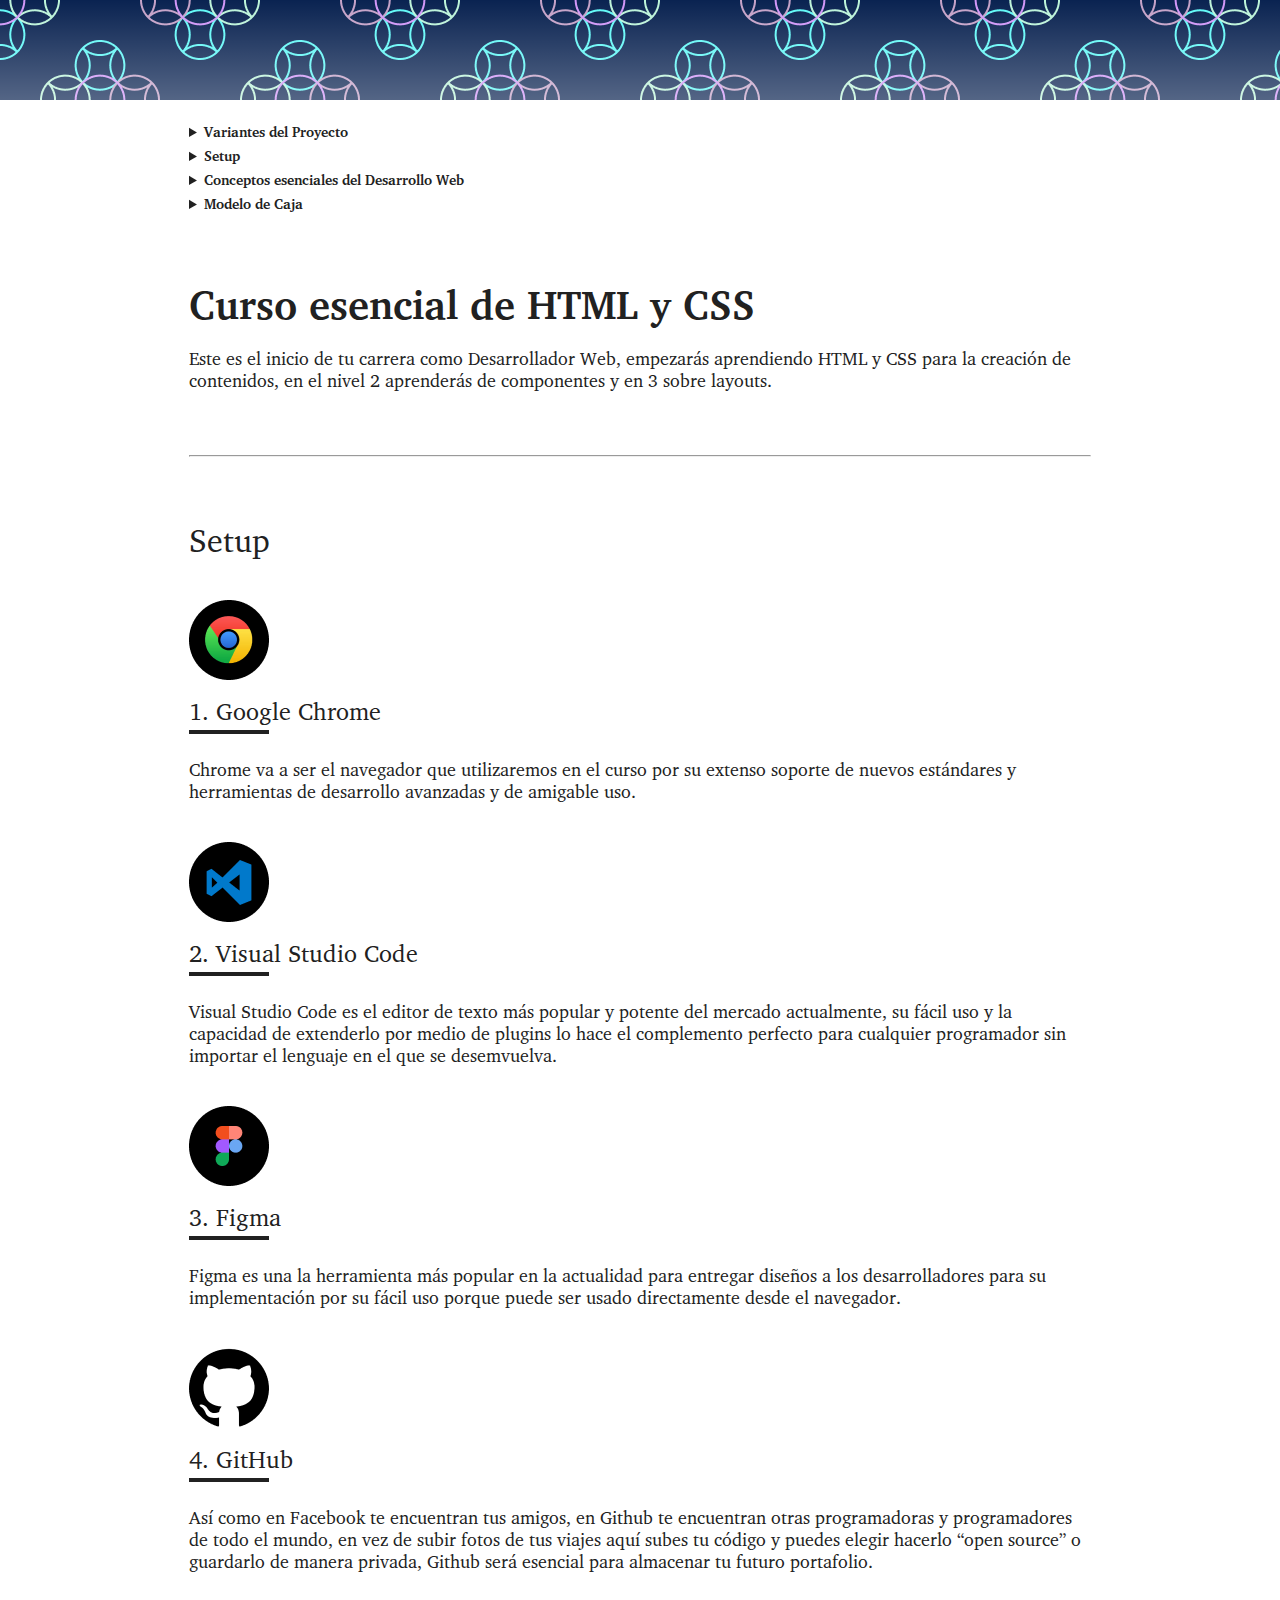
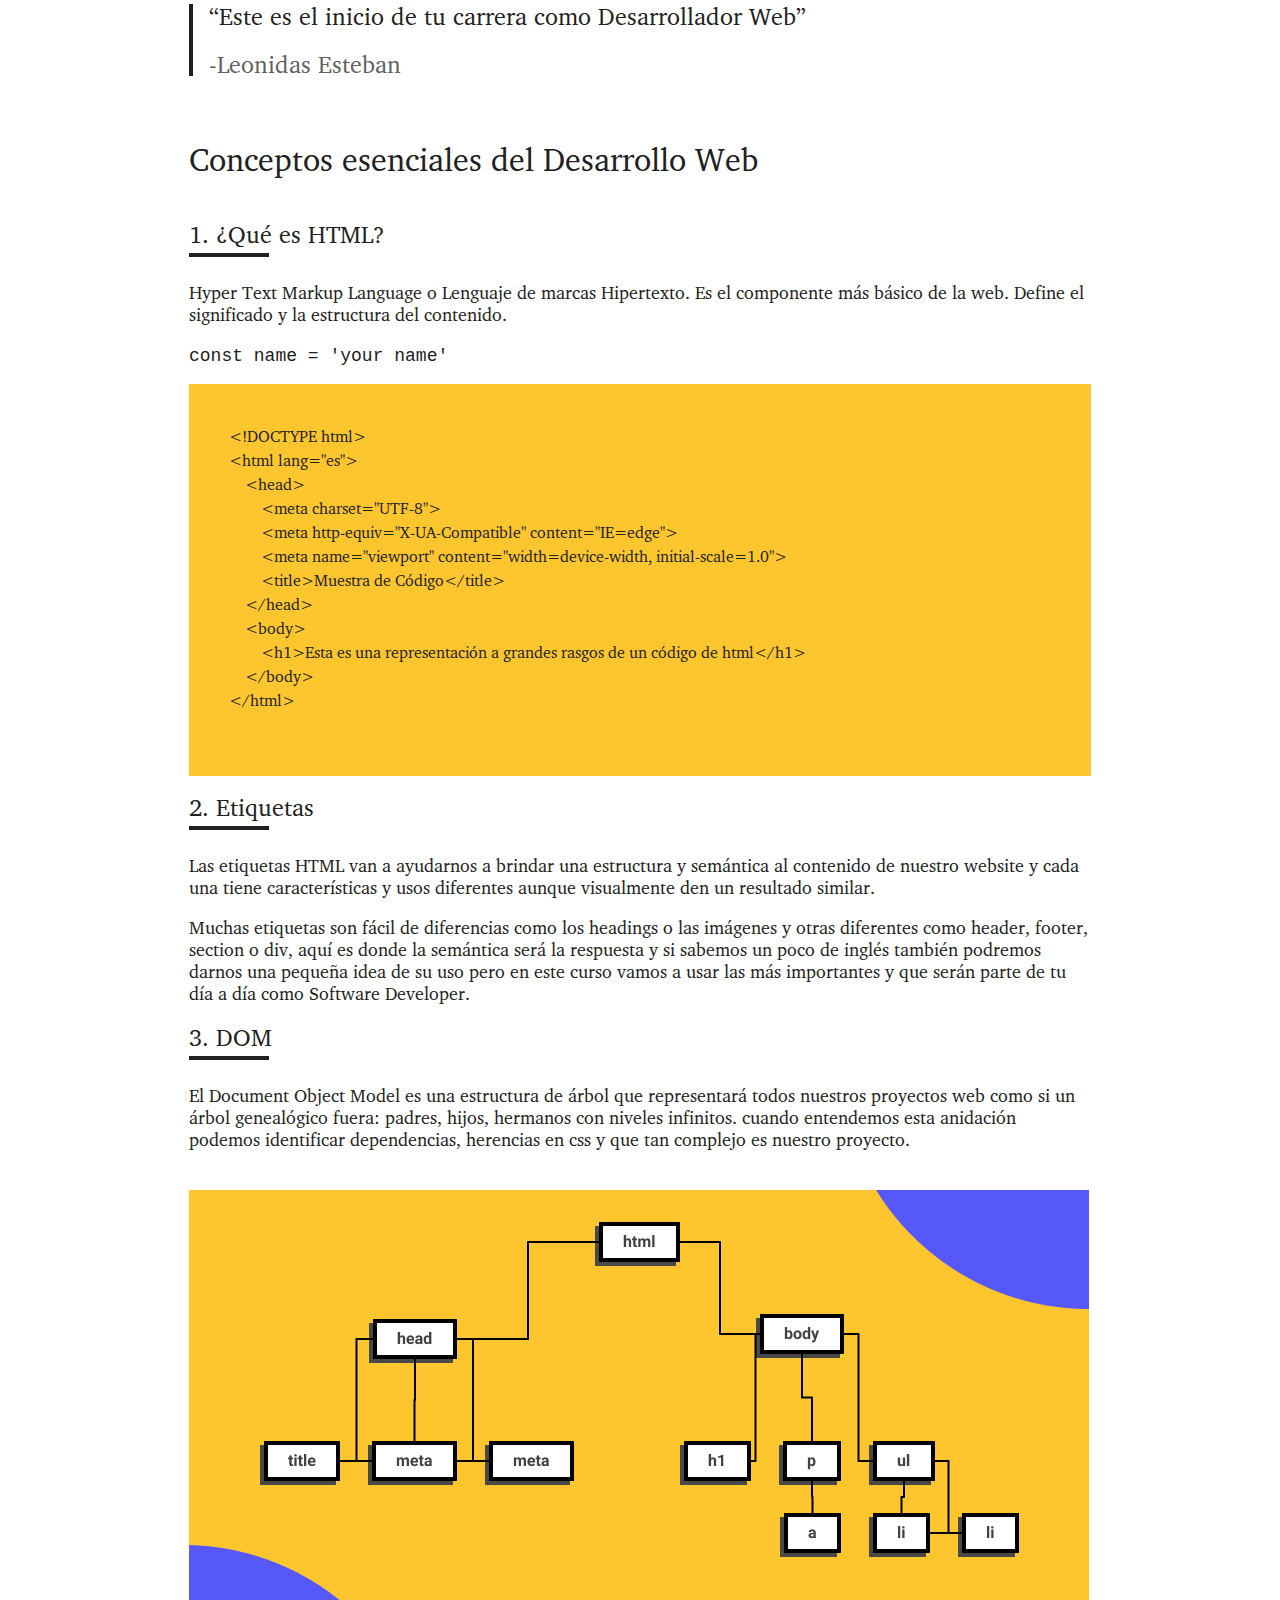
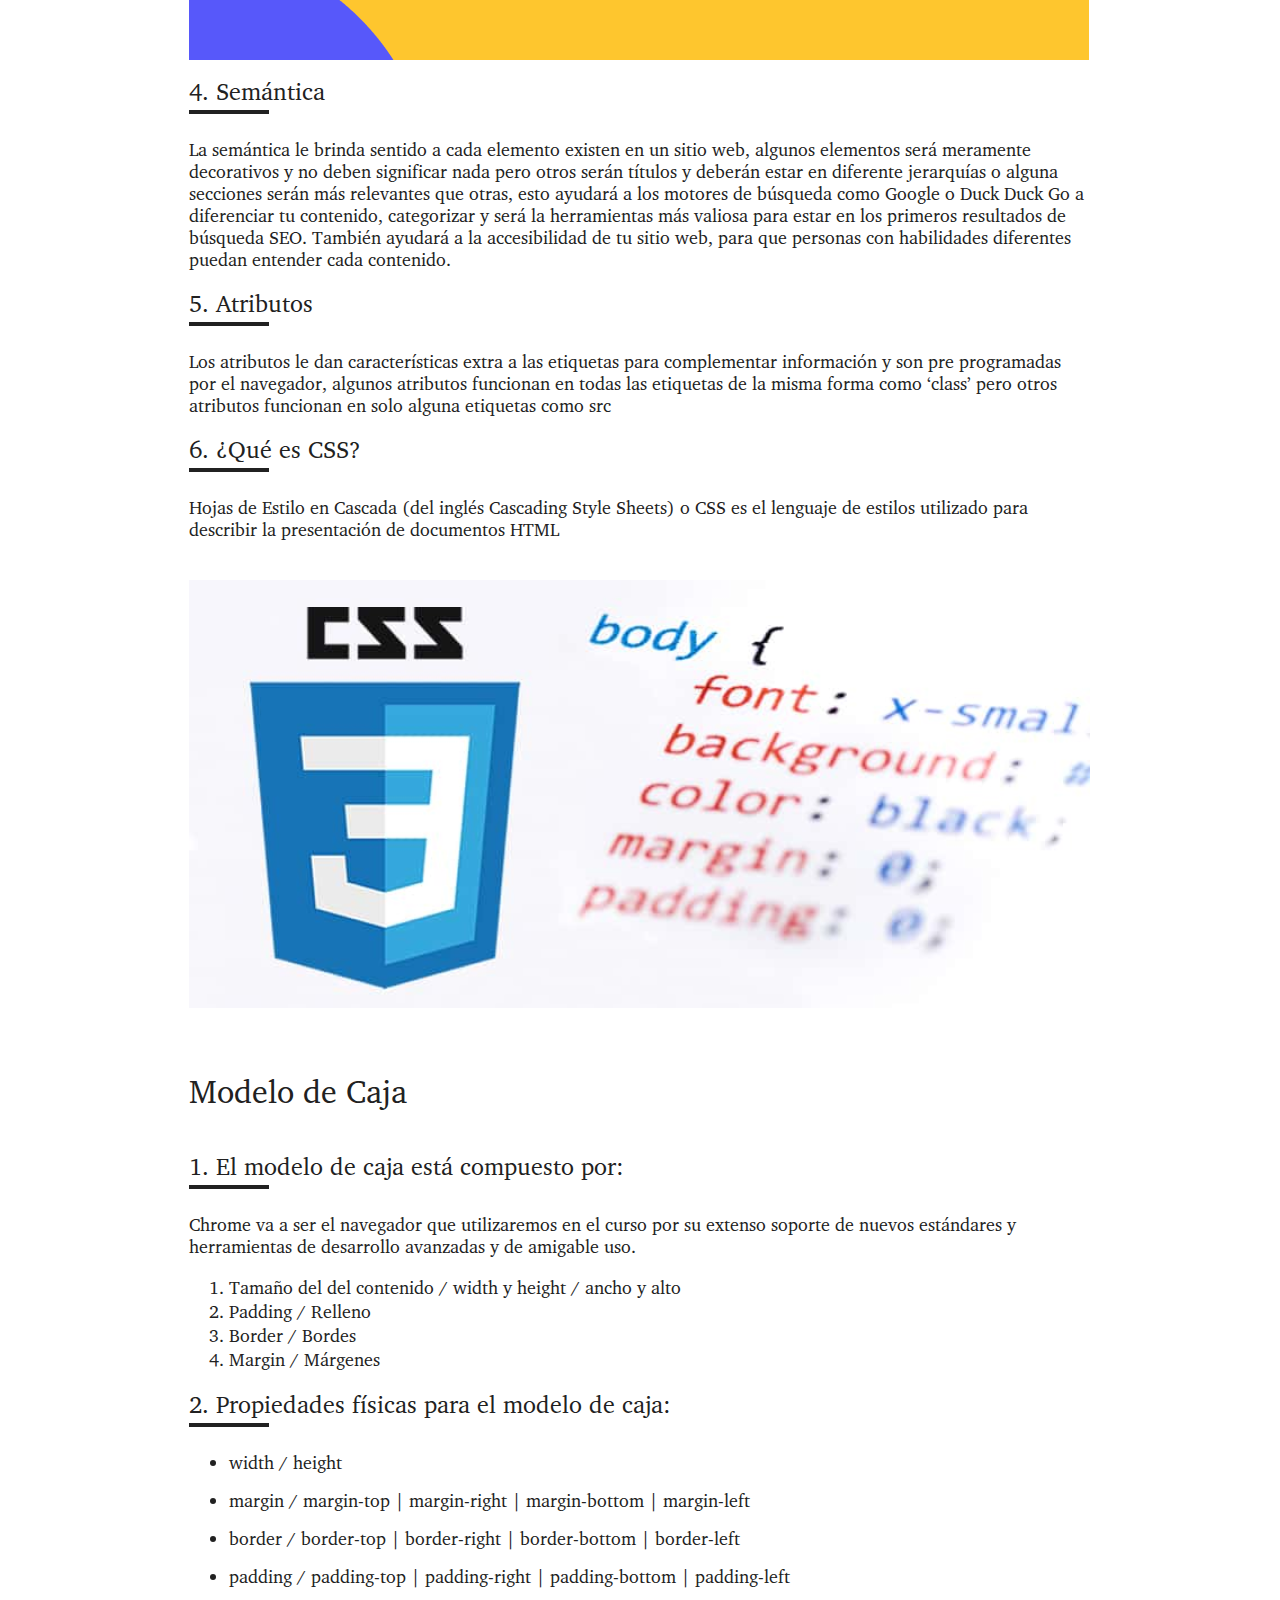
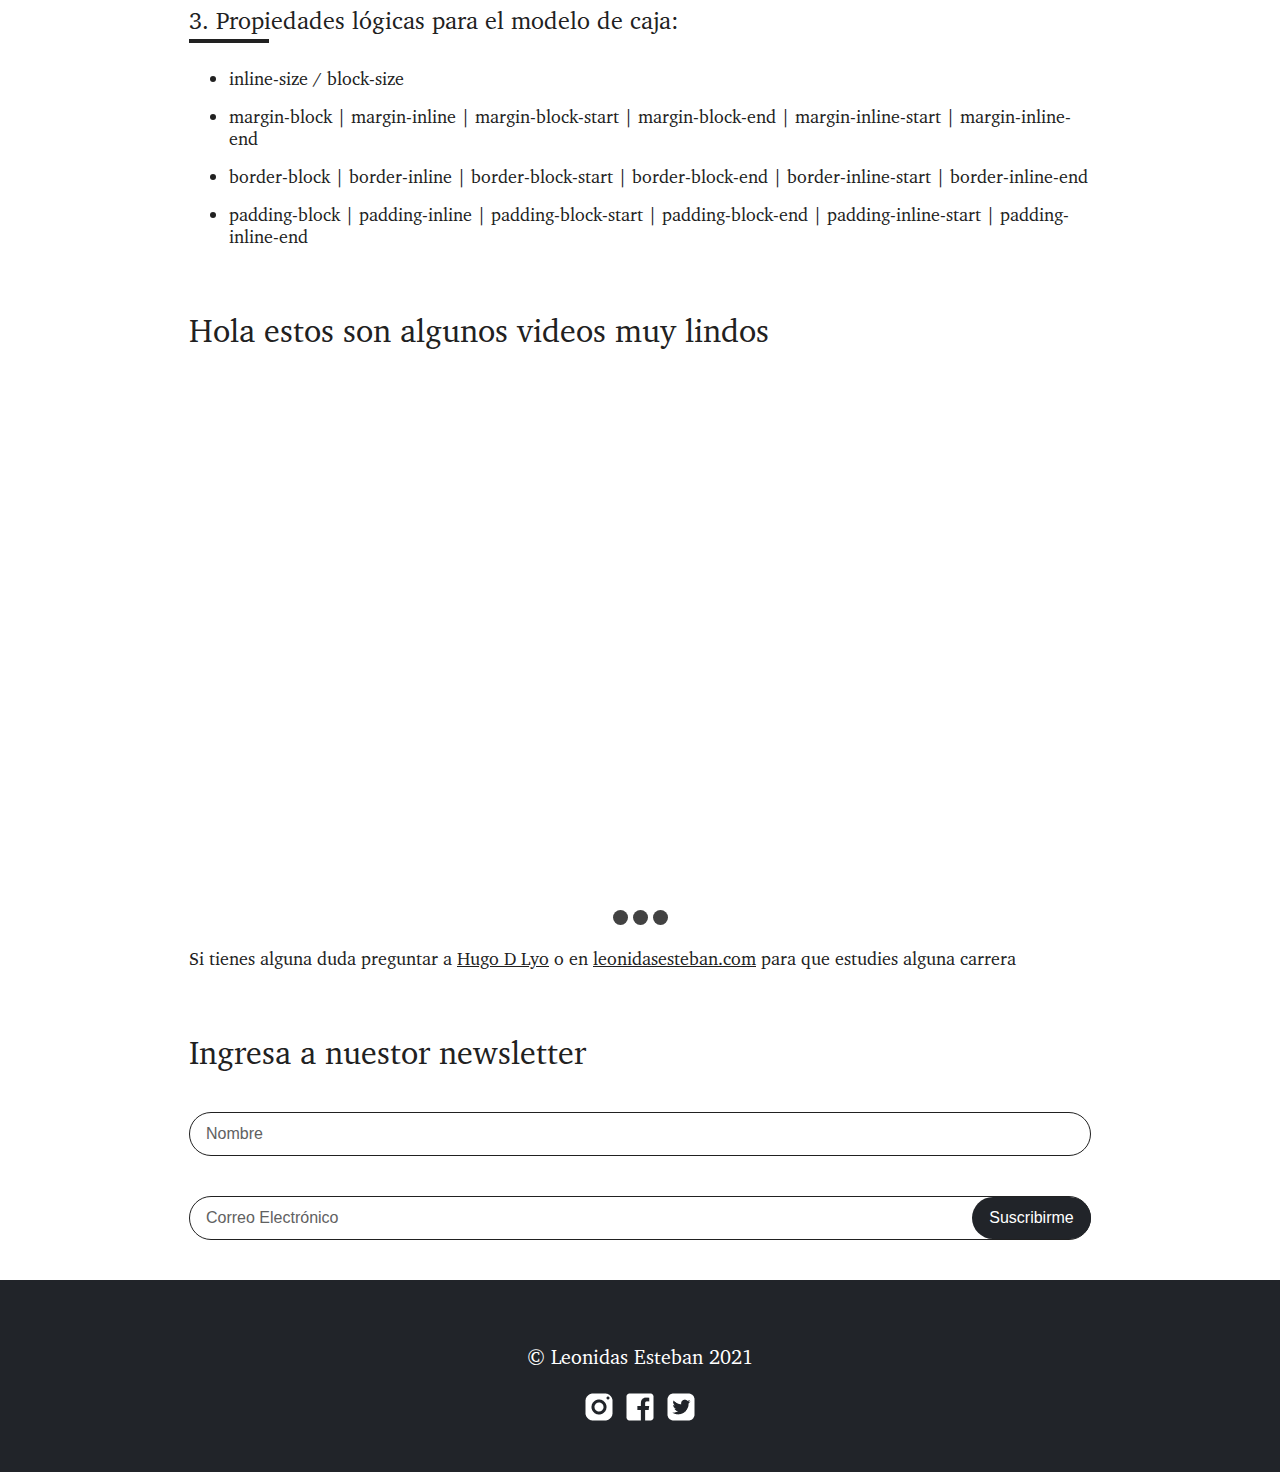
<file: index.html>
<!DOCTYPE html>
<html lang="es">
<head>
    <meta charset="UTF-8">
    <meta http-equiv="X-UA-Compatible" content="IE=edge">
    <meta name="viewport" content="width=device-width, initial-scale=1.0">
    <meta property="og:title" content="Mi proyecto del Curso esencial de HTML y CSS">
    <meta property="og:type" content="website">
    <meta property="og:description" content="Todo lo que necesitas saber en tu día a día como Frontend"/>
    <meta property="og:url" content="https://hugodlyo.github.io/proyecto_blog/">
    <meta property="og:image" content="https://hugodlyo.github.io/proyecto_blog/images/dom.png">

    <link rel="apple-touch-icon" sizes="57x57" href="images/favicon/apple-icon-57x57.png">
    <link rel="apple-touch-icon" sizes="60x60" href="images/favicon/apple-icon-60x60.png">
    <link rel="apple-touch-icon" sizes="72x72" href="images/favicon/apple-icon-72x72.png">
    <link rel="apple-touch-icon" sizes="76x76" href="images/favicon/apple-icon-76x76.png">
    <link rel="apple-touch-icon" sizes="114x114" href="images/favicon/apple-icon-114x114.png">
    <link rel="apple-touch-icon" sizes="120x120" href="images/favicon/apple-icon-120x120.png">
    <link rel="apple-touch-icon" sizes="144x144" href="images/favicon/apple-icon-144x144.png">
    <link rel="apple-touch-icon" sizes="152x152" href="images/favicon/apple-icon-152x152.png">
    <link rel="apple-touch-icon" sizes="180x180" href="images/favicon/apple-icon-180x180.png">
    <link rel="icon" type="image/png" sizes="192x192" href="images/favicon/android-icon-192x192.png">
    <link rel="icon" type="image/png" sizes="32x32" href="images/favicon/favicon-32x32.png">
    <link rel="icon" type="image/png" sizes="96x96" href="images/favicon/favicon-96x96.png">
    <link rel="icon" type="image/png" sizes="16x16" href="images/favicon/favicon-16x16.png">
    <link rel="manifest" href="images/favicon/manifest.json">
    <meta name="msapplication-TileColor" content="#ffffff">
    <meta name="msapplication-TileImage" content="images/favicon/ms-icon-144x144.png">
    <meta name="theme-color" content="#ffffff">

    <link rel="stylesheet" href="css/index.css">
    <title>Nemium A</title>
</head>
<body>
    <div class="hero"></div>
    <div class="header">
        <div class="wrapper">
            <div class="header-content">
                <header>
                    <nav>
                        <details>
                            <summary>Variantes del Proyecto</summary>
                            <ol>
                                <li class="active"><a href="index.html">Nemiun A</a></li>
                                <li><a href="nemiumb.html">Nemiun B</a></li>
                                <li><a href="nemiumc.html">Nemiun C</a></li>
                                <li><a href="nemiumd.html">Nemiun D</a></li>
                                <li><a href="nemiume.html">Nemiun E</a></li>
                                <li><a href="nemium_hdl.html">Nemiun HDL</a></li>
                            </ol>
                        </details>
                        <details>
                            <summary>Setup</summary>
                            <ol>
                                <li><a href="#chrome">Google Chrome</a></li>
                                <li><a href="#vscode">Visual Studio Code</a></li>
                                <li><a href="#figma">Figma</a></li>
                                <li><a href="#github">GitHub</a></li>
                            </ol>
                        </details>
                        <details>
                            <summary>Conceptos esenciales del Desarrollo Web</summary>
                            <ol>
                                <li><a href="#html">¿Qué es HTML?</a></li>
                                <li><a href="#label">Etiquetas</a></li>
                                <li><a href="#dom">DOM</a></li>
                                <li><a href="#semantics">Semántica</a></li>
                                <li><a href="#attributes">Atributos</a></li>
                                <li><a href="#css">¿Qué es CSS?</a></li>
                            </ol>
                        </details>
                        <details>
                            <summary>Modelo de Caja</summary>
                            <ol>
                                <li><a href="#box_model">Composición del modelo de caja</a></li>
                                <li><a href="#physical_properties">Propiedades físicas</a></li>
                                <li><a href="#logical_properties">Propiedades lógicas</a></li>
                            </ol>
                        </details>
                    </nav>
                </header>
            </div><!--.header-content-->
        </div>
    </div><!--.header-->
    <main class="main">
        <div class="wrapper">
            <div class="main-content">
                <h1>Curso esencial de HTML y CSS</h1>
                <p>Este es el inicio de tu carrera como Desarrollador Web, empezarás aprendiendo HTML y CSS para la creación de contenidos, en el nivel 2 aprenderás de componentes y en 3 sobre layouts.</p>
                
                <hr>
                
                <section class="section-content">
                    <h2>Setup</h2>
                    <img src="images/dark/google-chrome.png" alt="logo de google chrome" title="logo de google chrome">
                    <h3 id="chrome">Google Chrome</h3>
                    <p>Chrome va a ser el navegador que utilizaremos en el curso por su extenso soporte de nuevos estándares y herramientas de desarrollo avanzadas y de amigable uso.</p>
                    <img src="images/dark/visual-studio-code.png" alt="logo de vscode" title="logo de vscode">
                    <h3 id="vscode">Visual Studio Code</h3>
                    <p>Visual Studio Code es el editor de texto más popular y potente del mercado actualmente, su fácil uso y la capacidad de extenderlo por medio de plugins lo hace el complemento perfecto para cualquier programador sin importar el lenguaje en el que se desemvuelva.</p>
                    <img src="images/dark/figma.png" alt="logo de figma" title="logo de figma">
                    <h3 id="figma">Figma</h3>
                    <p>Figma es una la herramienta más popular en la actualidad para entregar diseños a los desarrolladores para su implementación por su fácil uso porque puede ser usado directamente desde el navegador.</p>
                    <img src="images/dark/github.png" alt="logo de github" title="logo de github">
                    <h3 id="github">GitHub</h3>
                    <p>Así como en Facebook te encuentran tus amigos, en Github te encuentran otras programadoras y programadores de todo el mundo, en vez de subir fotos de tus viajes aquí subes tu código y puedes elegir hacerlo “open source” o guardarlo de manera privada, Github será esencial para almacenar tu futuro portafolio.</p>
                    <blockquote>
                        <p>“Este es el inicio de tu carrera como Desarrollador Web”</p>
                        <p><span>Leonidas Esteban</span></p>
                    </blockquote>
                </section>
            
                <hr>
                
                <section class="section-content">
                    <h2>Conceptos esenciales del Desarrollo Web</h2>
                    <h3 id="html">¿Qué es HTML?</h3>
                    <p>Hyper Text Markup Language o Lenguaje de marcas Hipertexto. Es el componente más básico de la web. Define el significado y la estructura del contenido.</p>
                    <p><code>const name = 'your name'</code></p>
                    <pre>
&lt;!DOCTYPE html&gt;
&lt;html lang=&quot;es&quot;&gt;
    &lt;head&gt;
        &lt;meta charset=&quot;UTF-8&quot;&gt;
        &lt;meta http-equiv=&quot;X-UA-Compatible&quot; content=&quot;IE=edge&quot;&gt;
        &lt;meta name=&quot;viewport&quot; content=&quot;width=device-width, initial-scale=1.0&quot;&gt;
        &lt;title&gt;Muestra de C&oacute;digo&lt;/title&gt;
    &lt;/head&gt;
    &lt;body&gt;
        &lt;h1&gt;Esta es una representaci&oacute;n a grandes rasgos de un c&oacute;digo de html&lt;/h1&gt;
    &lt;/body&gt;
&lt;/html&gt;
                    </pre>
                    <h3 id="label">Etiquetas</h3>
                    <p>Las etiquetas HTML van a ayudarnos a brindar una estructura y semántica al contenido de nuestro website y cada una tiene características y usos diferentes aunque visualmente den un resultado similar.</p>
                    <p>Muchas etiquetas son fácil de diferencias como los headings o las imágenes y otras diferentes como header, footer, section o div, aquí es donde la semántica será la respuesta y si sabemos un poco de inglés también podremos darnos una pequeña idea de su uso pero en este curso vamos a usar las más importantes y que serán parte de tu día a día como Software Developer.</p>
                    <h3 id="dom">DOM</h3>
                    <p>El Document Object Model es una estructura de árbol que representará todos nuestros proyectos web como si un árbol genealógico fuera: padres, hijos, hermanos con niveles infinitos. cuando entendemos esta anidación podemos identificar dependencias, herencias en css y que tan complejo es nuestro proyecto.</p>
                    <img src="images/dom.png" alt="imagen estructura html" title="imagen estructura html">
                    <h3 id="semantics">Semántica</h3>
                    <p>La semántica le brinda sentido a cada elemento existen en un sitio web, algunos elementos será meramente decorativos y no deben significar nada pero otros serán títulos y deberán estar en diferente jerarquías o alguna secciones serán más relevantes que otras, esto ayudará a los motores de búsqueda como Google o Duck Duck Go a diferenciar tu contenido, categorizar y será la herramientas más valiosa para estar en los primeros resultados de búsqueda SEO. También ayudará a la accesibilidad de tu sitio web, para que personas con habilidades diferentes puedan entender cada contenido.</p>
                    <h3 id="attributes">Atributos</h3>
                    <p>Los atributos le dan características extra a las etiquetas para complementar información y son pre programadas por el navegador, algunos atributos funcionan en todas las etiquetas de la misma forma como ‘class’ pero otros atributos funcionan en solo alguna etiquetas como src</p>
                    <h3 id="css">¿Qué es CSS?</h3>
                    <p>Hojas de Estilo en Cascada (del inglés Cascading Style Sheets) o CSS es el lenguaje de estilos utilizado para describir la presentación de documentos HTML</p>
                    <img src="images/css.png" alt="imagen de codigo y logo css" title="imagen de codigo y logo css">
                </section>
            
                <hr>
                
                <section class="section-content">
                    <h2>Modelo de Caja</h2>
                    <h3 id="box_model">El modelo de caja está compuesto por:</h3>
                    <p>Chrome va a ser el navegador que utilizaremos en el curso por su extenso soporte de nuevos estándares y herramientas de desarrollo avanzadas y de amigable uso.</p>
                    <ol>
                        <li>Tamaño del del contenido / width y height / ancho y alto</li>
                        <li>Padding / Relleno</li>
                        <li>Border / Bordes</li>
                        <li>Margin / Márgenes</li>
                    </ol>
                    <h3 id="physical_properties">Propiedades físicas para el modelo de caja:</h3>
                    <ul>
                        <li>width / height</li>
                        <li>margin / margin-top | margin-right | margin-bottom | margin-left</li>
                        <li>border / border-top | border-right | border-bottom | border-left</li>
                        <li>padding / padding-top | padding-right | padding-bottom | padding-left</li>
                    </ul>
                    <h3 id="logical_properties">Propiedades lógicas para el modelo de caja:</h3>
                    <ul>
                        <li>inline-size / block-size</li>
                        <li>margin-block | margin-inline | margin-block-start | margin-block-end | margin-inline-start | margin-inline-end</li>
                        <li>border-block | border-inline | border-block-start | border-block-end | border-inline-start | border-inline-end</li>
                        <li>padding-block | padding-inline | padding-block-start | padding-block-end | padding-inline-start | padding-inline-end</li>
                    </ul>
                </section>
                <section class="section-content">
                    <h2>Hola estos son algunos videos muy lindos</h2>
                    <div class="slider">
                        <scroll-container class="slaider-container">
                            <scroll-page class="slaider-slide" id="video-1">
                                <iframe class="video" width="560" height="315" src="https://www.youtube.com/embed/5f5Ig_U2Bpk" title="YouTube video player" frameborder="0" allow="accelerometer; autoplay; clipboard-write; encrypted-media; gyroscope; picture-in-picture" allowfullscreen></iframe>
                            </scroll-page><!--.slaider-slide-->
                            <scroll-page class="slaider-slide" id="video-2">
                                <iframe class="video" width="560" height="315" src="https://www.youtube.com/embed/cuyYAYFI414" title="YouTube video player" frameborder="0" allow="accelerometer; autoplay; clipboard-write; encrypted-media; gyroscope; picture-in-picture" allowfullscreen></iframe>
                            </scroll-page><!--.slaider-slide-->
                            <scroll-page class="slaider-slide" id="video-3">
                                <iframe class="video" width="560" height="315" src="https://www.youtube.com/embed/129HfPylOig" title="YouTube video player" frameborder="0" allow="accelerometer; autoplay; clipboard-write; encrypted-media; gyroscope; picture-in-picture" allowfullscreen></iframe>
                            </scroll-page><!--.slaider-slide-->
                        </scroll-container><!--.slaider-container-->
                        <div class="slider-bullet-list">
                            <a href="#video-1" class="slider-bullet"></a>
                            <a href="#video-2" class="slider-bullet"></a>
                            <a href="#video-3" class="slider-bullet"></a>
                        </div><!--.slider-bullet-list-->
                    </div><!--.slider-->
                </section>
                <p>Si tienes alguna duda preguntar a <a href="mailto:fl.hugodlyo@gmail.com">Hugo D Lyo</a> o en <a href="#">leonidasesteban.com</a> para que estudies alguna carrera</p>
                <section class="section-content">
                    <h2>Ingresa a nuestor newsletter</h2>
                    <form action="#" class="form">
                        <div class="label">
                            <input type="text" required placeholder="Nombre">
                            <input type="email" required placeholder="Correo Electrónico">
                            <div class="enviar">
                                <input type="submit" value="Suscribirme">
                            </div>
                        </div>
                    </form>
                </section>
            </div><!--.main-content-->
        </div><!--.wrapper-->
    </main>

    <div class="footer">
        <div class="wrapper">
            <div class="footer-content">
                <footer>
                    <p><a href="#">© Leonidas Esteban 2021</a></p>
                    <div class="social">
                        <img src="images/light/instagram.png" alt="logo de instagram" title="logo de instagram">
                        <img src="images/light/facebook.png" alt="logo de facebook" title="logo de facebook">
                        <img src="images/light/twitter.png" alt="logo de twitter" title="logo de twitter">
                    </div>
                </footer>
            </div>
        </div>
    </div>
    
    <script src="js/menu.js"></script>
</body>
</html>
</file>
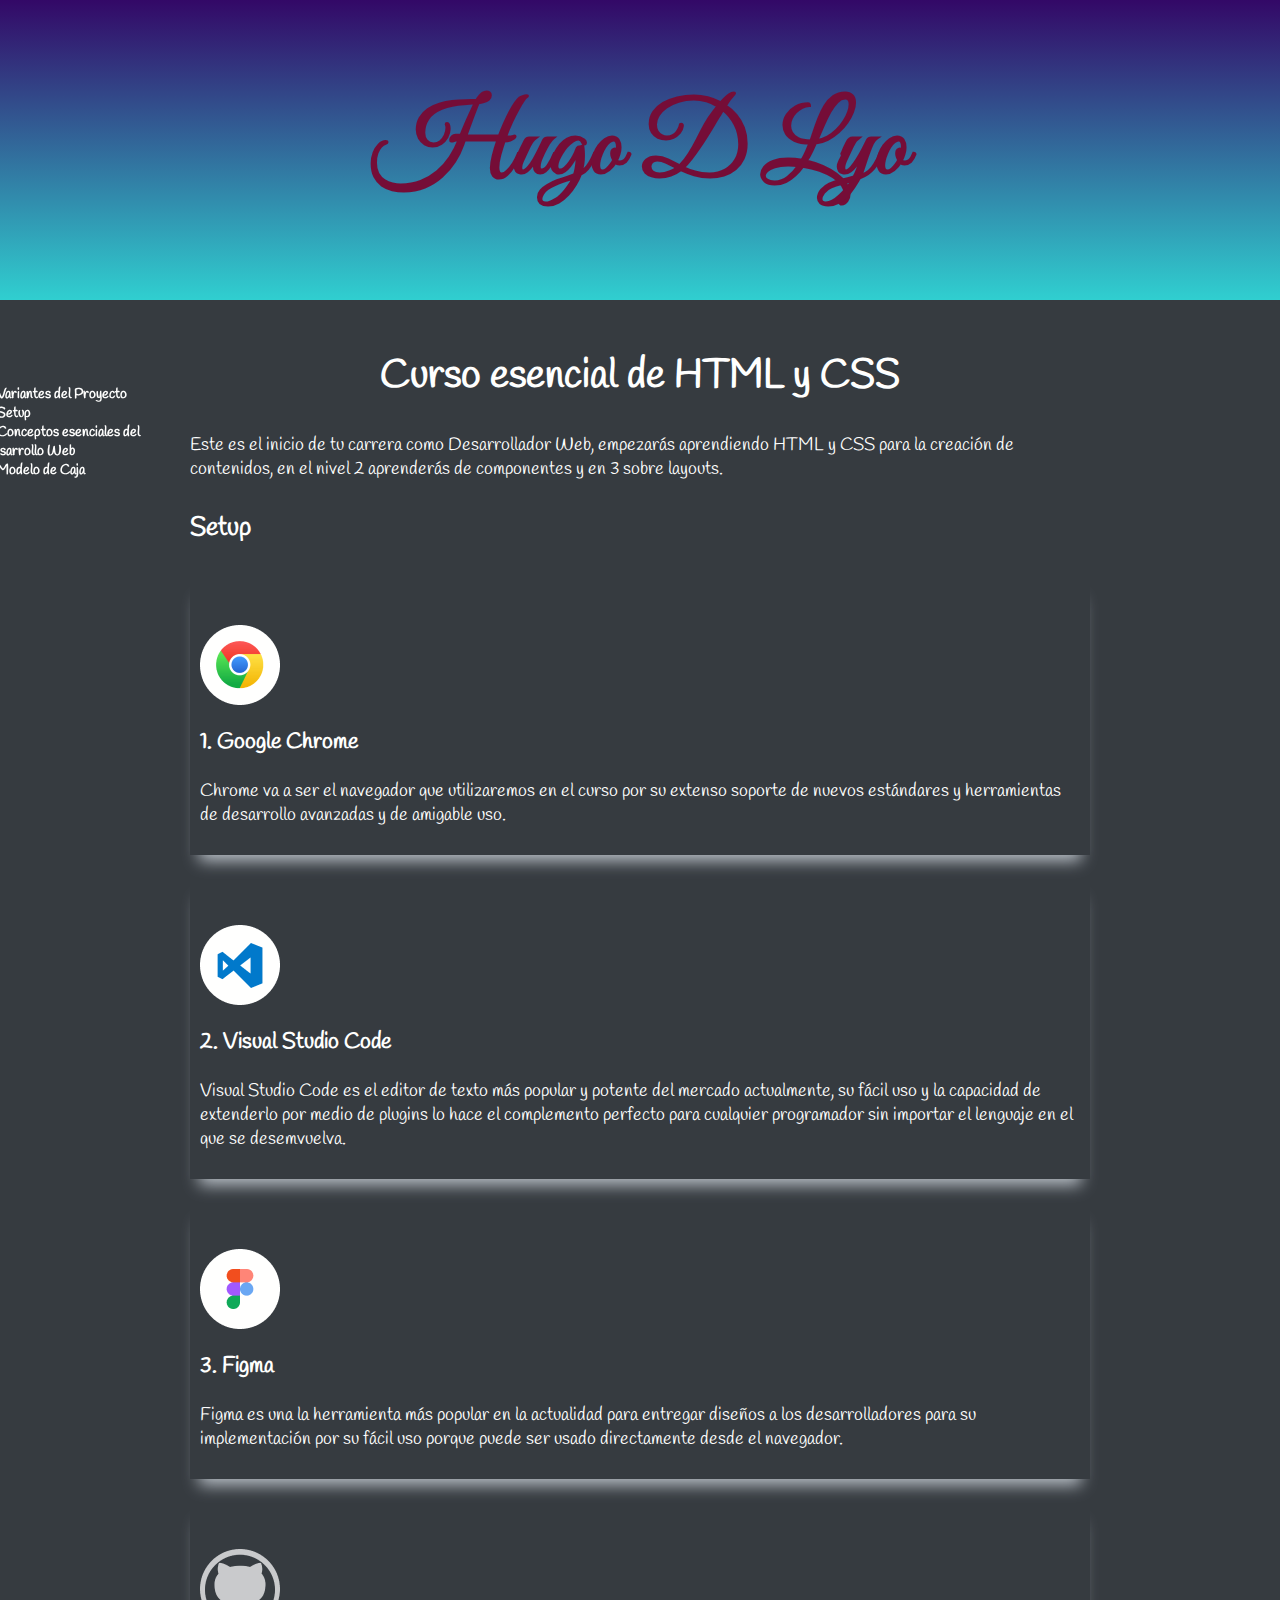
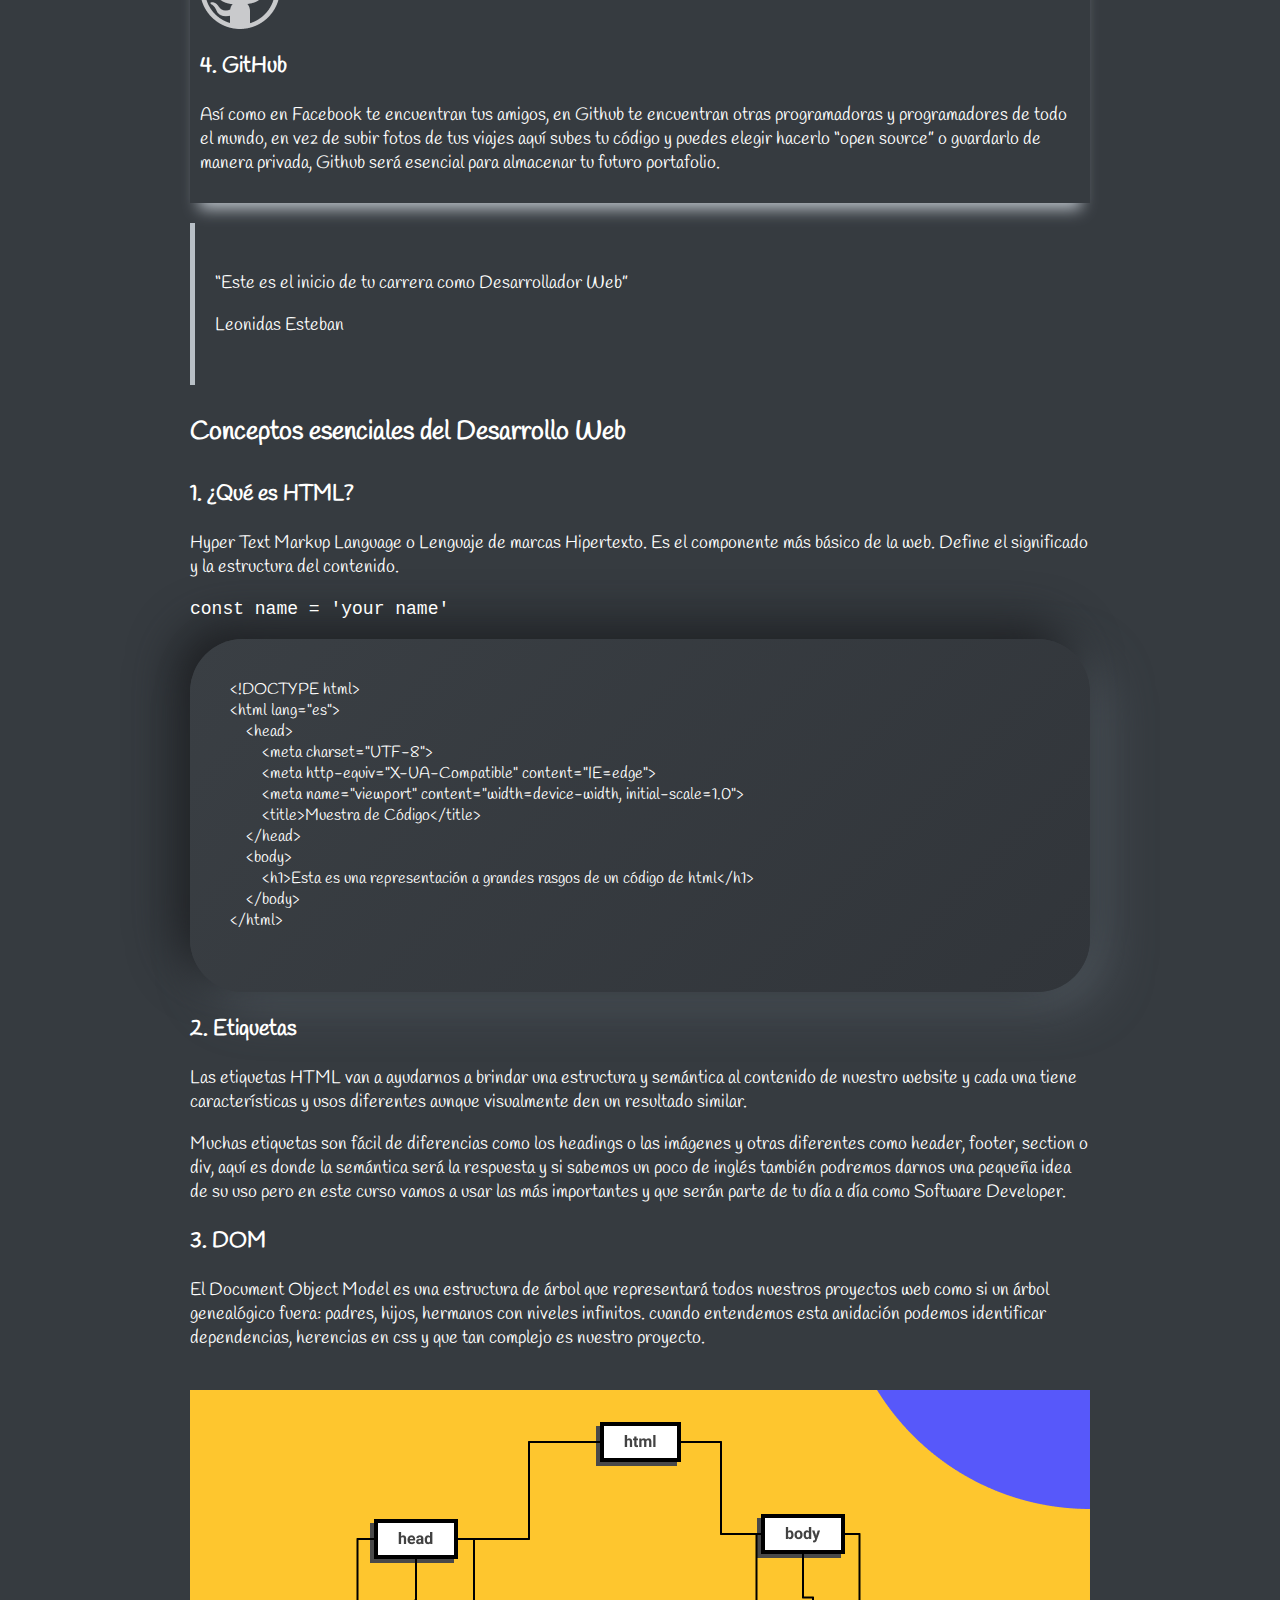
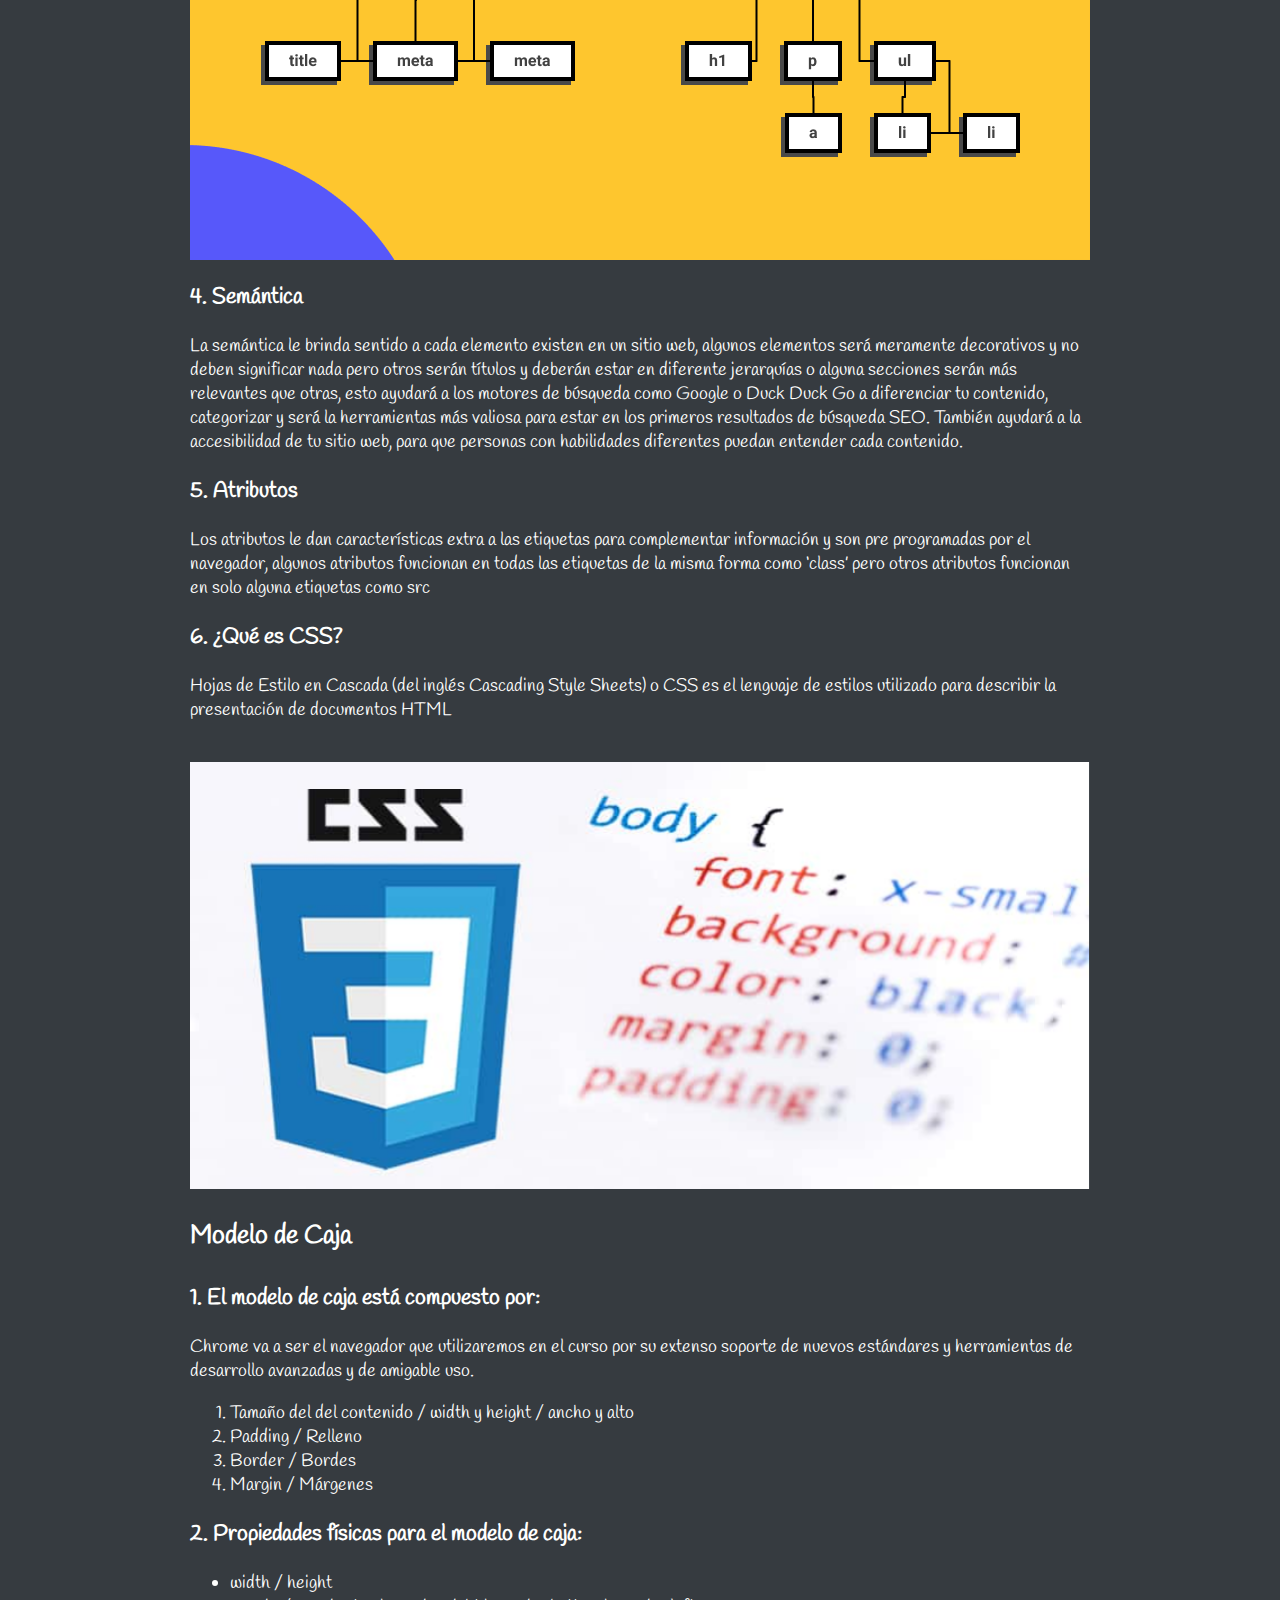
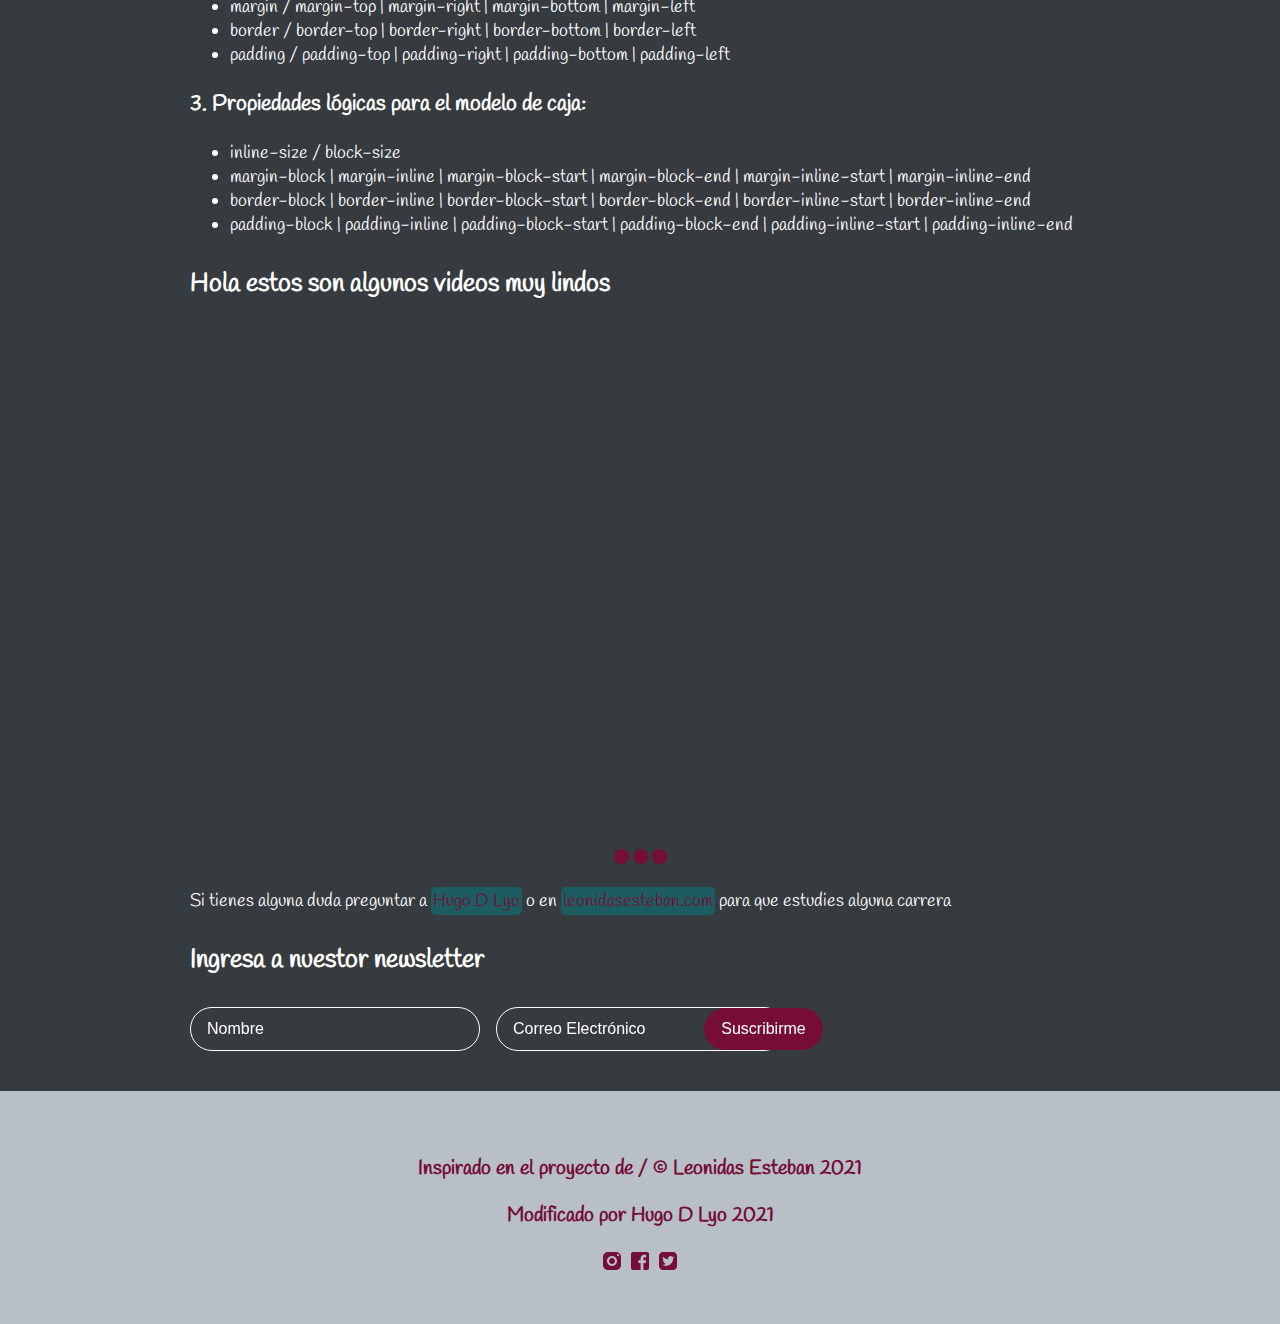
<file: nemium_hdl.html>
<!DOCTYPE html>
<html lang="es">
<head>
    <meta charset="UTF-8">
    <meta http-equiv="X-UA-Compatible" content="IE=edge">
    <meta name="viewport" content="width=device-width, initial-scale=1.0">
    <meta property="og:title" content="Mi proyecto del Curso esencial de HTML y CSS">
    <meta property="og:type" content="website">
    <meta property="og:description" content="Todo lo que necesitas saber en tu día a día como Frontend"/>
    <meta property="og:url" content="https://hugodlyo.github.io/proyecto_blog/">
    <meta property="og:image" content="https://hugodlyo.github.io/proyecto_blog/images/dom.png">

    <link rel="apple-touch-icon" sizes="57x57" href="images/favicon/apple-icon-57x57.png">
    <link rel="apple-touch-icon" sizes="60x60" href="images/favicon/apple-icon-60x60.png">
    <link rel="apple-touch-icon" sizes="72x72" href="images/favicon/apple-icon-72x72.png">
    <link rel="apple-touch-icon" sizes="76x76" href="images/favicon/apple-icon-76x76.png">
    <link rel="apple-touch-icon" sizes="114x114" href="images/favicon/apple-icon-114x114.png">
    <link rel="apple-touch-icon" sizes="120x120" href="images/favicon/apple-icon-120x120.png">
    <link rel="apple-touch-icon" sizes="144x144" href="images/favicon/apple-icon-144x144.png">
    <link rel="apple-touch-icon" sizes="152x152" href="images/favicon/apple-icon-152x152.png">
    <link rel="apple-touch-icon" sizes="180x180" href="images/favicon/apple-icon-180x180.png">
    <link rel="icon" type="image/png" sizes="192x192" href="images/favicon/android-icon-192x192.png">
    <link rel="icon" type="image/png" sizes="32x32" href="images/favicon/favicon-32x32.png">
    <link rel="icon" type="image/png" sizes="96x96" href="images/favicon/favicon-96x96.png">
    <link rel="icon" type="image/png" sizes="16x16" href="images/favicon/favicon-16x16.png">
    <link rel="manifest" href="images/favicon/manifest.json">
    <meta name="msapplication-TileColor" content="#ffffff">
    <meta name="msapplication-TileImage" content="images/favicon/ms-icon-144x144.png">
    <meta name="theme-color" content="#ffffff">
    <link rel="stylesheet" href="css/style.css">
    <title>Blog Hugo D Lyo</title>
</head>
<body>
    <div class="hero">
        <h1>Hugo D Lyo</h1>
    </div>

    <div class="layout">

        <div class="header">

            <div class="wrapper">

                <div class="header-content">

                    <header>

                        <nav>

                            <details>
                                <summary>Variantes del Proyecto</summary>
                                <ol>
                                    <li><a href="index.html">Nemiun A</a></li>
                                    <li><a href="nemiumb.html">Nemiun B</a></li>
                                    <li><a href="nemiumc.html">Nemiun C</a></li>
                                    <li><a href="nemiumd.html">Nemiun D</a></li>
                                    <li><a href="nemiume.html">Nemiun E</a></li>
                                    <li><a href="nemium_hdl.html" class="active">Nemiun HDL</a></li>
                                </ol>
                            </details>

                            <details>
                                <summary>Setup</summary>
                                <ol>
                                    <li><a href="#chrome">Google Chrome</a></li>
                                    <li><a href="#vscode">Visual Studio Code</a></li>
                                    <li><a href="#figma">Figma</a></li>
                                    <li><a href="#github">GitHub</a></li>
                                </ol>
                            </details>

                            <details>
                                <summary>Conceptos esenciales del Desarrollo Web</summary>
                                <ol>
                                    <li><a href="#html">¿Qué es HTML?</a></li>
                                    <li><a href="#label">Etiquetas</a></li>
                                    <li><a href="#dom">DOM</a></li>
                                    <li><a href="#semantics">Semántica</a></li>
                                    <li><a href="#attributes">Atributos</a></li>
                                    <li><a href="#css">¿Qué es CSS?</a></li>
                                </ol>
                            </details>

                            <details>
                                <summary>Modelo de Caja</summary>
                                <ol>
                                    <li><a href="#box_model">Composición del modelo de caja</a></li>
                                    <li><a href="#physical_properties">Propiedades físicas</a></li>
                                    <li><a href="#logical_properties">Propiedades lógicas</a></li>
                                </ol>
                            </details>

                        </nav>

                    </header>

                </div><!--.header-content-->

            </div><!--.wrapper-->

        </div><!--.header-->

        <main class="main">

            <div class="wrapper">

                <div class="main-content">

                    <h2 class="title">Curso esencial de HTML y CSS</h2>
                    <p>Este es el inicio de tu carrera como Desarrollador Web, empezarás aprendiendo HTML y CSS para la creación de contenidos, en el nivel 2 aprenderás de componentes y en 3 sobre layouts.</p>
                                        
                    <section class="section-content">

                        <h2>Setup</h2>

                        <div class="section-info">
                            <img src="images/light/google-chrome.png" alt="logo de google chrome" title="logo de google chrome">
                            <h3 id="chrome">Google Chrome</h3>
                            <p>Chrome va a ser el navegador que utilizaremos en el curso por su extenso soporte de nuevos estándares y herramientas de desarrollo avanzadas y de amigable uso.</p>
                        </div>

                        <div class="section-info">
                            <img src="images/light/visual-studio-code.png" alt="logo de vscode" title="logo de vscode">
                            <h3 id="vscode">Visual Studio Code</h3>
                            <p>Visual Studio Code es el editor de texto más popular y potente del mercado actualmente, su fácil uso y la capacidad de extenderlo por medio de plugins lo hace el complemento perfecto para cualquier programador sin importar el lenguaje en el que se desemvuelva.</p>
                        </div>

                        <div class="section-info">
                            <img src="images/light/figma.png" alt="logo de figma" title="logo de figma">
                            <h3 id="figma">Figma</h3>
                            <p>Figma es una la herramienta más popular en la actualidad para entregar diseños a los desarrolladores para su implementación por su fácil uso porque puede ser usado directamente desde el navegador.</p>
                        </div>

                        <div class="section-info">
                            <img src="images/light/github.png" alt="logo de github" title="logo de github">
                            <h3 id="github">GitHub</h3>
                            <p>Así como en Facebook te encuentran tus amigos, en Github te encuentran otras programadoras y programadores de todo el mundo, en vez de subir fotos de tus viajes aquí subes tu código y puedes elegir hacerlo “open source” o guardarlo de manera privada, Github será esencial para almacenar tu futuro portafolio.</p>
                        </div>

                        <blockquote>
                            <p>“Este es el inicio de tu carrera como Desarrollador Web”</p>
                            <p><span>Leonidas Esteban</span></p>
                        </blockquote>

                    </section><!--.section-content-->
                    
                    <section class="section-content">
                        <h2>Conceptos esenciales del Desarrollo Web</h2>
                        <h3 id="html">¿Qué es HTML?</h3>
                        <p>Hyper Text Markup Language o Lenguaje de marcas Hipertexto. Es el componente más básico de la web. Define el significado y la estructura del contenido.</p>
                        <p><code>const name = 'your name'</code></p>

                        <pre>
&lt;!DOCTYPE html&gt;
&lt;html lang=&quot;es&quot;&gt;
    &lt;head&gt;
        &lt;meta charset=&quot;UTF-8&quot;&gt;
        &lt;meta http-equiv=&quot;X-UA-Compatible&quot; content=&quot;IE=edge&quot;&gt;
        &lt;meta name=&quot;viewport&quot; content=&quot;width=device-width, initial-scale=1.0&quot;&gt;
        &lt;title&gt;Muestra de C&oacute;digo&lt;/title&gt;
    &lt;/head&gt;
    &lt;body&gt;
        &lt;h1&gt;Esta es una representaci&oacute;n a grandes rasgos de un c&oacute;digo de html&lt;/h1&gt;
    &lt;/body&gt;
&lt;/html&gt;
                        </pre>

                        <h3 id="label">Etiquetas</h3>
                        <p>Las etiquetas HTML van a ayudarnos a brindar una estructura y semántica al contenido de nuestro website y cada una tiene características y usos diferentes aunque visualmente den un resultado similar.</p>
                        <p>Muchas etiquetas son fácil de diferencias como los headings o las imágenes y otras diferentes como header, footer, section o div, aquí es donde la semántica será la respuesta y si sabemos un poco de inglés también podremos darnos una pequeña idea de su uso pero en este curso vamos a usar las más importantes y que serán parte de tu día a día como Software Developer.</p>
                        
                        <h3 id="dom">DOM</h3>
                        <p>El Document Object Model es una estructura de árbol que representará todos nuestros proyectos web como si un árbol genealógico fuera: padres, hijos, hermanos con niveles infinitos. cuando entendemos esta anidación podemos identificar dependencias, herencias en css y que tan complejo es nuestro proyecto.</p>
                        <img src="images/dom.png" alt="imagen estructura html" title="imagen estructura html">
                        
                        <h3 id="semantics">Semántica</h3>
                        <p>La semántica le brinda sentido a cada elemento existen en un sitio web, algunos elementos será meramente decorativos y no deben significar nada pero otros serán títulos y deberán estar en diferente jerarquías o alguna secciones serán más relevantes que otras, esto ayudará a los motores de búsqueda como Google o Duck Duck Go a diferenciar tu contenido, categorizar y será la herramientas más valiosa para estar en los primeros resultados de búsqueda SEO. También ayudará a la accesibilidad de tu sitio web, para que personas con habilidades diferentes puedan entender cada contenido.</p>
                        
                        <h3 id="attributes">Atributos</h3>
                        <p>Los atributos le dan características extra a las etiquetas para complementar información y son pre programadas por el navegador, algunos atributos funcionan en todas las etiquetas de la misma forma como ‘class’ pero otros atributos funcionan en solo alguna etiquetas como src</p>
                        
                        <h3 id="css">¿Qué es CSS?</h3>
                        <p>Hojas de Estilo en Cascada (del inglés Cascading Style Sheets) o CSS es el lenguaje de estilos utilizado para describir la presentación de documentos HTML</p>
                        <img src="images/css.png" alt="imagen de codigo y logo css" title="imagen de codigo y logo css">

                    </section>

                    <section class="section-content">

                        <h2>Modelo de Caja</h2>

                        <h3 id="box_model">El modelo de caja está compuesto por:</h3>

                        <p>Chrome va a ser el navegador que utilizaremos en el curso por su extenso soporte de nuevos estándares y herramientas de desarrollo avanzadas y de amigable uso.</p>
                        <ol>
                            <li>Tamaño del del contenido / width y height / ancho y alto</li>
                            <li>Padding / Relleno</li>
                            <li>Border / Bordes</li>
                            <li>Margin / Márgenes</li>
                        </ol>

                        <h3 id="physical_properties">Propiedades físicas para el modelo de caja:</h3>
                        <ul>
                            <li>width / height</li>
                            <li>margin / margin-top | margin-right | margin-bottom | margin-left</li>
                            <li>border / border-top | border-right | border-bottom | border-left</li>
                            <li>padding / padding-top | padding-right | padding-bottom | padding-left</li>
                        </ul>

                        <h3 id="logical_properties">Propiedades lógicas para el modelo de caja:</h3>
                        <ul>
                            <li>inline-size / block-size</li>
                            <li>margin-block | margin-inline | margin-block-start | margin-block-end | margin-inline-start | margin-inline-end</li>
                            <li>border-block | border-inline | border-block-start | border-block-end | border-inline-start | border-inline-end</li>
                            <li>padding-block | padding-inline | padding-block-start | padding-block-end | padding-inline-start | padding-inline-end</li>
                        </ul>

                    </section>

                    <section class="section-content">

                        <h2>Hola estos son algunos videos muy lindos</h2>

                        <div class="slider">

                            <scroll-container class="slaider-container">

                                <scroll-page class="slaider-slide" id="video-1">
                                    <iframe class="video" width="560" height="315" src="https://www.youtube.com/embed/5f5Ig_U2Bpk" title="YouTube video player" frameborder="0" allow="accelerometer; autoplay; clipboard-write; encrypted-media; gyroscope; picture-in-picture" allowfullscreen></iframe>
                                </scroll-page><!--.slaider-slide-->

                                <scroll-page class="slaider-slide" id="video-2">
                                    <iframe class="video" width="560" height="315" src="https://www.youtube.com/embed/cuyYAYFI414" title="YouTube video player" frameborder="0" allow="accelerometer; autoplay; clipboard-write; encrypted-media; gyroscope; picture-in-picture" allowfullscreen></iframe>
                                </scroll-page><!--.slaider-slide-->

                                <scroll-page class="slaider-slide" id="video-3">
                                    <iframe class="video" width="560" height="315" src="https://www.youtube.com/embed/129HfPylOig" title="YouTube video player" frameborder="0" allow="accelerometer; autoplay; clipboard-write; encrypted-media; gyroscope; picture-in-picture" allowfullscreen></iframe>
                                </scroll-page><!--.slaider-slide-->

                            </scroll-container><!--.slaider-container-->

                            <div class="slider-bullet-list">
                                <a href="#video-1" class="slider-bullet"></a>
                                <a href="#video-2" class="slider-bullet"></a>
                                <a href="#video-3" class="slider-bullet"></a>
                            </div><!--.slider-bullet-list-->

                        </div><!--.slider-->

                    </section>

                    <p class="info">Si tienes alguna duda preguntar a <a href="mailto:fl.hugodlyo@gmail.com">Hugo D Lyo</a> o en <a href="#">leonidasesteban.com</a> para que estudies alguna carrera</p>

                    <section class="section-content">

                        <h2>Ingresa a nuestor newsletter</h2>

                        <form action="#" class="form">

                            <div class="label">
                                <input type="text" required placeholder="Nombre">
                                <input type="email" required placeholder="Correo Electrónico">
                                <div class="enviar">
                                    <input type="submit" value="Suscribirme">
                                </div>
                            </div>

                        </form>

                    </section>

                </div><!--.main-content-->

            </div><!--.wrapper-->

        </main>

    </div><!--.layout-->

    <div class="footer">
        <div class="wrapper">
            <div class="footer-content">
                <footer>
                    <p>Inspirado en el proyecto de / <a href="https://github.com/LeonidasEsteban">© Leonidas Esteban 2021</a></p>
                    <p>Modificado por <a href="https://github.com/HugoDLyo">Hugo D Lyo 2021</a></p>
                    <div class="social">
                        <img src="images/instagram_h.svg" alt="logo de instagram" title="logo de instagram">
                        <img src="images/facebook_h.svg" alt="logo de facebook" title="logo de facebook">
                        <img src="images/twitter_h.svg" alt="logo de twitter" title="logo de twitter">
                    </div>
                </footer>
            </div>
        </div>
    </div>

    <script src="js/menu.js"></script>
</body>
</html>
</file>
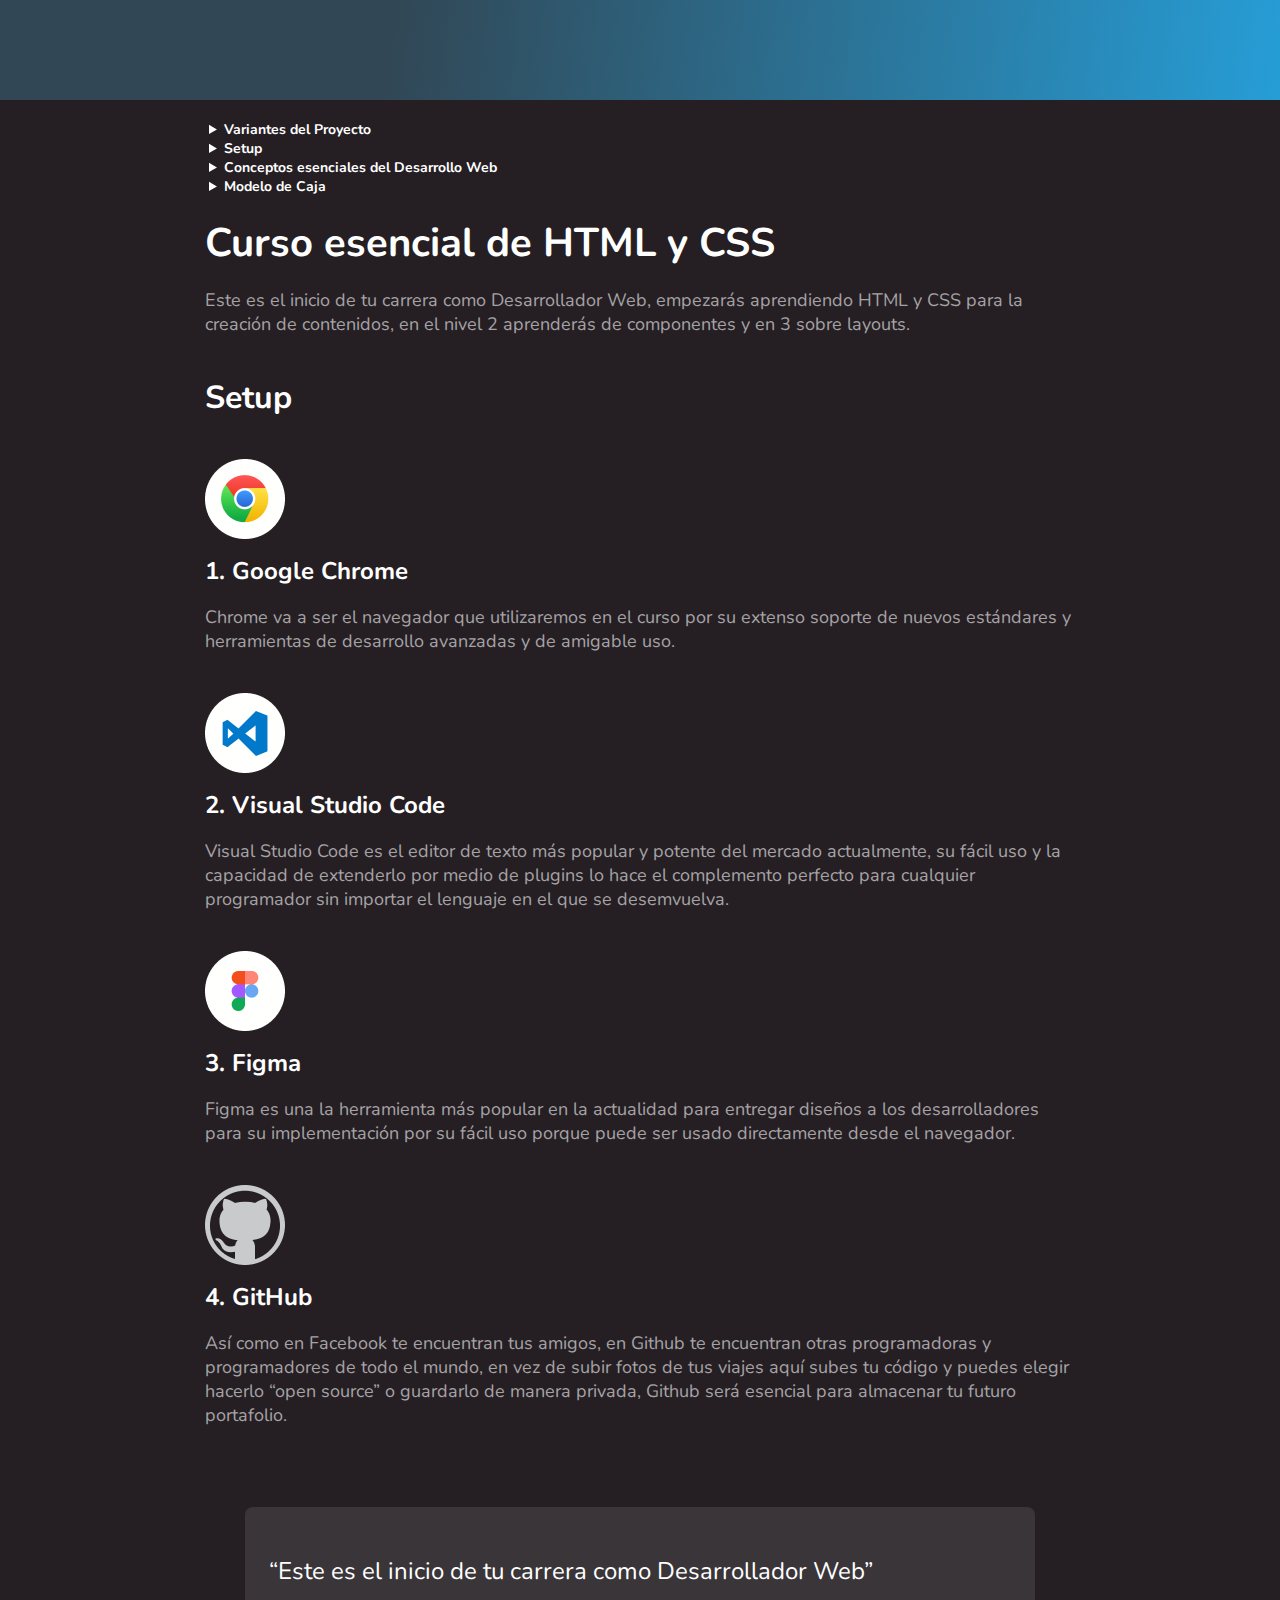
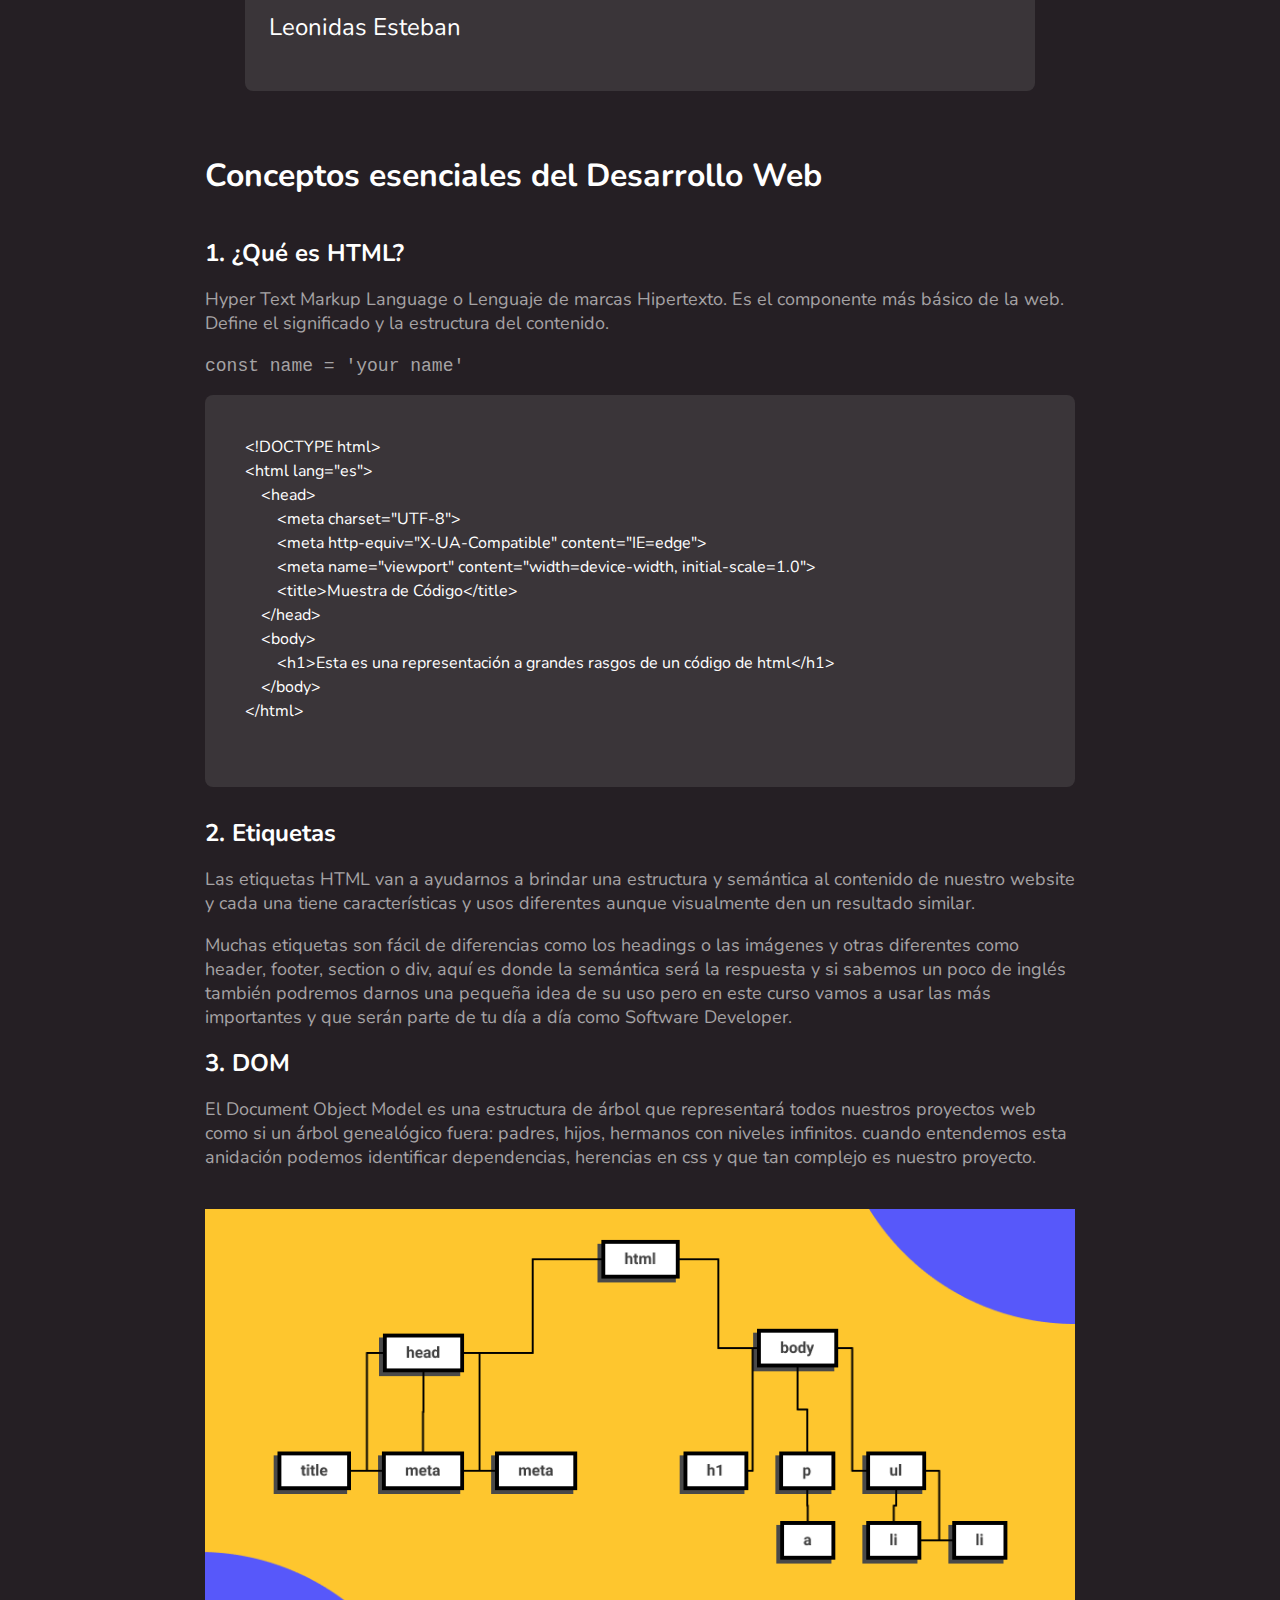
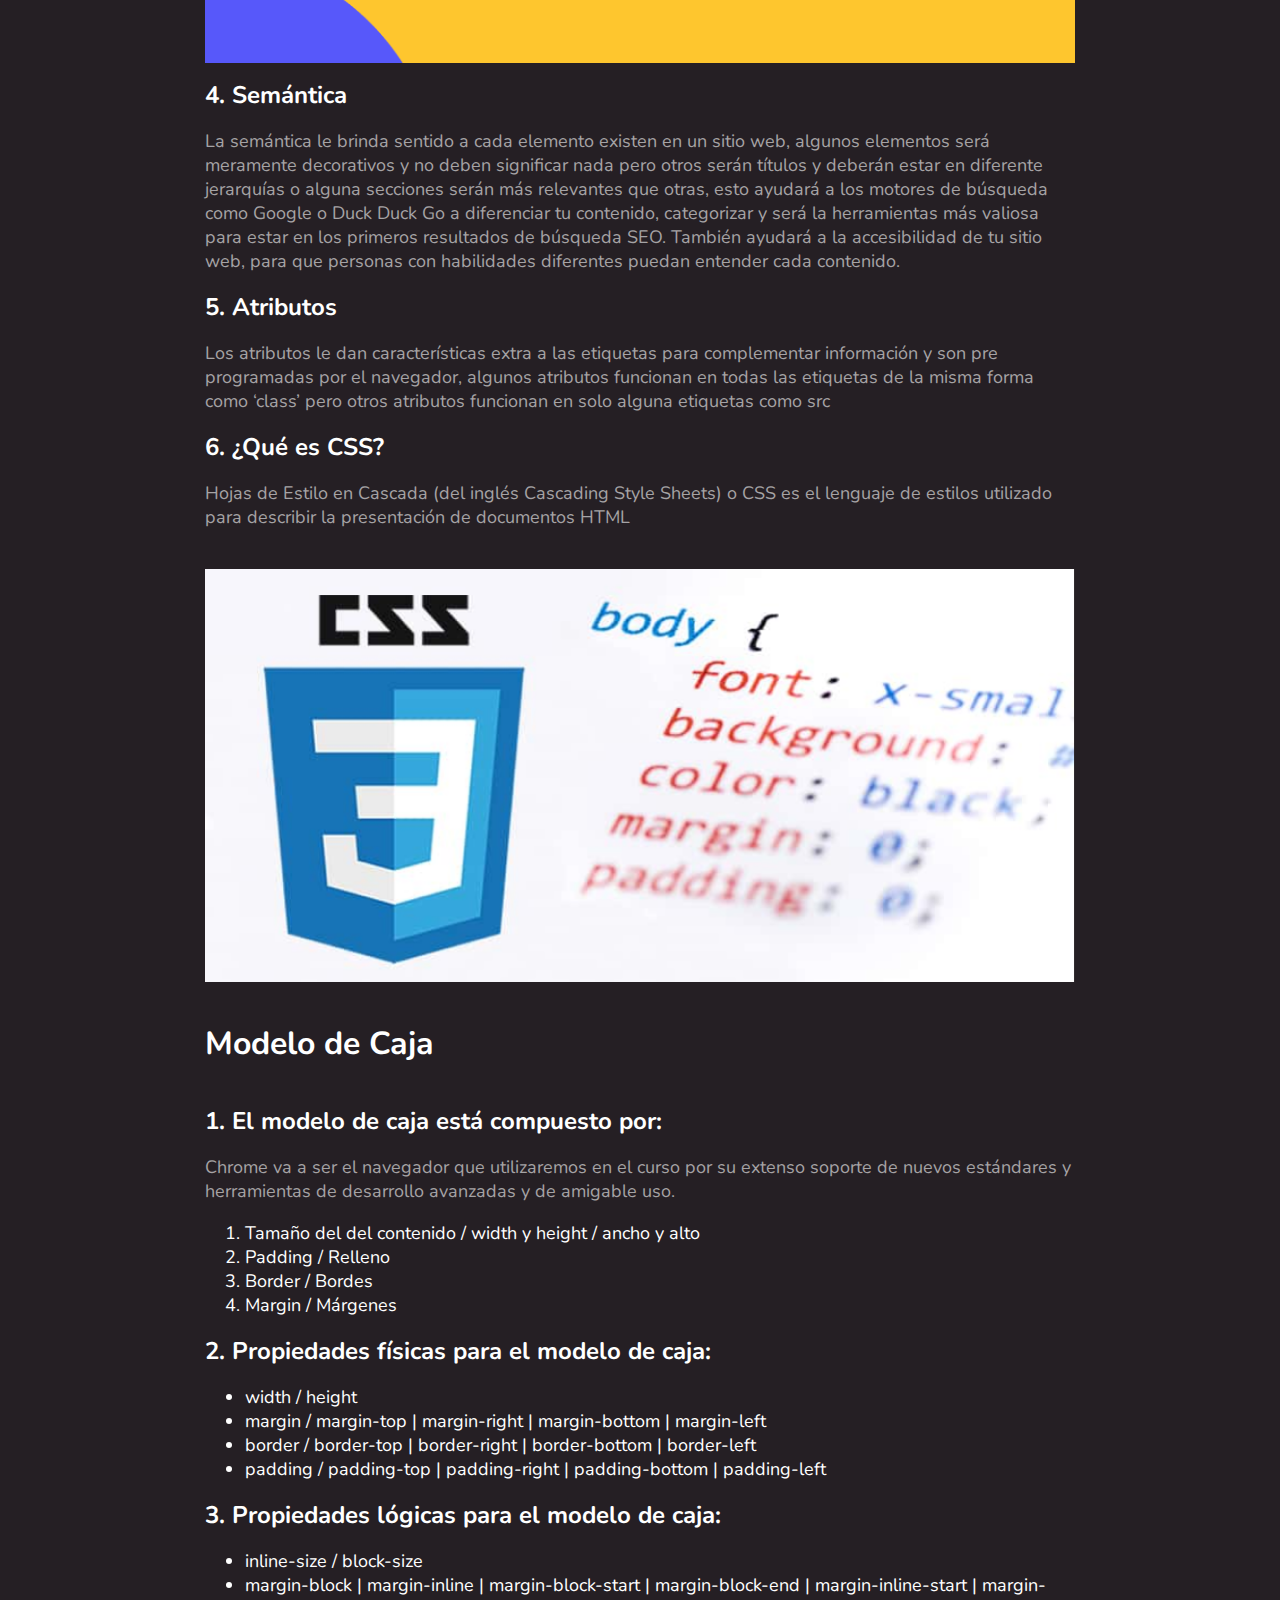
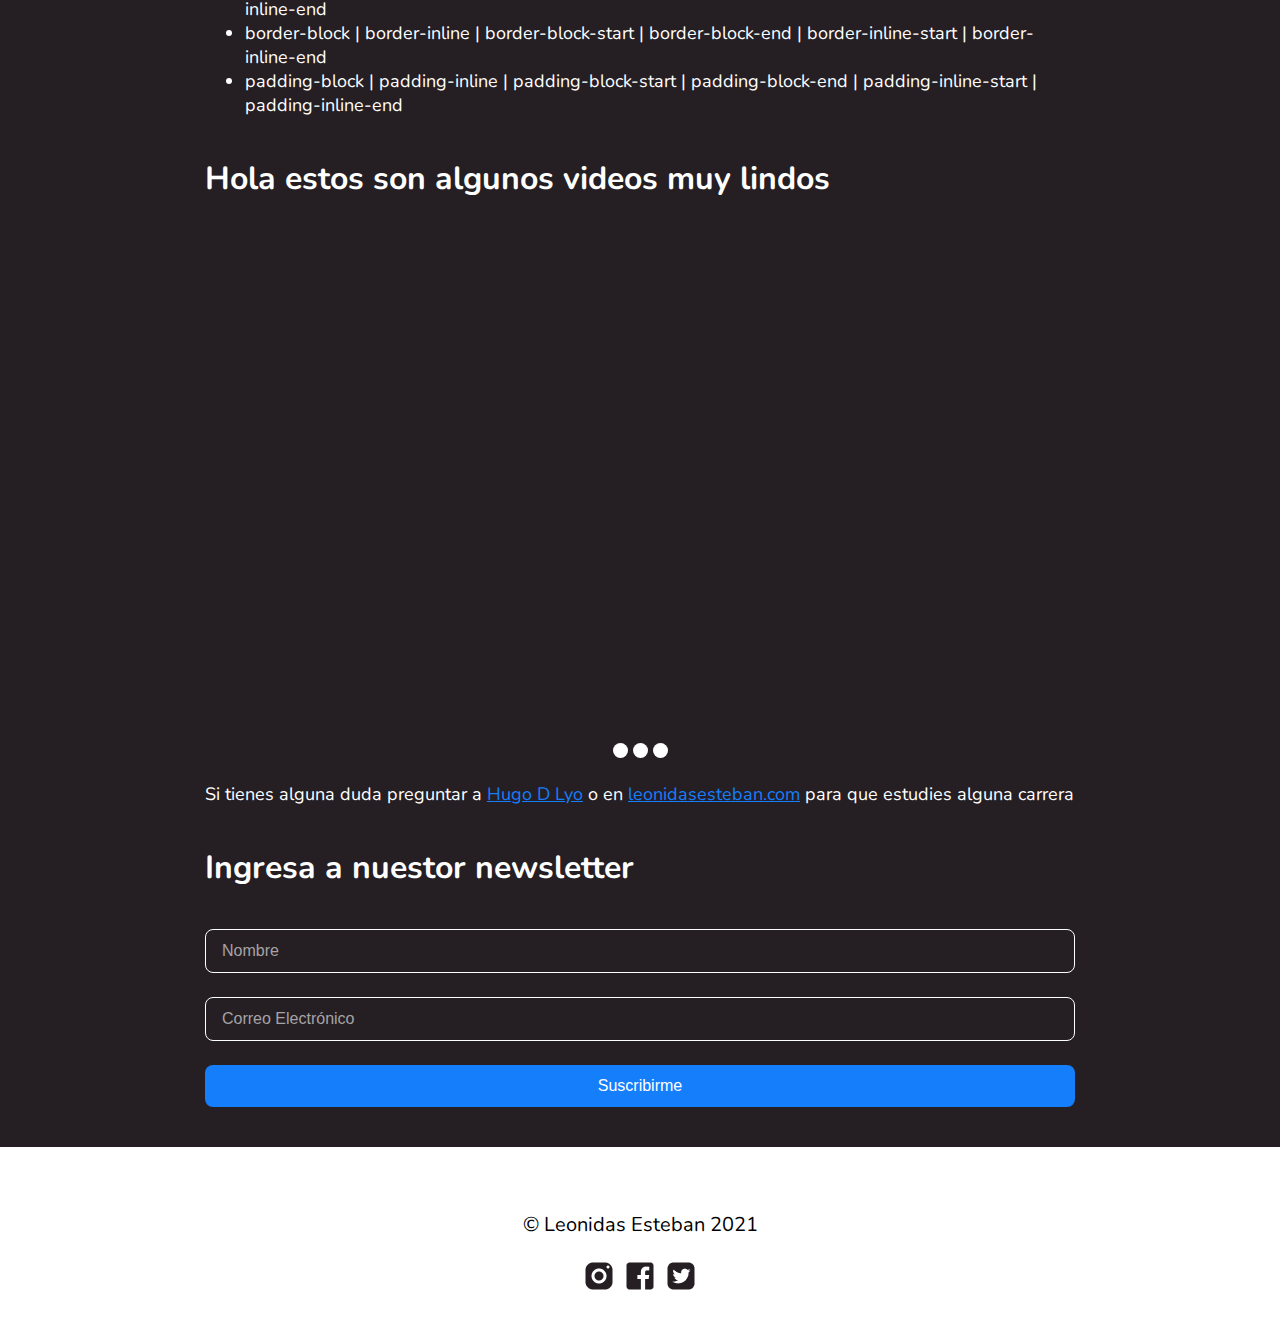
<file: nemiumb.html>
<!DOCTYPE html>
<html lang="es">
<head>
    <meta charset="UTF-8">
    <meta http-equiv="X-UA-Compatible" content="IE=edge">
    <meta name="viewport" content="width=device-width, initial-scale=1.0">
    <meta property="og:title" content="Mi proyecto del Curso esencial de HTML y CSS">
    <meta property="og:type" content="website">
    <meta property="og:description" content="Todo lo que necesitas saber en tu día a día como Frontend"/>
    <meta property="og:url" content="https://hugodlyo.github.io/proyecto_blog/">
    <meta property="og:image" content="https://hugodlyo.github.io/proyecto_blog/images/dom.png">

    <link rel="apple-touch-icon" sizes="57x57" href="images/favicon/apple-icon-57x57.png">
    <link rel="apple-touch-icon" sizes="60x60" href="images/favicon/apple-icon-60x60.png">
    <link rel="apple-touch-icon" sizes="72x72" href="images/favicon/apple-icon-72x72.png">
    <link rel="apple-touch-icon" sizes="76x76" href="images/favicon/apple-icon-76x76.png">
    <link rel="apple-touch-icon" sizes="114x114" href="images/favicon/apple-icon-114x114.png">
    <link rel="apple-touch-icon" sizes="120x120" href="images/favicon/apple-icon-120x120.png">
    <link rel="apple-touch-icon" sizes="144x144" href="images/favicon/apple-icon-144x144.png">
    <link rel="apple-touch-icon" sizes="152x152" href="images/favicon/apple-icon-152x152.png">
    <link rel="apple-touch-icon" sizes="180x180" href="images/favicon/apple-icon-180x180.png">
    <link rel="icon" type="image/png" sizes="192x192" href="images/favicon/android-icon-192x192.png">
    <link rel="icon" type="image/png" sizes="32x32" href="images/favicon/favicon-32x32.png">
    <link rel="icon" type="image/png" sizes="96x96" href="images/favicon/favicon-96x96.png">
    <link rel="icon" type="image/png" sizes="16x16" href="images/favicon/favicon-16x16.png">
    <link rel="manifest" href="images/favicon/manifest.json">
    <meta name="msapplication-TileColor" content="#ffffff">
    <meta name="msapplication-TileImage" content="images/favicon/ms-icon-144x144.png">
    <meta name="theme-color" content="#ffffff">

    <link rel="stylesheet" href="css/nemiumb.css">
    <title>Nemiun B</title>
</head>
<body>
    <div class="hero"></div>
    <div class="header">
        <div class="wrapper">
            <div class="header-content">
                <header>
                    <nav>
                        <details>
                            <summary>Variantes del Proyecto</summary>
                            <ol>
                                <li><a href="index.html">Nemiun A</a></li>
                                <li class="active"><a href="nemiumb.html">Nemiun B</a></li>
                                <li><a href="nemiumc.html">Nemiun C</a></li>
                                <li><a href="nemiumd.html">Nemiun D</a></li>
                                <li><a href="nemiume.html">Nemiun E</a></li>
                                <li><a href="nemium_hdl.html">Nemiun HDL</a></li>
                            </ol>
                        </details>
                        <details>
                            <summary>Setup</summary>
                            <ol>
                                <li><a href="#chrome">Google Chrome</a></li>
                                <li><a href="#vscode">Visual Studio Code</a></li>
                                <li><a href="#figma">Figma</a></li>
                                <li><a href="#github">GitHub</a></li>
                            </ol>
                        </details>
                        <details>
                            <summary>Conceptos esenciales del Desarrollo Web</summary>
                            <ol>
                                <li><a href="#html">¿Qué es HTML?</a></li>
                                <li><a href="#label">Etiquetas</a></li>
                                <li><a href="#dom">DOM</a></li>
                                <li><a href="#semantics">Semántica</a></li>
                                <li><a href="#attributes">Atributos</a></li>
                                <li><a href="#css">¿Qué es CSS?</a></li>
                            </ol>
                        </details>
                        <details>
                            <summary>Modelo de Caja</summary>
                            <ol>
                                <li><a href="#box_model">Composición del modelo de caja</a></li>
                                <li><a href="#physical_properties">Propiedades físicas</a></li>
                                <li><a href="#logical_properties">Propiedades lógicas</a></li>
                            </ol>
                        </details>
                    </nav>
                </header>
            </div><!--.header-content-->
        </div>
    </div><!--.header-->
    <main class="main">
        <div class="wrapper">
            <div class="main-content">
                <h1>Curso esencial de HTML y CSS</h1>
                <p>Este es el inicio de tu carrera como Desarrollador Web, empezarás aprendiendo HTML y CSS para la creación de contenidos, en el nivel 2 aprenderás de componentes y en 3 sobre layouts.</p>
                
                <hr>
                
                <section class="section-content">
                    <h2>Setup</h2>
                    <img src="images/light/google-chrome.png" alt="logo de google chrome" title="logo de google chrome">
                    <h3 id="chrome">Google Chrome</h3>
                    <p>Chrome va a ser el navegador que utilizaremos en el curso por su extenso soporte de nuevos estándares y herramientas de desarrollo avanzadas y de amigable uso.</p>
                    <img src="images/light/visual-studio-code.png" alt="logo de vscode" title="logo de vscode">
                    <h3 id="vscode">Visual Studio Code</h3>
                    <p>Visual Studio Code es el editor de texto más popular y potente del mercado actualmente, su fácil uso y la capacidad de extenderlo por medio de plugins lo hace el complemento perfecto para cualquier programador sin importar el lenguaje en el que se desemvuelva.</p>
                    <img src="images/light/figma.png" alt="logo de figma" title="logo de figma">
                    <h3 id="figma">Figma</h3>
                    <p>Figma es una la herramienta más popular en la actualidad para entregar diseños a los desarrolladores para su implementación por su fácil uso porque puede ser usado directamente desde el navegador.</p>
                    <img src="images/light/github.png" alt="logo de github" title="logo de github">
                    <h3 id="github">GitHub</h3>
                    <p>Así como en Facebook te encuentran tus amigos, en Github te encuentran otras programadoras y programadores de todo el mundo, en vez de subir fotos de tus viajes aquí subes tu código y puedes elegir hacerlo “open source” o guardarlo de manera privada, Github será esencial para almacenar tu futuro portafolio.</p>
                    <blockquote>
                        <p>“Este es el inicio de tu carrera como Desarrollador Web”</p>
                        <p><span>Leonidas Esteban</span></p>
                    </blockquote>
                </section>
            
                <hr>
                
                <section class="section-content">
                    <h2>Conceptos esenciales del Desarrollo Web</h2>
                    <h3 id="html">¿Qué es HTML?</h3>
                    <p>Hyper Text Markup Language o Lenguaje de marcas Hipertexto. Es el componente más básico de la web. Define el significado y la estructura del contenido.</p>
                    <p><code>const name = 'your name'</code></p>
                    <pre>
&lt;!DOCTYPE html&gt;
&lt;html lang=&quot;es&quot;&gt;
    &lt;head&gt;
        &lt;meta charset=&quot;UTF-8&quot;&gt;
        &lt;meta http-equiv=&quot;X-UA-Compatible&quot; content=&quot;IE=edge&quot;&gt;
        &lt;meta name=&quot;viewport&quot; content=&quot;width=device-width, initial-scale=1.0&quot;&gt;
        &lt;title&gt;Muestra de C&oacute;digo&lt;/title&gt;
    &lt;/head&gt;
    &lt;body&gt;
        &lt;h1&gt;Esta es una representaci&oacute;n a grandes rasgos de un c&oacute;digo de html&lt;/h1&gt;
    &lt;/body&gt;
&lt;/html&gt;
                    </pre>
                    <h3 id="label">Etiquetas</h3>
                    <p>Las etiquetas HTML van a ayudarnos a brindar una estructura y semántica al contenido de nuestro website y cada una tiene características y usos diferentes aunque visualmente den un resultado similar.</p>
                    <p>Muchas etiquetas son fácil de diferencias como los headings o las imágenes y otras diferentes como header, footer, section o div, aquí es donde la semántica será la respuesta y si sabemos un poco de inglés también podremos darnos una pequeña idea de su uso pero en este curso vamos a usar las más importantes y que serán parte de tu día a día como Software Developer.</p>
                    <h3 id="dom">DOM</h3>
                    <p>El Document Object Model es una estructura de árbol que representará todos nuestros proyectos web como si un árbol genealógico fuera: padres, hijos, hermanos con niveles infinitos. cuando entendemos esta anidación podemos identificar dependencias, herencias en css y que tan complejo es nuestro proyecto.</p>
                    <img src="images/dom.png" alt="imagen estructura html" title="imagen estructura html">
                    <h3 id="semantics">Semántica</h3>
                    <p>La semántica le brinda sentido a cada elemento existen en un sitio web, algunos elementos será meramente decorativos y no deben significar nada pero otros serán títulos y deberán estar en diferente jerarquías o alguna secciones serán más relevantes que otras, esto ayudará a los motores de búsqueda como Google o Duck Duck Go a diferenciar tu contenido, categorizar y será la herramientas más valiosa para estar en los primeros resultados de búsqueda SEO. También ayudará a la accesibilidad de tu sitio web, para que personas con habilidades diferentes puedan entender cada contenido.</p>
                    <h3 id="attributes">Atributos</h3>
                    <p>Los atributos le dan características extra a las etiquetas para complementar información y son pre programadas por el navegador, algunos atributos funcionan en todas las etiquetas de la misma forma como ‘class’ pero otros atributos funcionan en solo alguna etiquetas como src</p>
                    <h3 id="css">¿Qué es CSS?</h3>
                    <p>Hojas de Estilo en Cascada (del inglés Cascading Style Sheets) o CSS es el lenguaje de estilos utilizado para describir la presentación de documentos HTML</p>
                    <img src="images/css.png" alt="imagen de codigo y logo css" title="imagen de codigo y logo css">
                </section>
            
                <hr>
                
                <section class="section-content">
                    <h2>Modelo de Caja</h2>
                    <h3 id="box_model">El modelo de caja está compuesto por:</h3>
                    <p>Chrome va a ser el navegador que utilizaremos en el curso por su extenso soporte de nuevos estándares y herramientas de desarrollo avanzadas y de amigable uso.</p>
                    <ol>
                        <li>Tamaño del del contenido / width y height / ancho y alto</li>
                        <li>Padding / Relleno</li>
                        <li>Border / Bordes</li>
                        <li>Margin / Márgenes</li>
                    </ol>
                    <h3 id="physical_properties">Propiedades físicas para el modelo de caja:</h3>
                    <ul>
                        <li>width / height</li>
                        <li>margin / margin-top | margin-right | margin-bottom | margin-left</li>
                        <li>border / border-top | border-right | border-bottom | border-left</li>
                        <li>padding / padding-top | padding-right | padding-bottom | padding-left</li>
                    </ul>
                    <h3 id="logical_properties">Propiedades lógicas para el modelo de caja:</h3>
                    <ul>
                        <li>inline-size / block-size</li>
                        <li>margin-block | margin-inline | margin-block-start | margin-block-end | margin-inline-start | margin-inline-end</li>
                        <li>border-block | border-inline | border-block-start | border-block-end | border-inline-start | border-inline-end</li>
                        <li>padding-block | padding-inline | padding-block-start | padding-block-end | padding-inline-start | padding-inline-end</li>
                    </ul>
                </section>
                <section class="section-content">
                    <h2>Hola estos son algunos videos muy lindos</h2>
                    <div class="slider">
                        <scroll-container class="slaider-container">
                            <scroll-page class="slaider-slide" id="video-1">
                                <iframe class="video" width="560" height="315" src="https://www.youtube.com/embed/5f5Ig_U2Bpk" title="YouTube video player" frameborder="0" allow="accelerometer; autoplay; clipboard-write; encrypted-media; gyroscope; picture-in-picture" allowfullscreen></iframe>
                            </scroll-page><!--.slaider-slide-->
                            <scroll-page class="slaider-slide" id="video-2">
                                <iframe class="video" width="560" height="315" src="https://www.youtube.com/embed/cuyYAYFI414" title="YouTube video player" frameborder="0" allow="accelerometer; autoplay; clipboard-write; encrypted-media; gyroscope; picture-in-picture" allowfullscreen></iframe>
                            </scroll-page><!--.slaider-slide-->
                            <scroll-page class="slaider-slide" id="video-3">
                                <iframe class="video" width="560" height="315" src="https://www.youtube.com/embed/129HfPylOig" title="YouTube video player" frameborder="0" allow="accelerometer; autoplay; clipboard-write; encrypted-media; gyroscope; picture-in-picture" allowfullscreen></iframe>
                            </scroll-page><!--.slaider-slide-->
                        </scroll-container><!--.slaider-container-->
                        <div class="slider-bullet-list">
                            <a href="#video-1" class="slider-bullet"></a>
                            <a href="#video-2" class="slider-bullet"></a>
                            <a href="#video-3" class="slider-bullet"></a>
                        </div><!--.slider-bullet-list-->
                    </div><!--.slider-->
                </section>
                <p class="info">Si tienes alguna duda preguntar a <a href="mailto:fl.hugodlyo@gmail.com">Hugo D Lyo</a> o en <a href="#">leonidasesteban.com</a> para que estudies alguna carrera</p>
                <section class="section-content">
                    <h2>Ingresa a nuestor newsletter</h2>
                    <form action="#" class="form">
                        <input type="text" required placeholder="Nombre">
                        <input type="email" required placeholder="Correo Electrónico">
                        <input type="submit" value="Suscribirme">
                    </form>
                </section>
            </div><!--.main-content-->
        </div><!--.wrapper-->
    </main>

    <div class="footer">
        <div class="wrapper">
            <div class="footer-content">
                <footer>
                    <p><a href="#">© Leonidas Esteban 2021</a></p>
                    <div class="social">
                        <img src="images/dark/instagram.png" alt="logo de instagram" title="logo de instagram">
                        <img src="images/dark/facebook.png" alt="logo de facebook" title="logo de facebook">
                        <img src="images/dark/twitter.png" alt="logo de twitter" title="logo de twitter">
                    </div>
                </footer>
            </div>
        </div>
    </div>
    
    <script src="js/menu.js"></script>
</body>
</html>
</file>
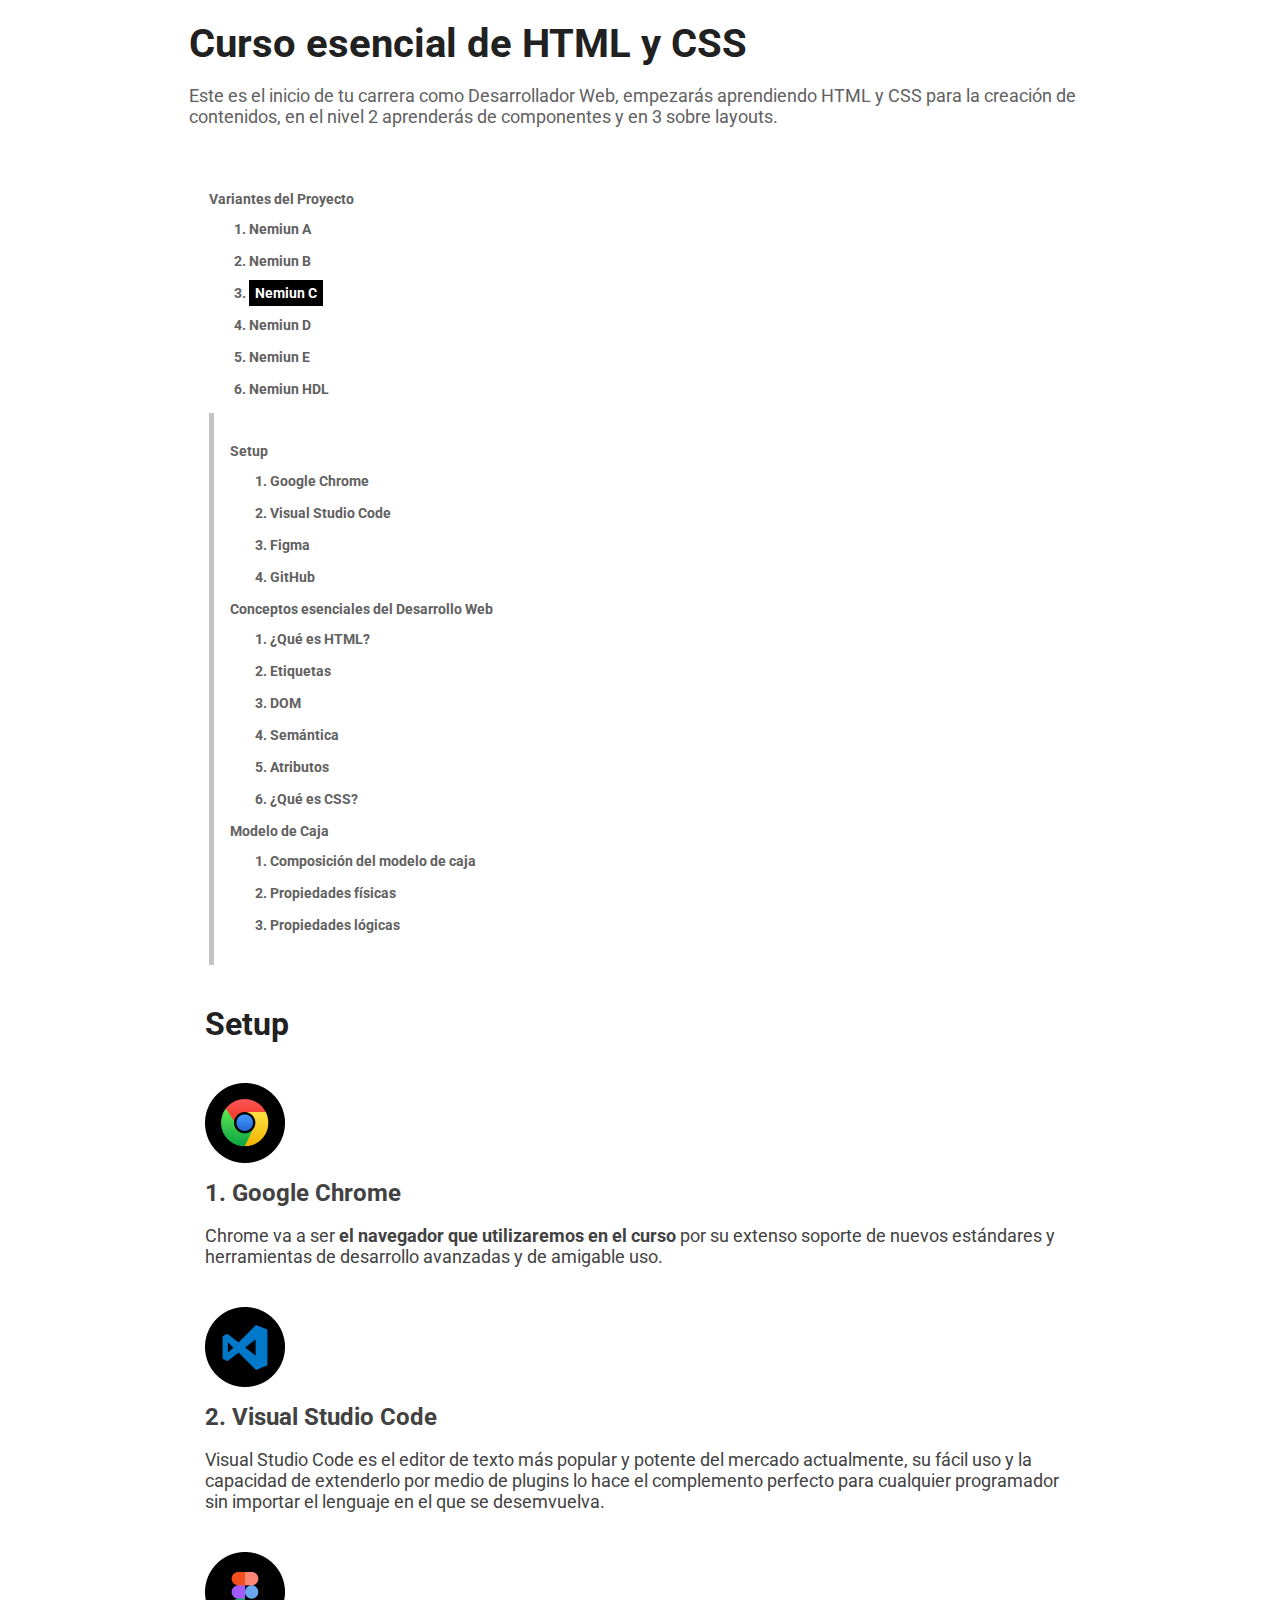
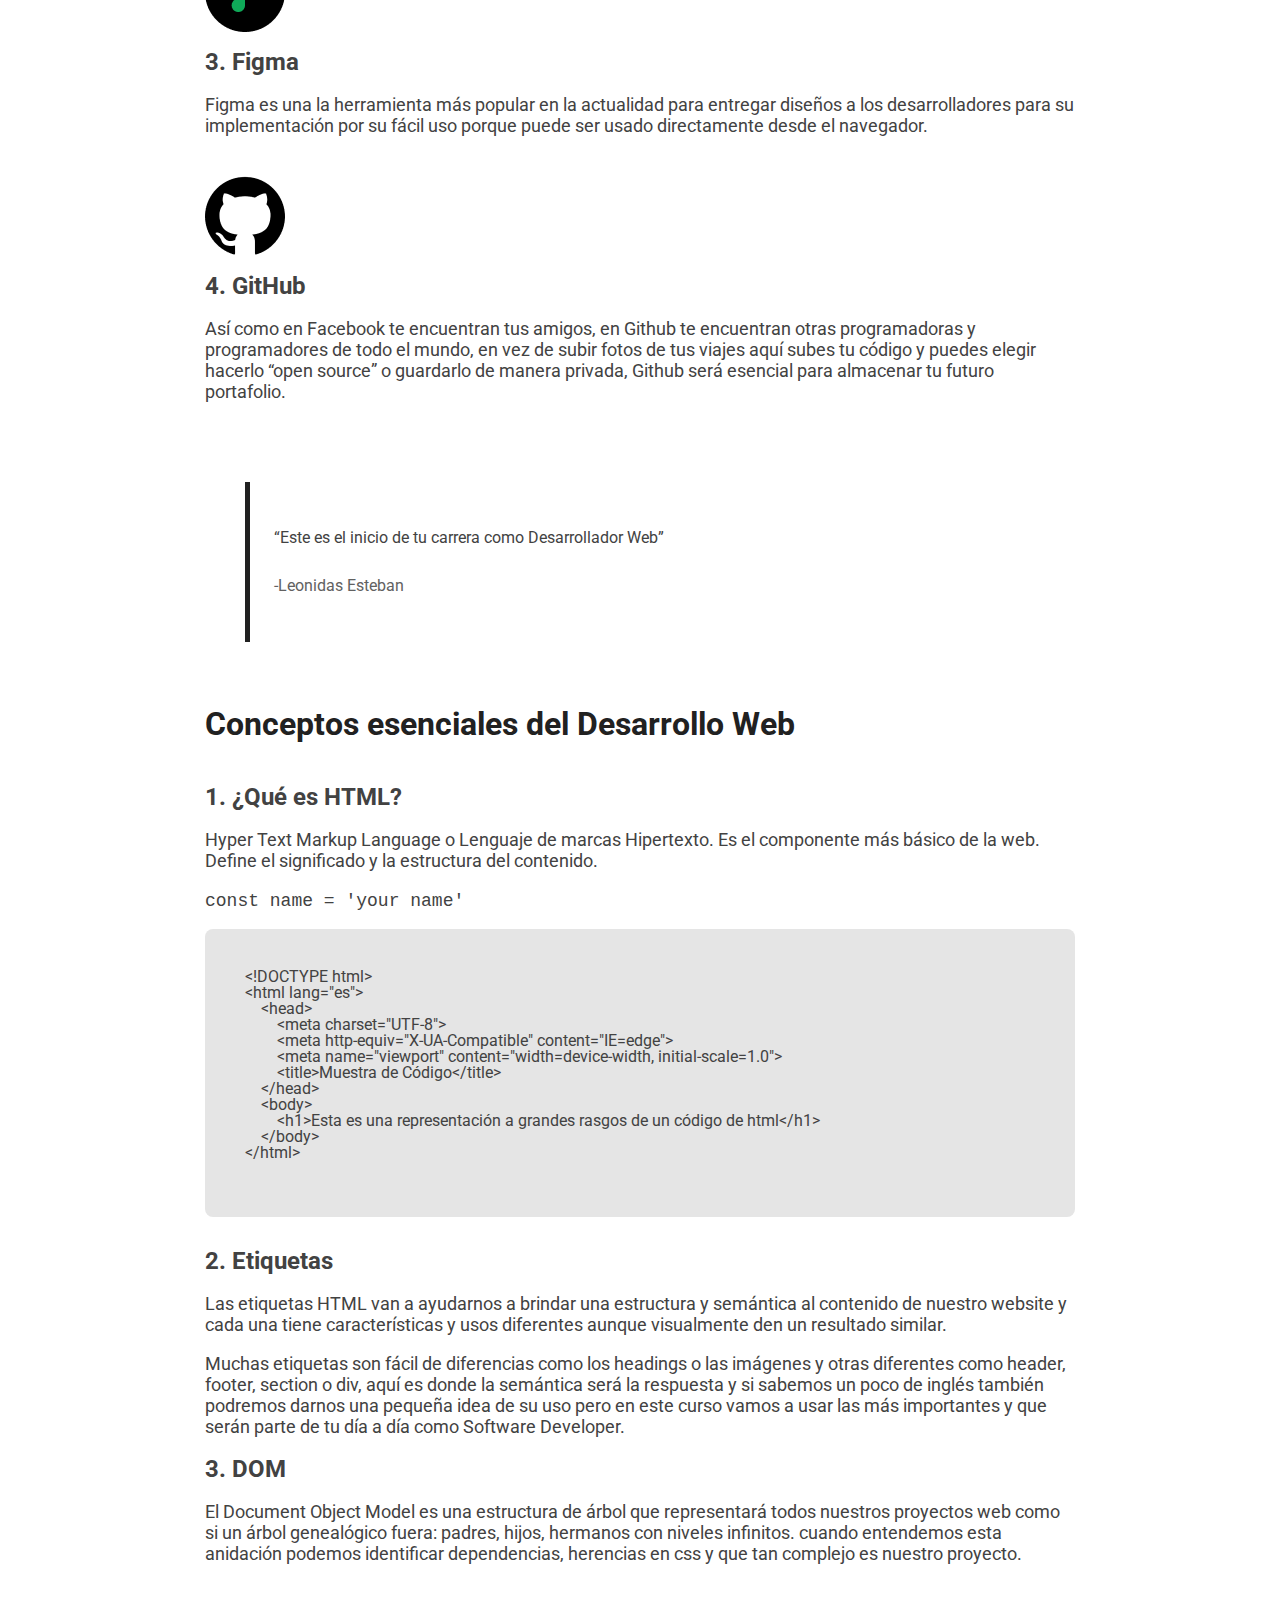
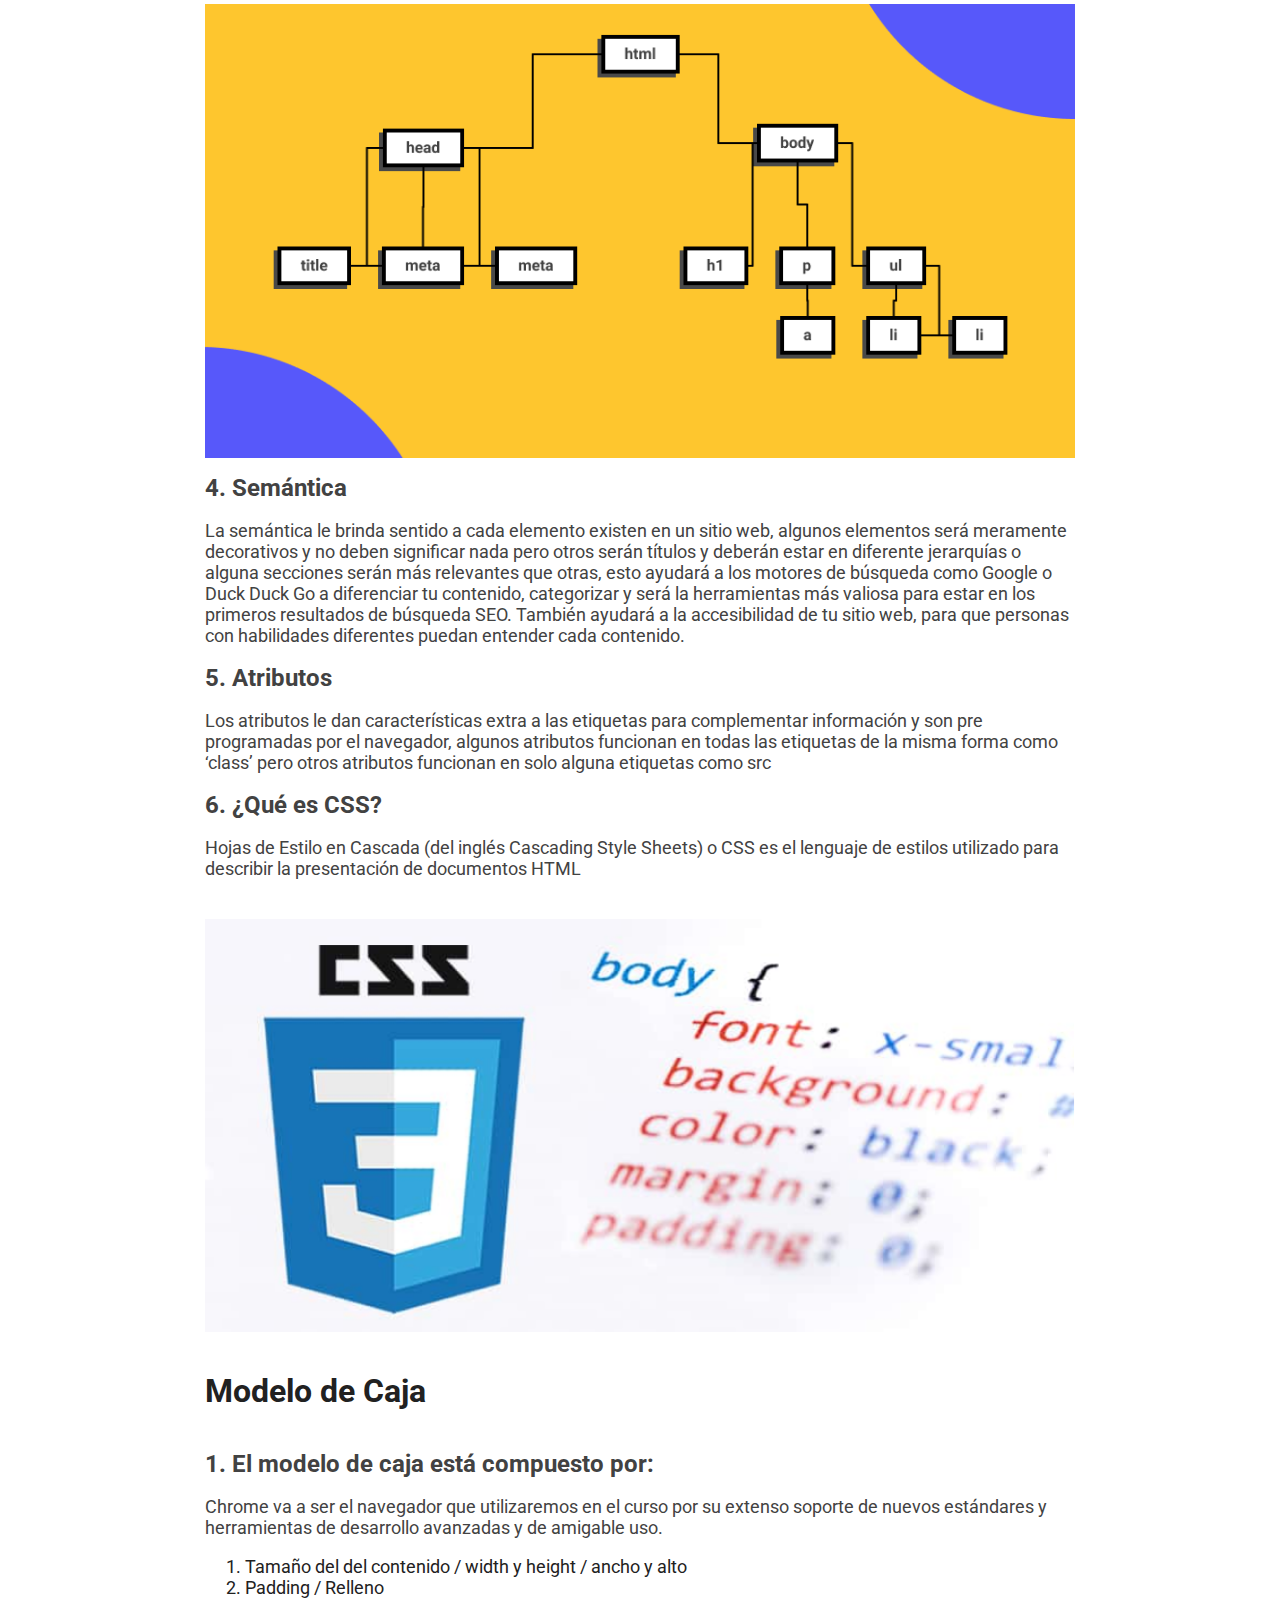
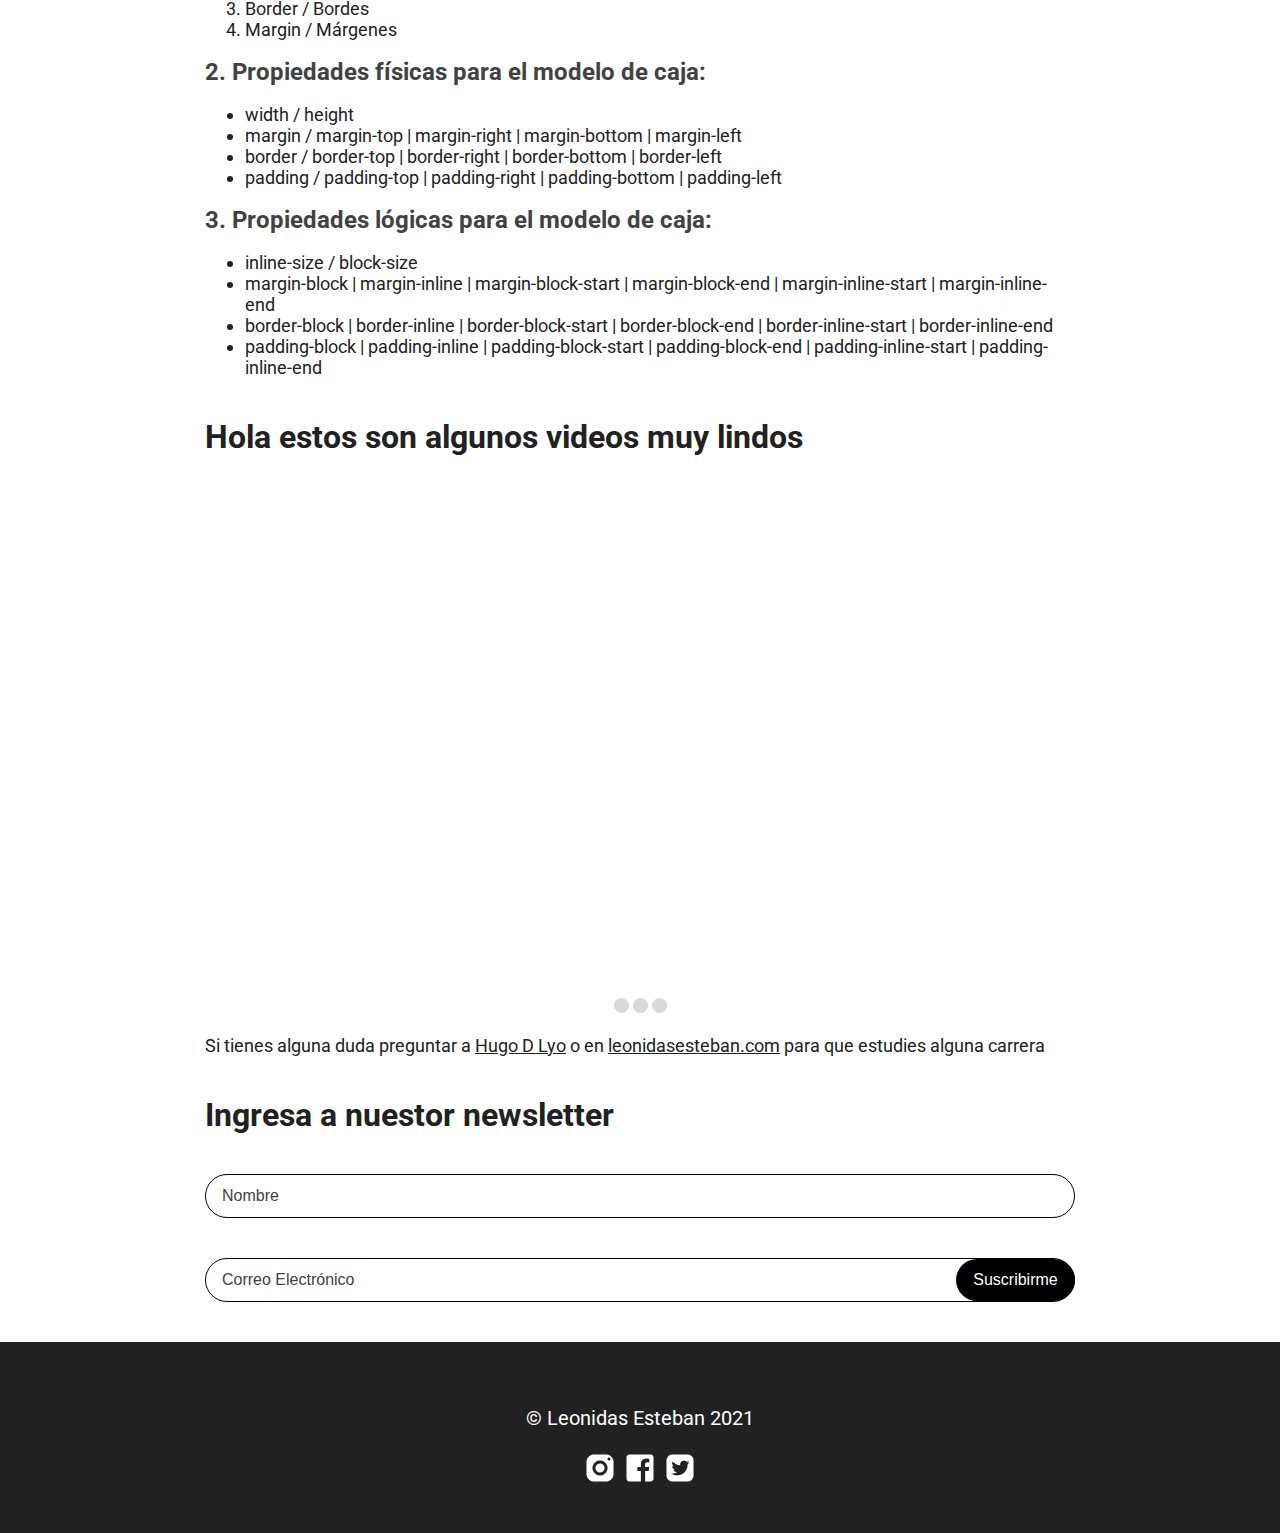
<file: nemiumc.html>
<!DOCTYPE html>
<html lang="es">
<head>
    <meta charset="UTF-8">
    <meta http-equiv="X-UA-Compatible" content="IE=edge">
    <meta name="viewport" content="width=device-width, initial-scale=1.0">
    <meta property="og:title" content="Mi proyecto del Curso esencial de HTML y CSS">
    <meta property="og:type" content="website">
    <meta property="og:description" content="Todo lo que necesitas saber en tu día a día como Frontend"/>
    <meta property="og:url" content="https://hugodlyo.github.io/proyecto_blog/">
    <meta property="og:image" content="https://hugodlyo.github.io/proyecto_blog/images/dom.png">

    <link rel="apple-touch-icon" sizes="57x57" href="images/favicon/apple-icon-57x57.png">
    <link rel="apple-touch-icon" sizes="60x60" href="images/favicon/apple-icon-60x60.png">
    <link rel="apple-touch-icon" sizes="72x72" href="images/favicon/apple-icon-72x72.png">
    <link rel="apple-touch-icon" sizes="76x76" href="images/favicon/apple-icon-76x76.png">
    <link rel="apple-touch-icon" sizes="114x114" href="images/favicon/apple-icon-114x114.png">
    <link rel="apple-touch-icon" sizes="120x120" href="images/favicon/apple-icon-120x120.png">
    <link rel="apple-touch-icon" sizes="144x144" href="images/favicon/apple-icon-144x144.png">
    <link rel="apple-touch-icon" sizes="152x152" href="images/favicon/apple-icon-152x152.png">
    <link rel="apple-touch-icon" sizes="180x180" href="images/favicon/apple-icon-180x180.png">
    <link rel="icon" type="image/png" sizes="192x192" href="images/favicon/android-icon-192x192.png">
    <link rel="icon" type="image/png" sizes="32x32" href="images/favicon/favicon-32x32.png">
    <link rel="icon" type="image/png" sizes="96x96" href="images/favicon/favicon-96x96.png">
    <link rel="icon" type="image/png" sizes="16x16" href="images/favicon/favicon-16x16.png">
    <link rel="manifest" href="images/favicon/manifest.json">
    <meta name="msapplication-TileColor" content="#ffffff">
    <meta name="msapplication-TileImage" content="images/favicon/ms-icon-144x144.png">
    <meta name="theme-color" content="#ffffff">

    <link rel="stylesheet" href="css/nemiumc.css">
    <title>Nemiun C</title>
</head>
<body>
    <!-- <div class="hero"></div> -->
    <div class="banner">
        <div class="wrapper">
            <h1>Curso esencial de HTML y CSS</h1>
            <p>Este es el inicio de tu carrera como Desarrollador Web, empezarás aprendiendo HTML y CSS para la creación de contenidos, en el nivel 2 aprenderás de componentes y en 3 sobre layouts.</p>
        </div>
    </div>
    <div class="header">
        <div class="wrapper">
            <div class="header-content">
                <header>
                    <nav>
                        <p>Variantes del Proyecto</p>
                        <ol>
                            <li><a href="index.html">Nemiun A</a></li>
                            <li><a href="nemiumb.html">Nemiun B</a></li>
                            <li class="active"><a href="nemiumc.html">Nemiun C</a></li>
                            <li><a href="nemiumd.html">Nemiun D</a></li>
                            <li><a href="nemiume.html">Nemiun E</a></li>
                            <li><a href="nemium_hdl.html">Nemiun HDL</a></li>
                        </ol>
                        <div class="nav-content">
                            <p>Setup</p>
                            <ol>
                                <li><a href="#chrome">Google Chrome</a></li>
                                <li><a href="#vscode">Visual Studio Code</a></li>
                                <li><a href="#figma">Figma</a></li>
                                <li><a href="#github">GitHub</a></li>
                            </ol>
                            <p>Conceptos esenciales del Desarrollo Web</p>
                            <ol>
                                <li><a href="#html">¿Qué es HTML?</a></li>
                                <li><a href="#label">Etiquetas</a></li>
                                <li><a href="#dom">DOM</a></li>
                                <li><a href="#semantics">Semántica</a></li>
                                <li><a href="#attributes">Atributos</a></li>
                                <li><a href="#css">¿Qué es CSS?</a></li>
                            </ol>
                            <p>Modelo de Caja</p>
                            <ol>
                                <li><a href="#box_model">Composición del modelo de caja</a></li>
                                <li><a href="#physical_properties">Propiedades físicas</a></li>
                                <li><a href="#logical_properties">Propiedades lógicas</a></li>
                            </ol>
                        </div>
                    </nav>
                </header>
            </div><!--.header-content-->
        </div>
    </div><!--.header-->
    <main class="main">
        <div class="wrapper">
            <div class="main-content">
                <!-- <h1>Curso esencial de HTML y CSS</h1>
                <p>Este es el inicio de tu carrera como Desarrollador Web, empezarás aprendiendo HTML y CSS para la creación de contenidos, en el nivel 2 aprenderás de componentes y en 3 sobre layouts.</p> -->
                
                <hr>
                
                <section class="section-content">
                    <h2>Setup</h2>
                    <img src="images/dark/google-chrome.png" alt="logo de google chrome" title="logo de google chrome">
                    <h3 id="chrome">Google Chrome</h3>
                    <p>Chrome va a ser <strong>el navegador que utilizaremos en el curso</strong> por su extenso soporte de nuevos estándares y herramientas de desarrollo avanzadas y de amigable uso.</p>
                    <img src="images/dark/visual-studio-code.png" alt="logo de vscode" title="logo de vscode">
                    <h3 id="vscode">Visual Studio Code</h3>
                    <p>Visual Studio Code es el editor de texto más popular y potente del mercado actualmente, su fácil uso y la capacidad de extenderlo por medio de plugins lo hace el complemento perfecto para cualquier programador sin importar el lenguaje en el que se desemvuelva.</p>
                    <img src="images/dark/figma.png" alt="logo de figma" title="logo de figma">
                    <h3 id="figma">Figma</h3>
                    <p>Figma es una la herramienta más popular en la actualidad para entregar diseños a los desarrolladores para su implementación por su fácil uso porque puede ser usado directamente desde el navegador.</p>
                    <img src="images/dark/github.png" alt="logo de github" title="logo de github">
                    <h3 id="github">GitHub</h3>
                    <p>Así como en Facebook te encuentran tus amigos, en Github te encuentran otras programadoras y programadores de todo el mundo, en vez de subir fotos de tus viajes aquí subes tu código y puedes elegir hacerlo “open source” o guardarlo de manera privada, Github será esencial para almacenar tu futuro portafolio.</p>
                    <blockquote>
                        <p>“Este es el inicio de tu carrera como Desarrollador Web”</p>
                        <p><span>Leonidas Esteban</span></p>
                    </blockquote>
                </section>
            
                <hr>
                
                <section class="section-content">
                    <h2>Conceptos esenciales del Desarrollo Web</h2>
                    <h3 id="html">¿Qué es HTML?</h3>
                    <p>Hyper Text Markup Language o Lenguaje de marcas Hipertexto. Es el componente más básico de la web. Define el significado y la estructura del contenido.</p>
                    <p><code>const name = 'your name'</code></p>
                    <pre>
&lt;!DOCTYPE html&gt;
&lt;html lang=&quot;es&quot;&gt;
    &lt;head&gt;
        &lt;meta charset=&quot;UTF-8&quot;&gt;
        &lt;meta http-equiv=&quot;X-UA-Compatible&quot; content=&quot;IE=edge&quot;&gt;
        &lt;meta name=&quot;viewport&quot; content=&quot;width=device-width, initial-scale=1.0&quot;&gt;
        &lt;title&gt;Muestra de C&oacute;digo&lt;/title&gt;
    &lt;/head&gt;
    &lt;body&gt;
        &lt;h1&gt;Esta es una representaci&oacute;n a grandes rasgos de un c&oacute;digo de html&lt;/h1&gt;
    &lt;/body&gt;
&lt;/html&gt;
                    </pre>
                    <h3 id="label">Etiquetas</h3>
                    <p>Las etiquetas HTML van a ayudarnos a brindar una estructura y semántica al contenido de nuestro website y cada una tiene características y usos diferentes aunque visualmente den un resultado similar.</p>
                    <p>Muchas etiquetas son fácil de diferencias como los headings o las imágenes y otras diferentes como header, footer, section o div, aquí es donde la semántica será la respuesta y si sabemos un poco de inglés también podremos darnos una pequeña idea de su uso pero en este curso vamos a usar las más importantes y que serán parte de tu día a día como Software Developer.</p>
                    <h3 id="dom">DOM</h3>
                    <p>El Document Object Model es una estructura de árbol que representará todos nuestros proyectos web como si un árbol genealógico fuera: padres, hijos, hermanos con niveles infinitos. cuando entendemos esta anidación podemos identificar dependencias, herencias en css y que tan complejo es nuestro proyecto.</p>
                    <img src="images/dom.png" alt="imagen estructura html" title="imagen estructura html">
                    <h3 id="semantics">Semántica</h3>
                    <p>La semántica le brinda sentido a cada elemento existen en un sitio web, algunos elementos será meramente decorativos y no deben significar nada pero otros serán títulos y deberán estar en diferente jerarquías o alguna secciones serán más relevantes que otras, esto ayudará a los motores de búsqueda como Google o Duck Duck Go a diferenciar tu contenido, categorizar y será la herramientas más valiosa para estar en los primeros resultados de búsqueda SEO. También ayudará a la accesibilidad de tu sitio web, para que personas con habilidades diferentes puedan entender cada contenido.</p>
                    <h3 id="attributes">Atributos</h3>
                    <p>Los atributos le dan características extra a las etiquetas para complementar información y son pre programadas por el navegador, algunos atributos funcionan en todas las etiquetas de la misma forma como ‘class’ pero otros atributos funcionan en solo alguna etiquetas como src</p>
                    <h3 id="css">¿Qué es CSS?</h3>
                    <p>Hojas de Estilo en Cascada (del inglés Cascading Style Sheets) o CSS es el lenguaje de estilos utilizado para describir la presentación de documentos HTML</p>
                    <img src="images/css.png" alt="imagen de codigo y logo css" title="imagen de codigo y logo css">
                </section>
            
                <hr>
                
                <section class="section-content">
                    <h2>Modelo de Caja</h2>
                    <h3 id="box_model">El modelo de caja está compuesto por:</h3>
                    <p>Chrome va a ser el navegador que utilizaremos en el curso por su extenso soporte de nuevos estándares y herramientas de desarrollo avanzadas y de amigable uso.</p>
                    <ol>
                        <li>Tamaño del del contenido / width y height / ancho y alto</li>
                        <li>Padding / Relleno</li>
                        <li>Border / Bordes</li>
                        <li>Margin / Márgenes</li>
                    </ol>
                    <h3 id="physical_properties">Propiedades físicas para el modelo de caja:</h3>
                    <ul>
                        <li>width / height</li>
                        <li>margin / margin-top | margin-right | margin-bottom | margin-left</li>
                        <li>border / border-top | border-right | border-bottom | border-left</li>
                        <li>padding / padding-top | padding-right | padding-bottom | padding-left</li>
                    </ul>
                    <h3 id="logical_properties">Propiedades lógicas para el modelo de caja:</h3>
                    <ul>
                        <li>inline-size / block-size</li>
                        <li>margin-block | margin-inline | margin-block-start | margin-block-end | margin-inline-start | margin-inline-end</li>
                        <li>border-block | border-inline | border-block-start | border-block-end | border-inline-start | border-inline-end</li>
                        <li>padding-block | padding-inline | padding-block-start | padding-block-end | padding-inline-start | padding-inline-end</li>
                    </ul>
                </section>
                <section class="section-content">
                    <h2>Hola estos son algunos videos muy lindos</h2>
                    <div class="slider">
                        <scroll-container class="slaider-container">
                            <scroll-page class="slaider-slide" id="video-1">
                                <iframe class="video" width="560" height="315" src="https://www.youtube.com/embed/5f5Ig_U2Bpk" title="YouTube video player" frameborder="0" allow="accelerometer; autoplay; clipboard-write; encrypted-media; gyroscope; picture-in-picture" allowfullscreen></iframe>
                            </scroll-page><!--.slaider-slide-->
                            <scroll-page class="slaider-slide" id="video-2">
                                <iframe class="video" width="560" height="315" src="https://www.youtube.com/embed/cuyYAYFI414" title="YouTube video player" frameborder="0" allow="accelerometer; autoplay; clipboard-write; encrypted-media; gyroscope; picture-in-picture" allowfullscreen></iframe>
                            </scroll-page><!--.slaider-slide-->
                            <scroll-page class="slaider-slide" id="video-3">
                                <iframe class="video" width="560" height="315" src="https://www.youtube.com/embed/129HfPylOig" title="YouTube video player" frameborder="0" allow="accelerometer; autoplay; clipboard-write; encrypted-media; gyroscope; picture-in-picture" allowfullscreen></iframe>
                            </scroll-page><!--.slaider-slide-->
                        </scroll-container><!--.slaider-container-->
                        <div class="slider-bullet-list">
                            <a href="#video-1" class="slider-bullet"></a>
                            <a href="#video-2" class="slider-bullet"></a>
                            <a href="#video-3" class="slider-bullet"></a>
                        </div><!--.slider-bullet-list-->
                    </div><!--.slider-->
                </section>
                <p class="info">Si tienes alguna duda preguntar a <a href="mailto:fl.hugodlyo@gmail.com">Hugo D Lyo</a> o en <a href="#">leonidasesteban.com</a> para que estudies alguna carrera</p>
                <section class="section-content">
                    <h2>Ingresa a nuestor newsletter</h2>
                    <form action="#" class="form">
                        <div class="label">
                            <input type="text" required placeholder="Nombre">
                            <input type="email" required placeholder="Correo Electrónico">
                            <div class="enviar">
                                <input type="submit" value="Suscribirme">
                            </div>
                        </div>
                    </form>
                </section>
            </div><!--.main-content-->
        </div><!--.wrapper-->
    </main>

    <div class="footer">
        <div class="wrapper">
            <div class="footer-content">
                <footer>
                    <p><a href="#">© Leonidas Esteban 2021</a></p>
                    <div class="social">
                        <img src="images/light/instagram.png" alt="logo de instagram" title="logo de instagram">
                        <img src="images/light/facebook.png" alt="logo de facebook" title="logo de facebook">
                        <img src="images/light/twitter.png" alt="logo de twitter" title="logo de twitter">
                    </div>
                </footer>
            </div>
        </div>
    </div>
    
    <script src="js/menu.js"></script>
</body>
</html>
</file>
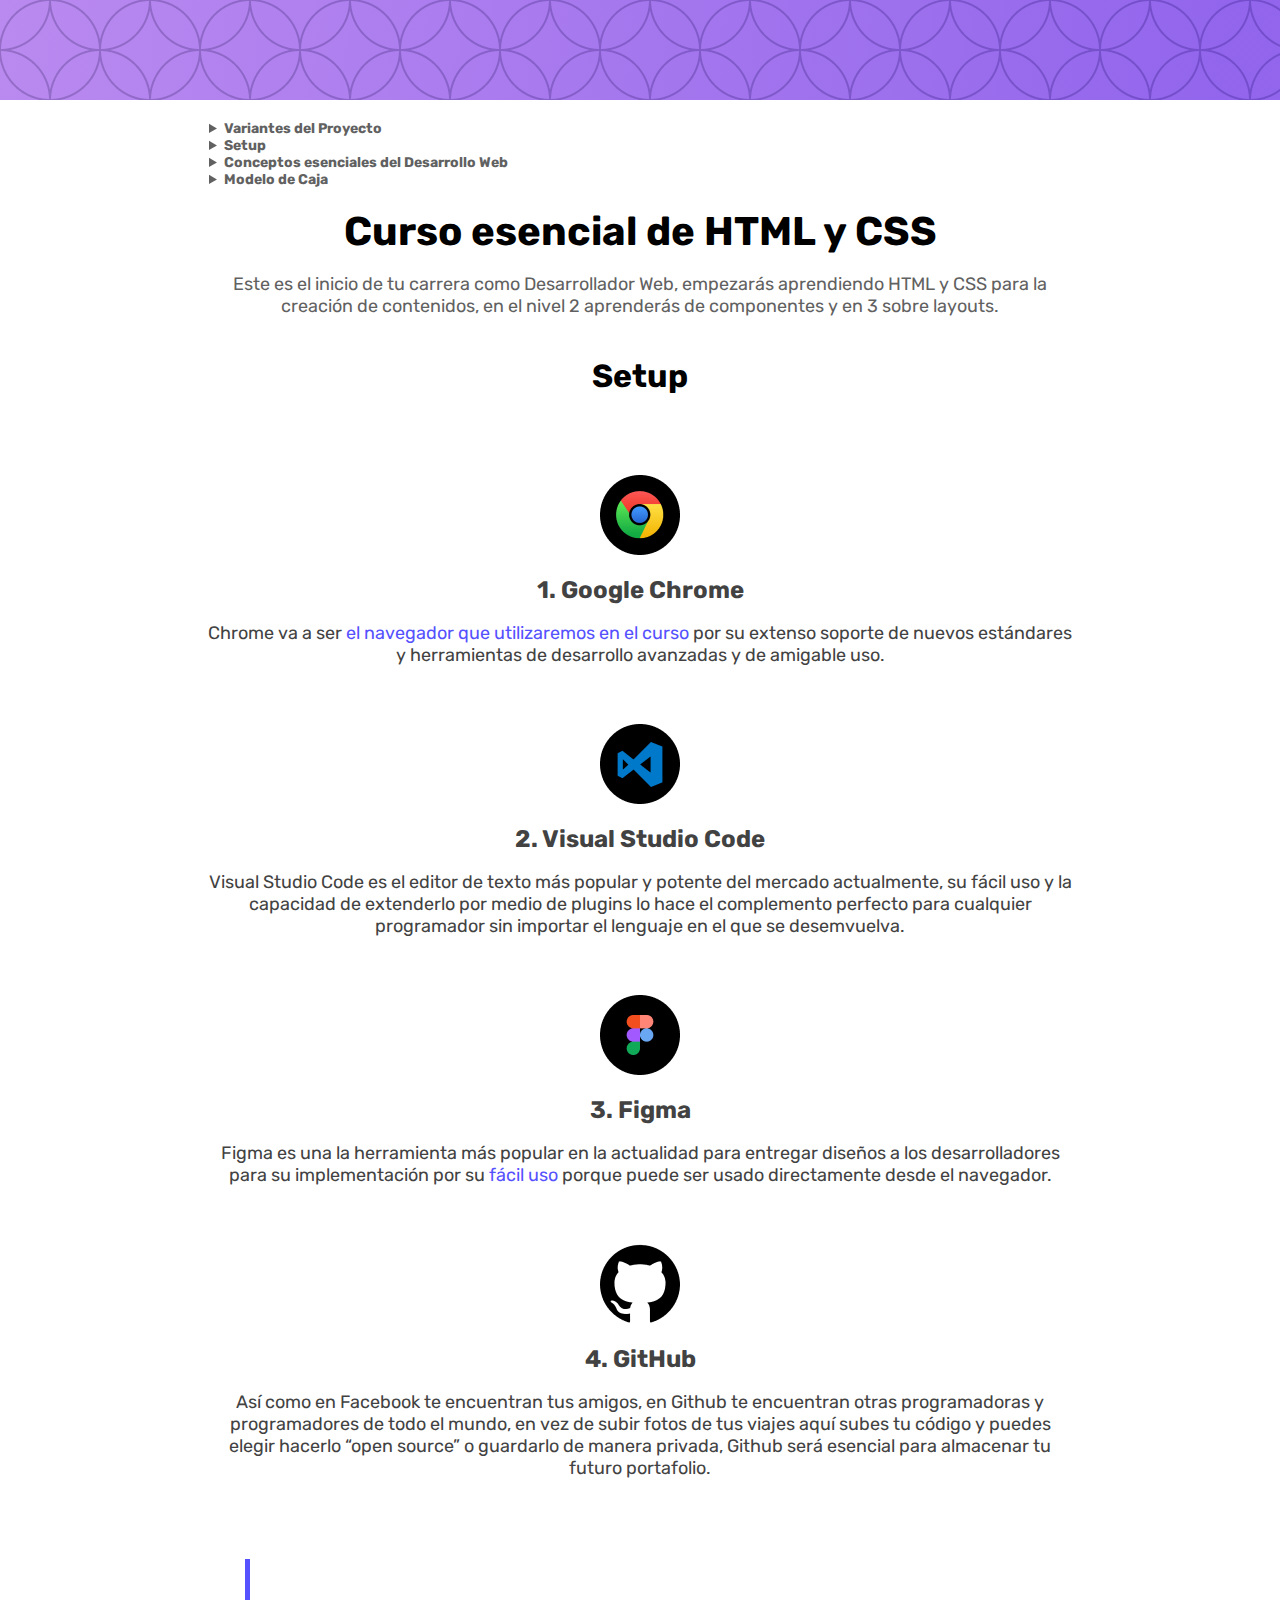
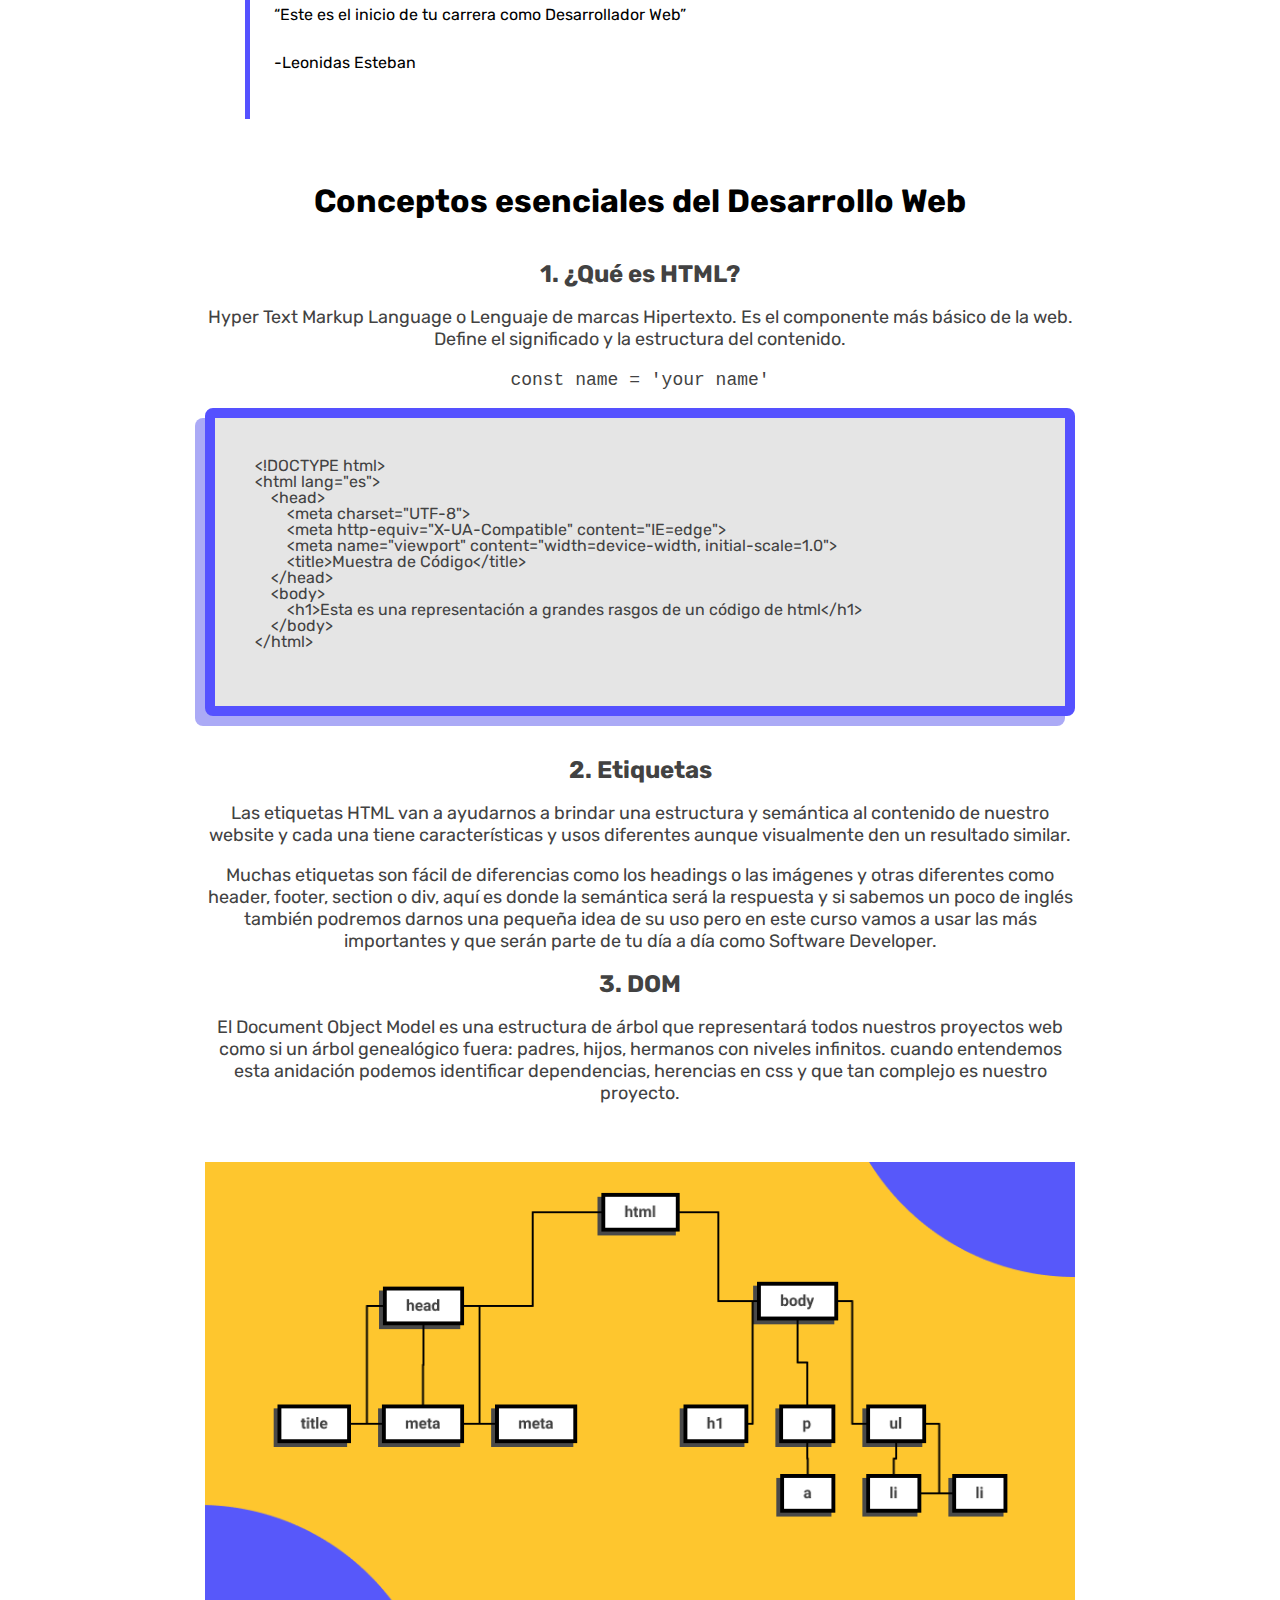
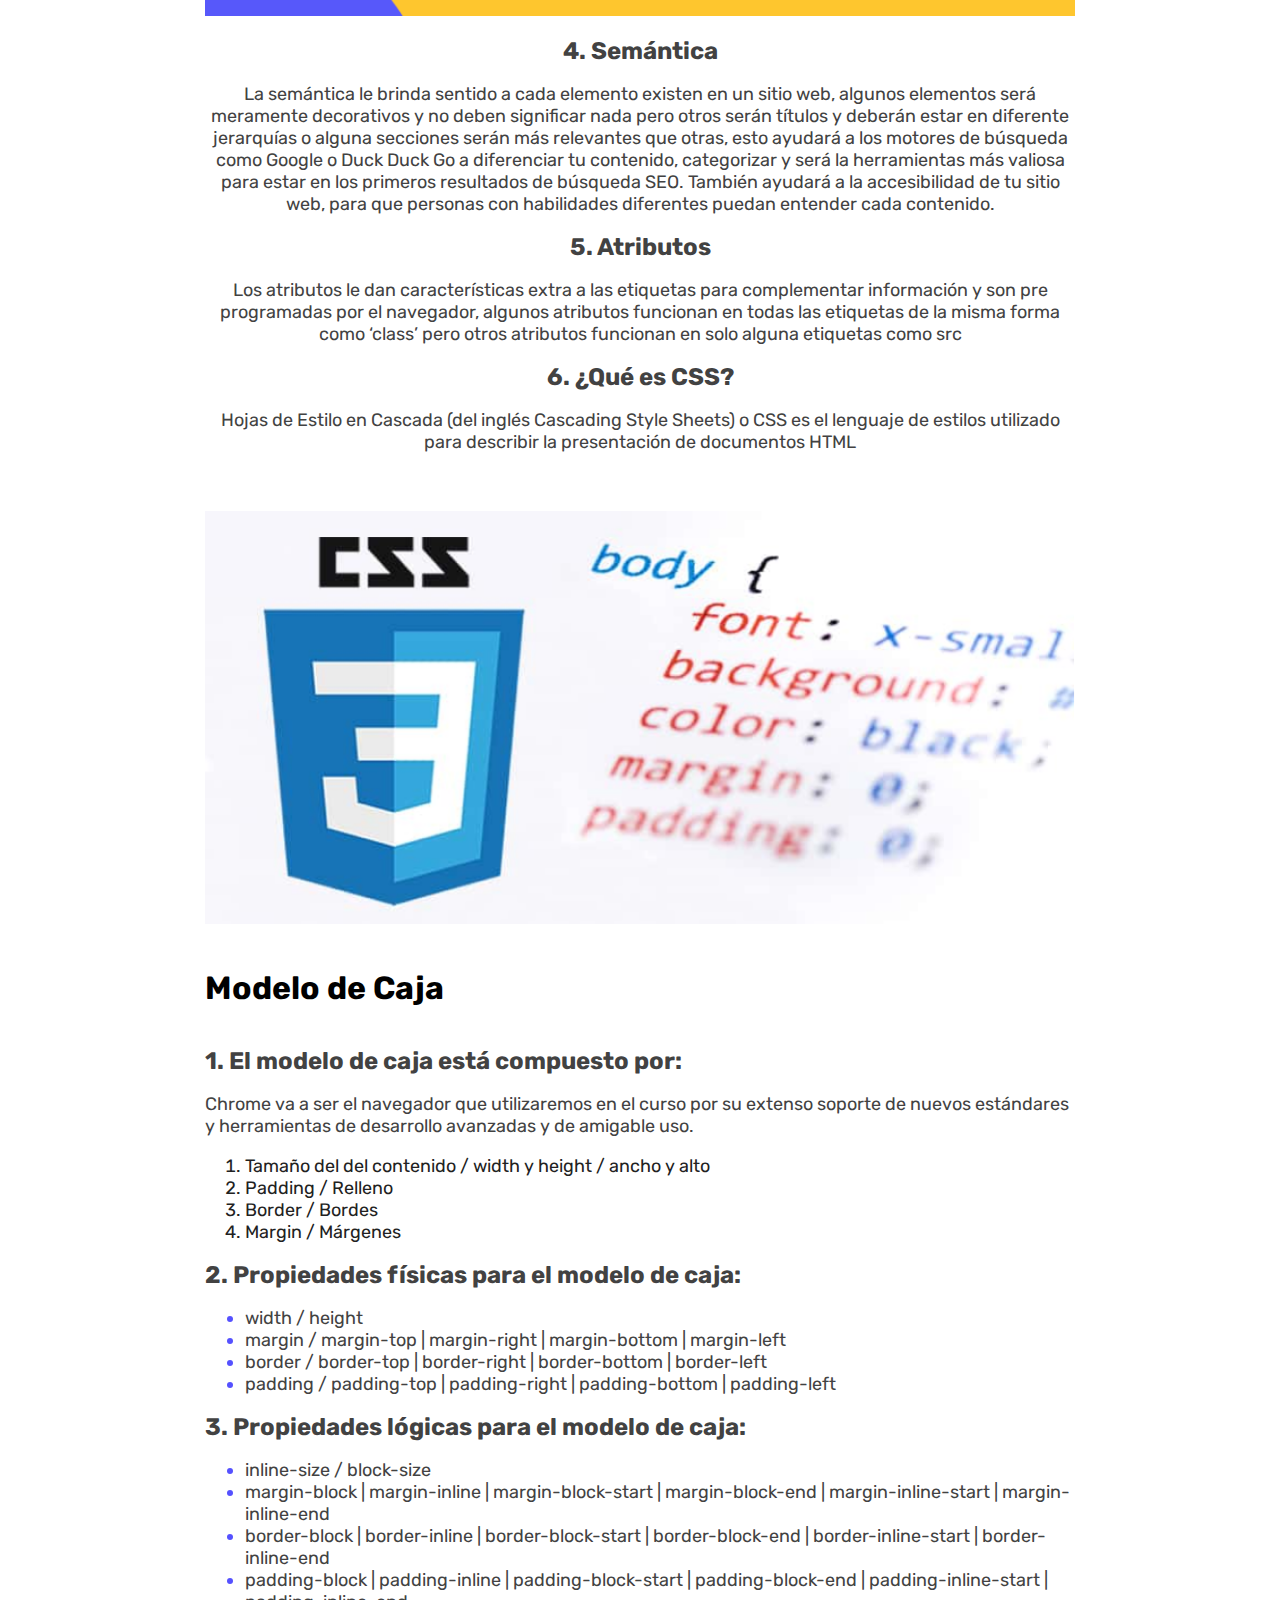
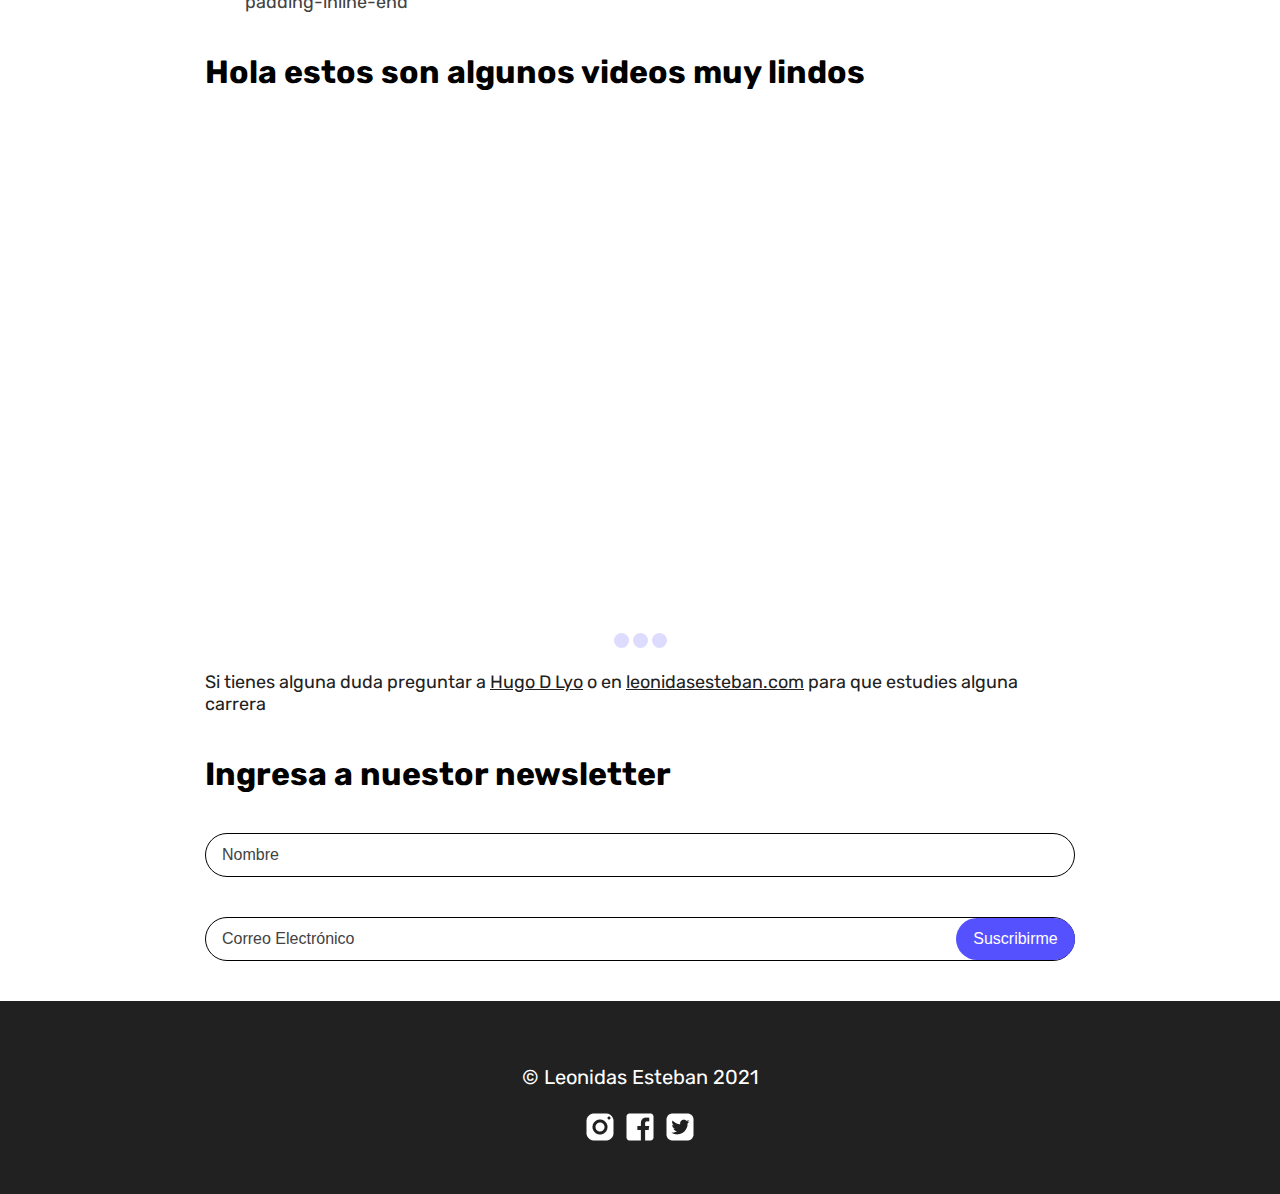
<file: nemiumd.html>
<!DOCTYPE html>
<html lang="es">
<head>
    <meta charset="UTF-8">
    <meta http-equiv="X-UA-Compatible" content="IE=edge">
    <meta name="viewport" content="width=device-width, initial-scale=1.0">
    <meta property="og:title" content="Mi proyecto del Curso esencial de HTML y CSS">
    <meta property="og:type" content="website">
    <meta property="og:description" content="Todo lo que necesitas saber en tu día a día como Frontend"/>
    <meta property="og:url" content="https://hugodlyo.github.io/proyecto_blog/">
    <meta property="og:image" content="https://hugodlyo.github.io/proyecto_blog/images/dom.png">

    <link rel="apple-touch-icon" sizes="57x57" href="images/favicon/apple-icon-57x57.png">
    <link rel="apple-touch-icon" sizes="60x60" href="images/favicon/apple-icon-60x60.png">
    <link rel="apple-touch-icon" sizes="72x72" href="images/favicon/apple-icon-72x72.png">
    <link rel="apple-touch-icon" sizes="76x76" href="images/favicon/apple-icon-76x76.png">
    <link rel="apple-touch-icon" sizes="114x114" href="images/favicon/apple-icon-114x114.png">
    <link rel="apple-touch-icon" sizes="120x120" href="images/favicon/apple-icon-120x120.png">
    <link rel="apple-touch-icon" sizes="144x144" href="images/favicon/apple-icon-144x144.png">
    <link rel="apple-touch-icon" sizes="152x152" href="images/favicon/apple-icon-152x152.png">
    <link rel="apple-touch-icon" sizes="180x180" href="images/favicon/apple-icon-180x180.png">
    <link rel="icon" type="image/png" sizes="192x192" href="images/favicon/android-icon-192x192.png">
    <link rel="icon" type="image/png" sizes="32x32" href="images/favicon/favicon-32x32.png">
    <link rel="icon" type="image/png" sizes="96x96" href="images/favicon/favicon-96x96.png">
    <link rel="icon" type="image/png" sizes="16x16" href="images/favicon/favicon-16x16.png">
    <link rel="manifest" href="images/favicon/manifest.json">
    <meta name="msapplication-TileColor" content="#ffffff">
    <meta name="msapplication-TileImage" content="images/favicon/ms-icon-144x144.png">
    <meta name="theme-color" content="#ffffff">

    <link rel="stylesheet" href="css/nemiumd.css">
    <title>Nemiun D</title>
</head>
<body>
    <div class="hero"></div>
    <div class="header">
        <div class="wrapper">
            <div class="header-content">
                <header>
                    <nav>
                        <details>
                            <summary>Variantes del Proyecto</summary>
                            <ol>
                                <li><a href="index.html">Nemiun A</a></li>
                                <li><a href="nemiumb.html">Nemiun B</a></li>
                                <li><a href="nemiumc.html">Nemiun C</a></li>
                                <li class="active"><a href="nemiumd.html">Nemiun D</a></li>
                                <li><a href="nemiume.html">Nemiun E</a></li>
                                <li><a href="nemium_hdl.html">Nemiun HDL</a></li>
                            </ol>
                        </details>
                        <details>
                            <summary>Setup</summary>
                            <ol>
                                <li><a href="#chrome">Google Chrome</a></li>
                                <li><a href="#vscode">Visual Studio Code</a></li>
                                <li><a href="#figma">Figma</a></li>
                                <li><a href="#github">GitHub</a></li>
                            </ol>
                        </details>
                        <details>
                            <summary>Conceptos esenciales del Desarrollo Web</summary>
                            <ol>
                                <li><a href="#html">¿Qué es HTML?</a></li>
                                <li><a href="#label">Etiquetas</a></li>
                                <li><a href="#dom">DOM</a></li>
                                <li><a href="#semantics">Semántica</a></li>
                                <li><a href="#attributes">Atributos</a></li>
                                <li><a href="#css">¿Qué es CSS?</a></li>
                            </ol>
                        </details>
                        <details>
                            <summary>Modelo de Caja</summary>
                            <ol>
                                <li><a href="#box_model">Composición del modelo de caja</a></li>
                                <li><a href="#physical_properties">Propiedades físicas</a></li>
                                <li><a href="#logical_properties">Propiedades lógicas</a></li>
                            </ol>
                        </details>
                    </nav>
                </header>
            </div><!--.header-content-->
        </div>
    </div><!--.header-->
    <main class="main">
        <div class="wrapper">
            <div class="main-content">
                <h1 class="centrar">Curso esencial de HTML y CSS</h1>
                <p class="centrar">Este es el inicio de tu carrera como Desarrollador Web, empezarás aprendiendo HTML y CSS para la creación de contenidos, en el nivel 2 aprenderás de componentes y en 3 sobre layouts.</p>
                
                <hr>
                
                <section class="section-content centrar">
                    <h2>Setup</h2>
                    <img src="images/dark/google-chrome.png" alt="logo de google chrome" title="logo de google chrome">
                    <h3 id="chrome">Google Chrome</h3>
                    <p>Chrome va a ser <span>el navegador que utilizaremos en el curso</span> por su extenso soporte de nuevos estándares y herramientas de desarrollo avanzadas y de amigable uso.</p>
                    <img src="images/dark/visual-studio-code.png" alt="logo de vscode" title="logo de vscode">
                    <h3 id="vscode">Visual Studio Code</h3>
                    <p>Visual Studio Code es el editor de texto más popular y potente del mercado actualmente, su fácil uso y la capacidad de extenderlo por medio de plugins lo hace el complemento perfecto para cualquier programador sin importar el lenguaje en el que se desemvuelva.</p>
                    <img src="images/dark/figma.png" alt="logo de figma" title="logo de figma">
                    <h3 id="figma">Figma</h3>
                    <p>Figma es una la herramienta más popular en la actualidad para entregar diseños a los desarrolladores para su implementación por su <span>fácil uso</span> porque puede ser usado directamente desde el navegador.</p>
                    <img src="images/dark/github.png" alt="logo de github" title="logo de github">
                    <h3 id="github">GitHub</h3>
                    <p>Así como en Facebook te encuentran tus amigos, en Github te encuentran otras programadoras y programadores de todo el mundo, en vez de subir fotos de tus viajes aquí subes tu código y puedes elegir hacerlo “open source” o guardarlo de manera privada, Github será esencial para almacenar tu futuro portafolio.</p>
                    <blockquote>
                        <p>“Este es el inicio de tu carrera como Desarrollador Web”</p>
                        <p><span>Leonidas Esteban</span></p>
                    </blockquote>
                </section>
            
                <hr>
                
                <section class="section-content centrar">
                    <h2>Conceptos esenciales del Desarrollo Web</h2>
                    <h3 id="html">¿Qué es HTML?</h3>
                    <p>Hyper Text Markup Language o Lenguaje de marcas Hipertexto. Es el componente más básico de la web. Define el significado y la estructura del contenido.</p>
                    <p><code>const name = 'your name'</code></p>
                    <pre>
&lt;!DOCTYPE html&gt;
&lt;html lang=&quot;es&quot;&gt;
    &lt;head&gt;
        &lt;meta charset=&quot;UTF-8&quot;&gt;
        &lt;meta http-equiv=&quot;X-UA-Compatible&quot; content=&quot;IE=edge&quot;&gt;
        &lt;meta name=&quot;viewport&quot; content=&quot;width=device-width, initial-scale=1.0&quot;&gt;
        &lt;title&gt;Muestra de C&oacute;digo&lt;/title&gt;
    &lt;/head&gt;
    &lt;body&gt;
        &lt;h1&gt;Esta es una representaci&oacute;n a grandes rasgos de un c&oacute;digo de html&lt;/h1&gt;
    &lt;/body&gt;
&lt;/html&gt;
                    </pre>
                    <h3 id="label">Etiquetas</h3>
                    <p>Las etiquetas HTML van a ayudarnos a brindar una estructura y semántica al contenido de nuestro website y cada una tiene características y usos diferentes aunque visualmente den un resultado similar.</p>
                    <p>Muchas etiquetas son fácil de diferencias como los headings o las imágenes y otras diferentes como header, footer, section o div, aquí es donde la semántica será la respuesta y si sabemos un poco de inglés también podremos darnos una pequeña idea de su uso pero en este curso vamos a usar las más importantes y que serán parte de tu día a día como Software Developer.</p>
                    <h3 id="dom">DOM</h3>
                    <p>El Document Object Model es una estructura de árbol que representará todos nuestros proyectos web como si un árbol genealógico fuera: padres, hijos, hermanos con niveles infinitos. cuando entendemos esta anidación podemos identificar dependencias, herencias en css y que tan complejo es nuestro proyecto.</p>
                    <img src="images/dom.png" alt="imagen estructura html" title="imagen estructura html">
                    <h3 id="semantics">Semántica</h3>
                    <p>La semántica le brinda sentido a cada elemento existen en un sitio web, algunos elementos será meramente decorativos y no deben significar nada pero otros serán títulos y deberán estar en diferente jerarquías o alguna secciones serán más relevantes que otras, esto ayudará a los motores de búsqueda como Google o Duck Duck Go a diferenciar tu contenido, categorizar y será la herramientas más valiosa para estar en los primeros resultados de búsqueda SEO. También ayudará a la accesibilidad de tu sitio web, para que personas con habilidades diferentes puedan entender cada contenido.</p>
                    <h3 id="attributes">Atributos</h3>
                    <p>Los atributos le dan características extra a las etiquetas para complementar información y son pre programadas por el navegador, algunos atributos funcionan en todas las etiquetas de la misma forma como ‘class’ pero otros atributos funcionan en solo alguna etiquetas como src</p>
                    <h3 id="css">¿Qué es CSS?</h3>
                    <p>Hojas de Estilo en Cascada (del inglés Cascading Style Sheets) o CSS es el lenguaje de estilos utilizado para describir la presentación de documentos HTML</p>
                    <img src="images/css.png" alt="imagen de codigo y logo css" title="imagen de codigo y logo css">
                </section>
            
                <hr>
                
                <section class="section-content">
                    <h2>Modelo de Caja</h2>
                    <h3 id="box_model">El modelo de caja está compuesto por:</h3>
                    <p>Chrome va a ser el navegador que utilizaremos en el curso por su extenso soporte de nuevos estándares y herramientas de desarrollo avanzadas y de amigable uso.</p>
                    <ol>
                        <li>Tamaño del del contenido / width y height / ancho y alto</li>
                        <li>Padding / Relleno</li>
                        <li>Border / Bordes</li>
                        <li>Margin / Márgenes</li>
                    </ol>
                    <h3 id="physical_properties">Propiedades físicas para el modelo de caja:</h3>
                    <ul>
                        <li><p>width / height</p></li>
                        <li><p>margin / margin-top | margin-right | margin-bottom | margin-left</p></li>
                        <li><p>border / border-top | border-right | border-bottom | border-left</p></li>
                        <li><p>padding / padding-top | padding-right | padding-bottom | padding-left</p></li>
                    </ul>
                    <h3 id="logical_properties">Propiedades lógicas para el modelo de caja:</h3>
                    <ul>
                        <li><p>inline-size / block-size</p></li>
                        <li><p>margin-block | margin-inline | margin-block-start | margin-block-end | margin-inline-start | margin-inline-end</p></li>
                        <li><p>border-block | border-inline | border-block-start | border-block-end | border-inline-start | border-inline-end</p></li>
                        <li><p>padding-block | padding-inline | padding-block-start | padding-block-end | padding-inline-start | padding-inline-end</p></li>
                    </ul>
                </section>
                <section class="section-content">
                    <h2>Hola estos son algunos videos muy lindos</h2>
                    <div class="slider">
                        <scroll-container class="slaider-container">
                            <scroll-page class="slaider-slide" id="video-1">
                                <iframe class="video" width="560" height="315" src="https://www.youtube.com/embed/5f5Ig_U2Bpk" title="YouTube video player" frameborder="0" allow="accelerometer; autoplay; clipboard-write; encrypted-media; gyroscope; picture-in-picture" allowfullscreen></iframe>
                            </scroll-page><!--.slaider-slide-->
                            <scroll-page class="slaider-slide" id="video-2">
                                <iframe class="video" width="560" height="315" src="https://www.youtube.com/embed/cuyYAYFI414" title="YouTube video player" frameborder="0" allow="accelerometer; autoplay; clipboard-write; encrypted-media; gyroscope; picture-in-picture" allowfullscreen></iframe>
                            </scroll-page><!--.slaider-slide-->
                            <scroll-page class="slaider-slide" id="video-3">
                                <iframe class="video" width="560" height="315" src="https://www.youtube.com/embed/129HfPylOig" title="YouTube video player" frameborder="0" allow="accelerometer; autoplay; clipboard-write; encrypted-media; gyroscope; picture-in-picture" allowfullscreen></iframe>
                            </scroll-page><!--.slaider-slide-->
                        </scroll-container><!--.slaider-container-->
                        <div class="slider-bullet-list">
                            <a href="#video-1" class="slider-bullet"></a>
                            <a href="#video-2" class="slider-bullet"></a>
                            <a href="#video-3" class="slider-bullet"></a>
                        </div><!--.slider-bullet-list-->
                    </div><!--.slider-->
                </section>
                <p class="info">Si tienes alguna duda preguntar a <a href="mailto:fl.hugodlyo@gmail.com">Hugo D Lyo</a> o en <a href="#">leonidasesteban.com</a> para que estudies alguna carrera</p>
                <section class="section-content">
                    <h2>Ingresa a nuestor newsletter</h2>
                    <form action="#" class="form">
                        <div class="label">
                            <input type="text" required placeholder="Nombre">
                            <input type="email" required placeholder="Correo Electrónico">
                            <div class="enviar">
                                <input type="submit" value="Suscribirme">
                            </div>
                        </div>
                    </form>
                </section>
            </div><!--.main-content-->
        </div><!--.wrapper-->
    </main>

    <div class="footer">
        <div class="wrapper">
            <div class="footer-content">
                <footer>
                    <p><a href="#">© Leonidas Esteban 2021</a></p>
                    <div class="social">
                        <img src="images/light/instagram.png" alt="logo de instagram" title="logo de instagram">
                        <img src="images/light/facebook.png" alt="logo de facebook" title="logo de facebook">
                        <img src="images/light/twitter.png" alt="logo de twitter" title="logo de twitter">
                    </div>
                </footer>
            </div>
        </div>
    </div>
    
    <script src="js/menu.js"></script>
</body>
</html>
</file>
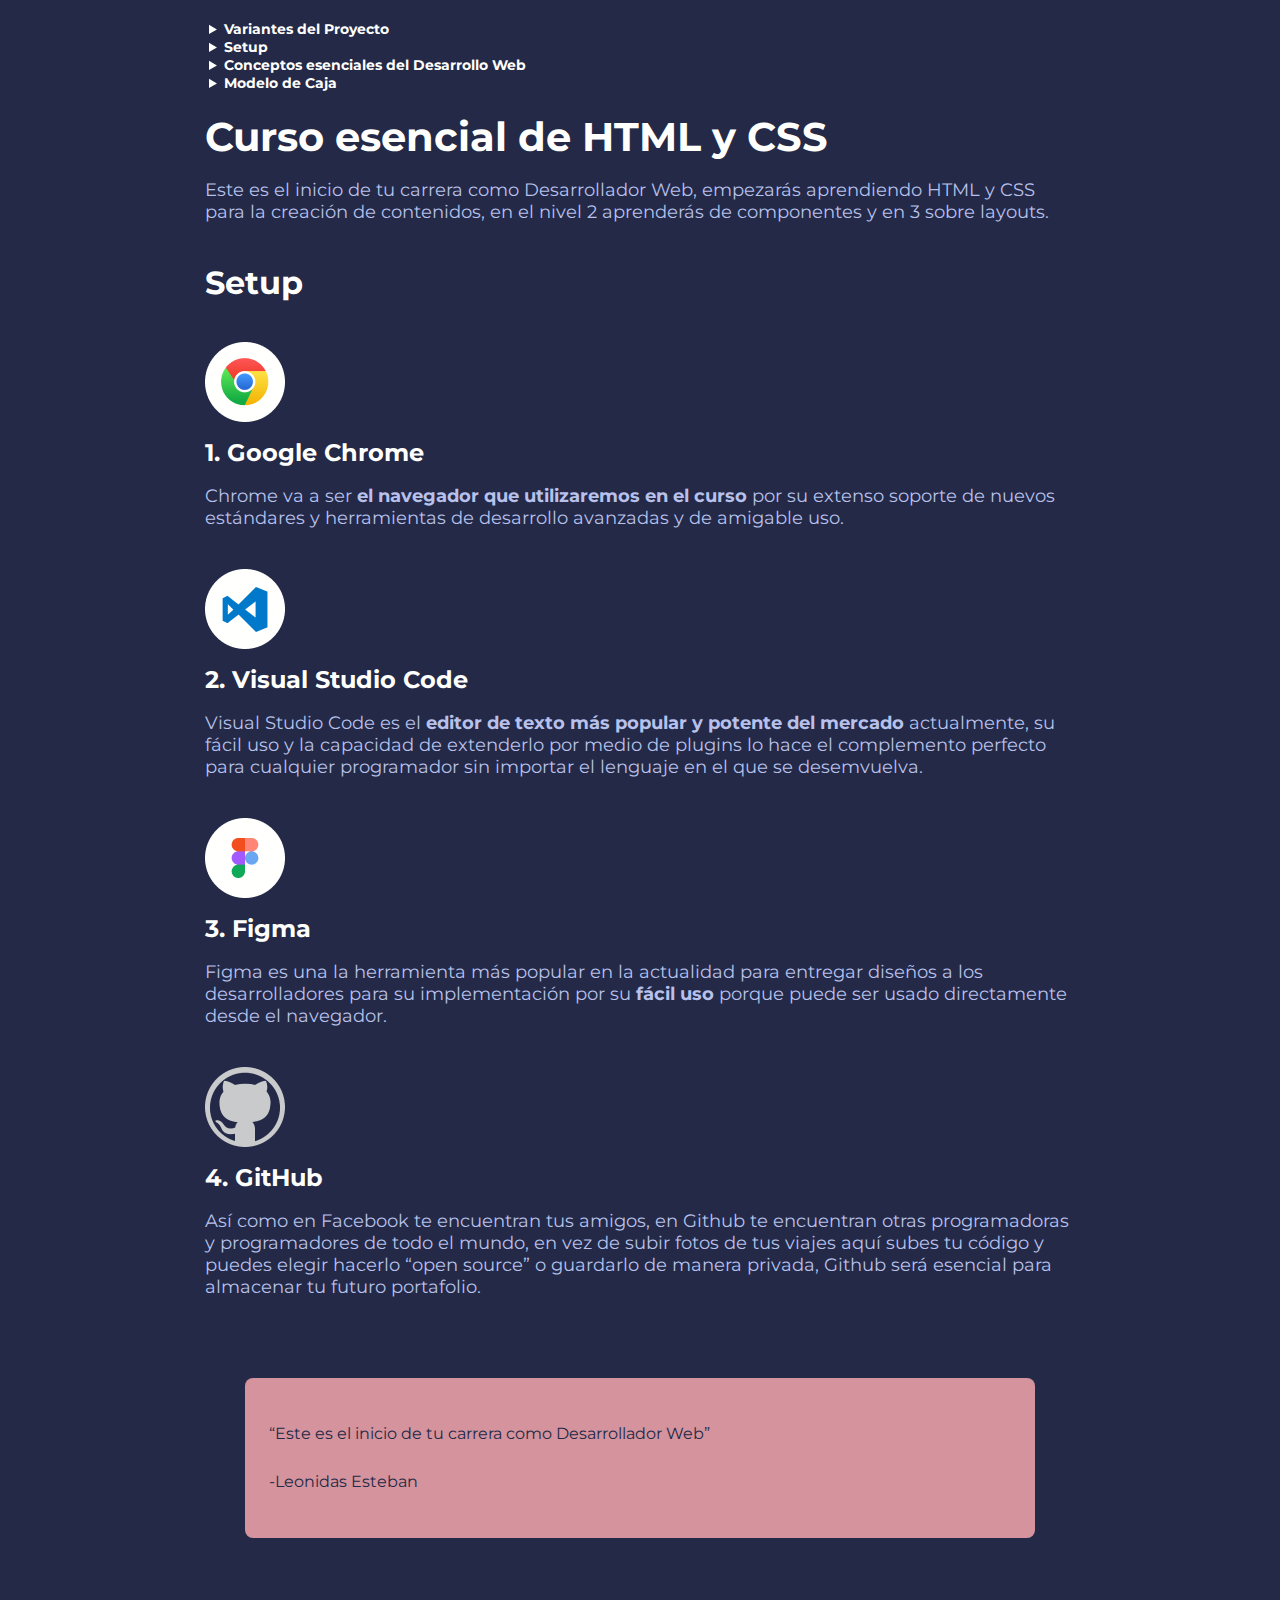
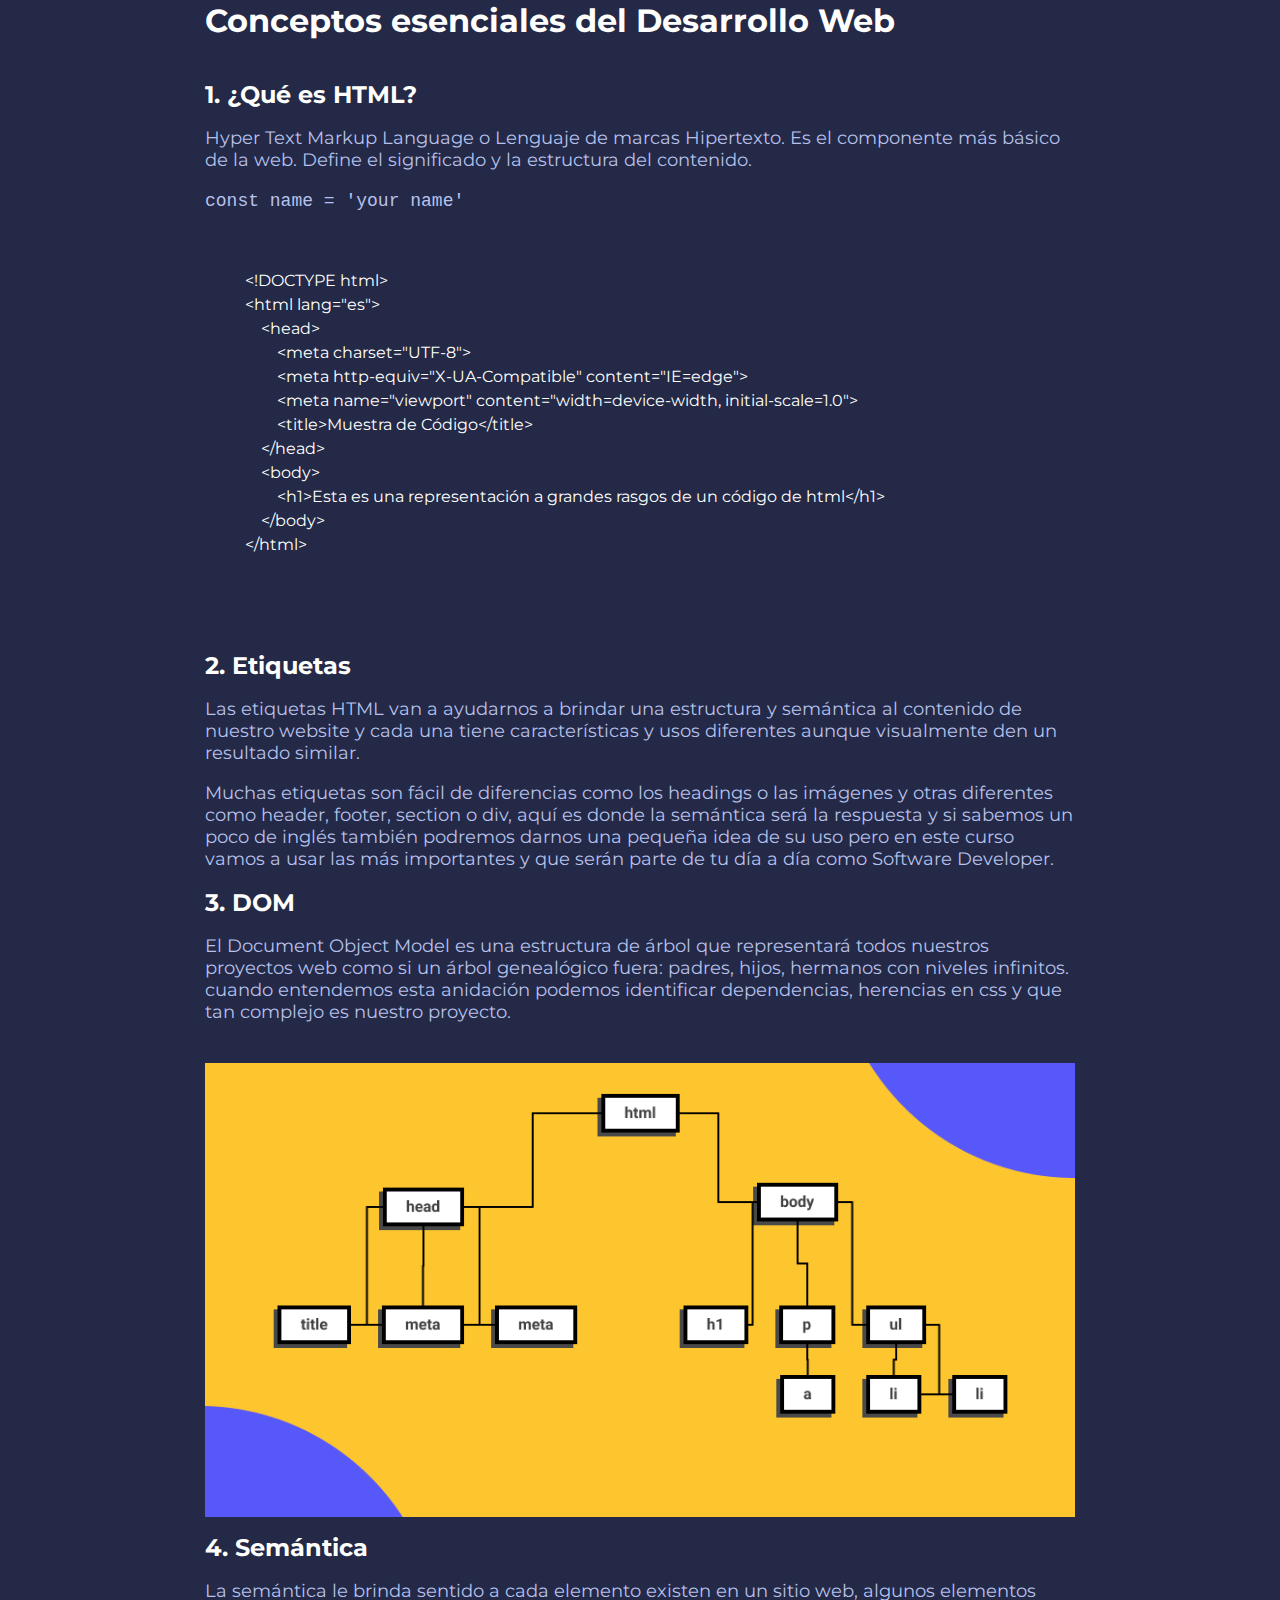
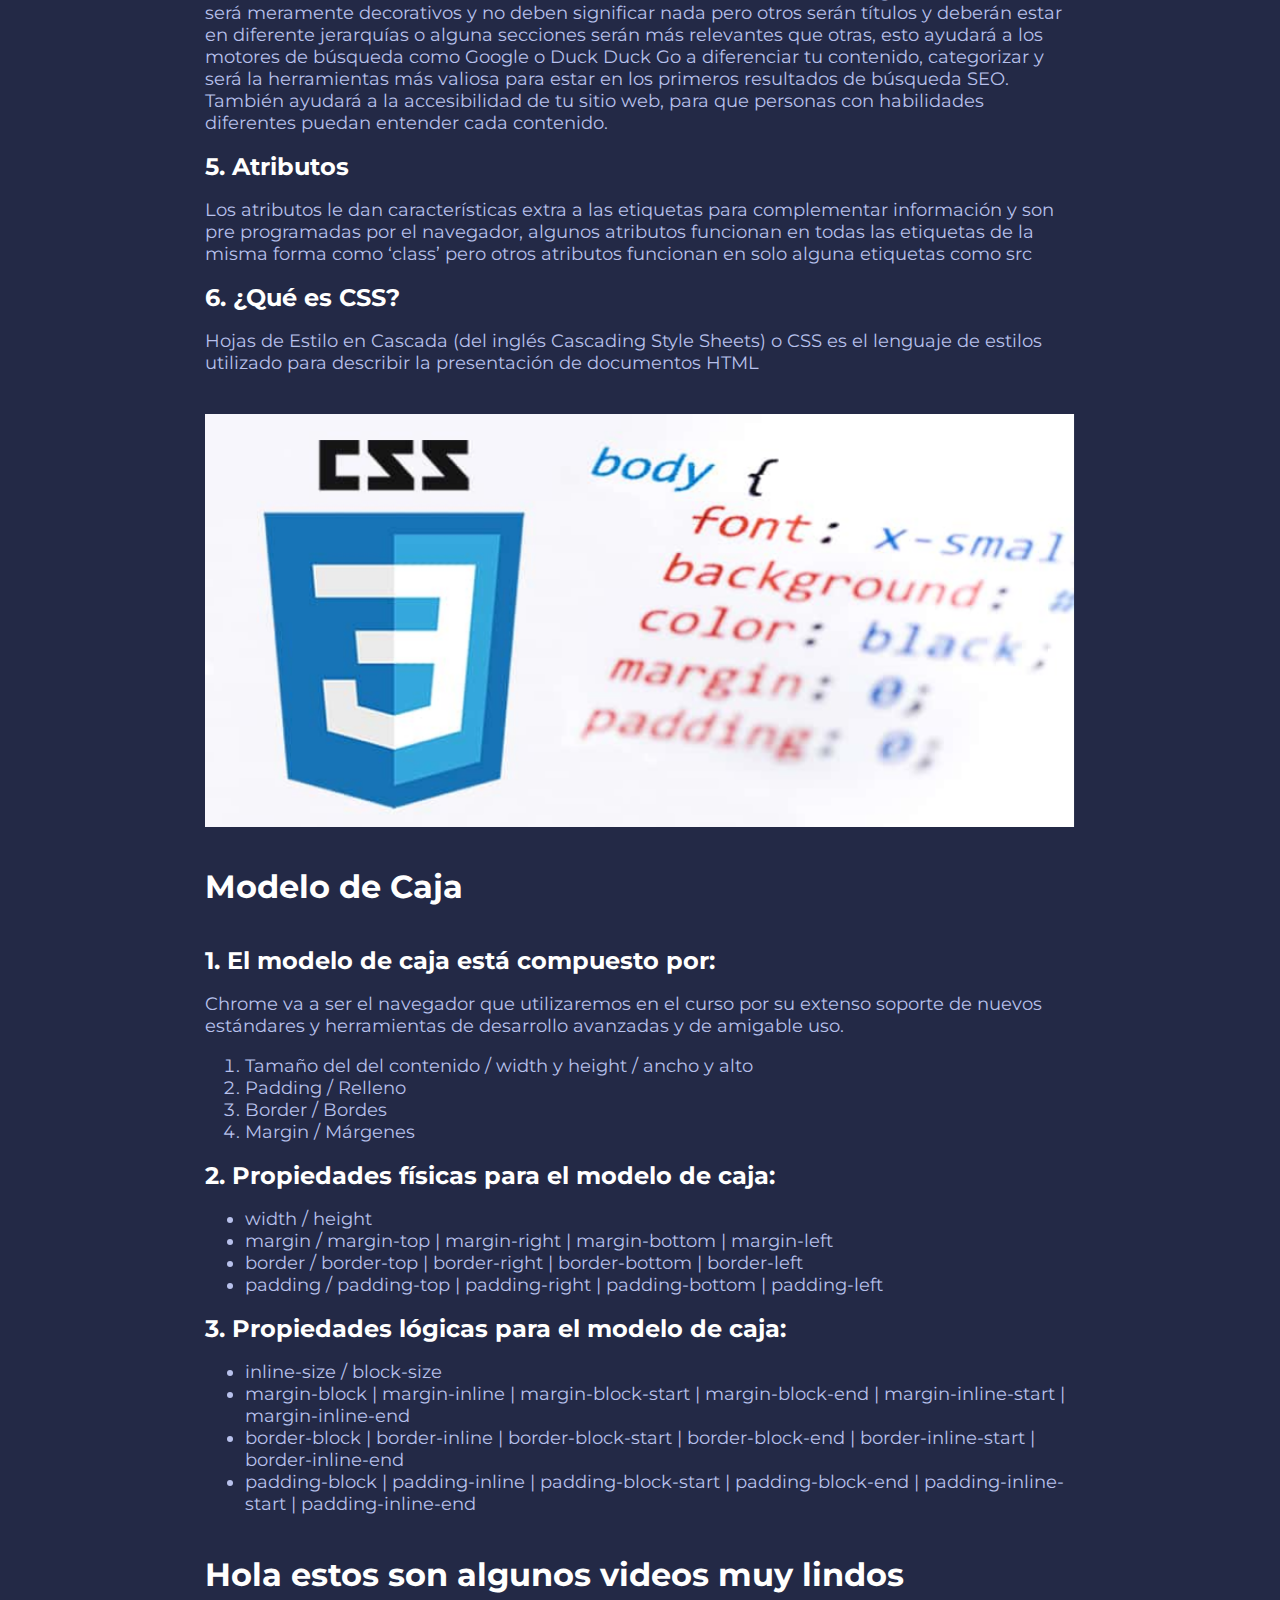
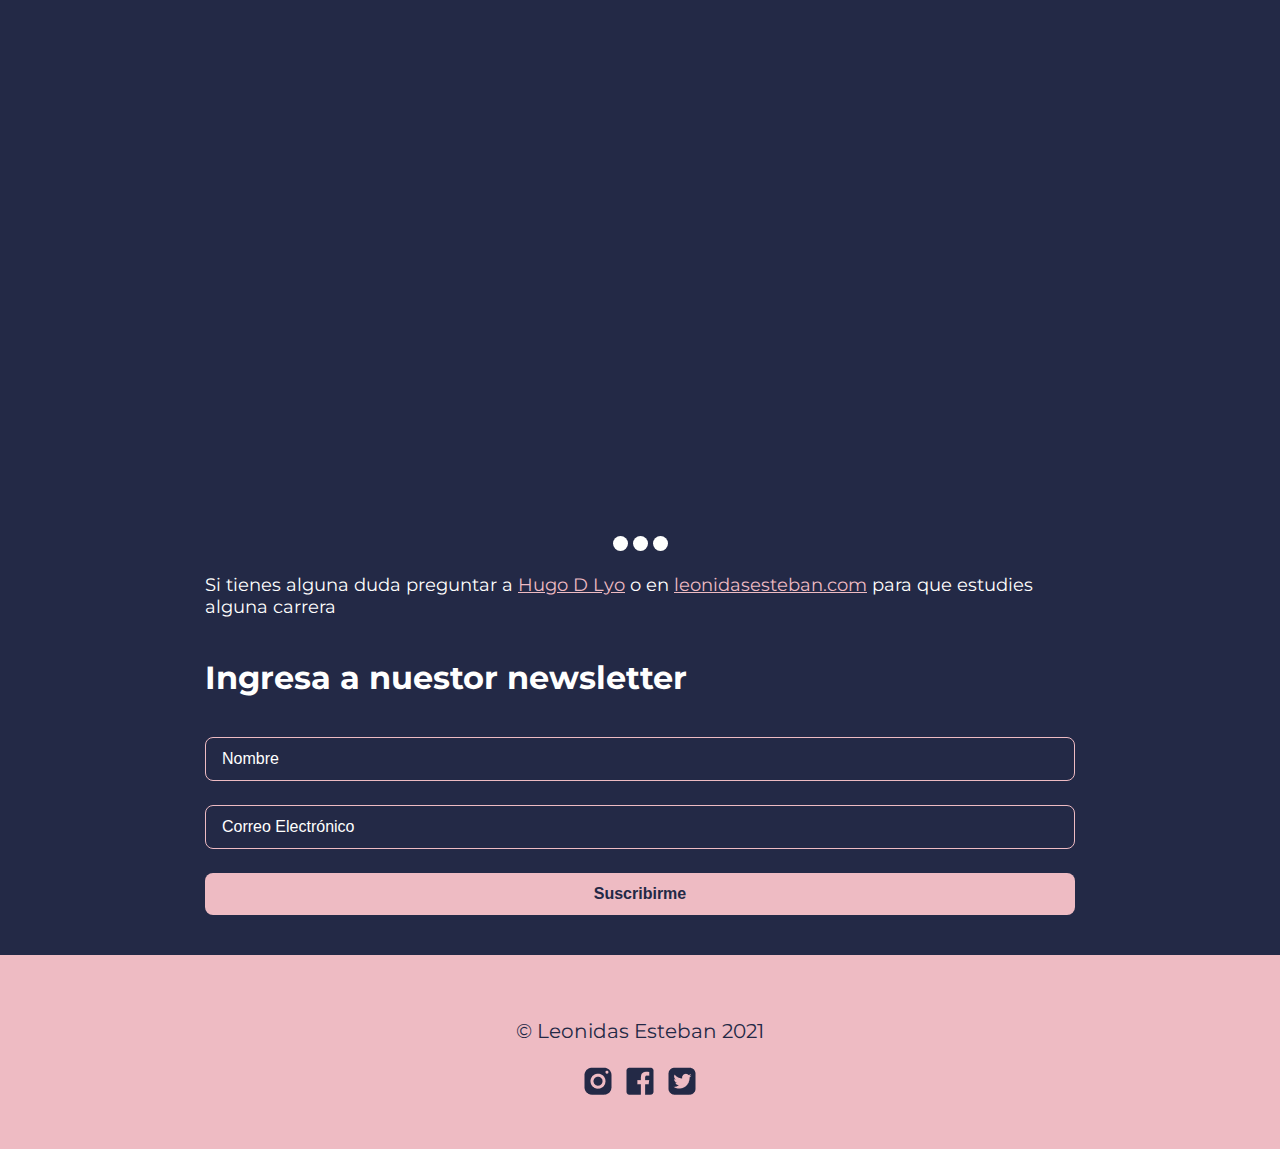
<file: nemiume.html>
<!DOCTYPE html>
<html lang="es">
<head>
    <meta charset="UTF-8">
    <meta http-equiv="X-UA-Compatible" content="IE=edge">
    <meta name="viewport" content="width=device-width, initial-scale=1.0">
    <meta property="og:title" content="Mi proyecto del Curso esencial de HTML y CSS">
    <meta property="og:type" content="website">
    <meta property="og:description" content="Todo lo que necesitas saber en tu día a día como Frontend"/>
    <meta property="og:url" content="https://hugodlyo.github.io/proyecto_blog/">
    <meta property="og:image" content="https://hugodlyo.github.io/proyecto_blog/images/dom.png">

    <link rel="apple-touch-icon" sizes="57x57" href="images/favicon/apple-icon-57x57.png">
    <link rel="apple-touch-icon" sizes="60x60" href="images/favicon/apple-icon-60x60.png">
    <link rel="apple-touch-icon" sizes="72x72" href="images/favicon/apple-icon-72x72.png">
    <link rel="apple-touch-icon" sizes="76x76" href="images/favicon/apple-icon-76x76.png">
    <link rel="apple-touch-icon" sizes="114x114" href="images/favicon/apple-icon-114x114.png">
    <link rel="apple-touch-icon" sizes="120x120" href="images/favicon/apple-icon-120x120.png">
    <link rel="apple-touch-icon" sizes="144x144" href="images/favicon/apple-icon-144x144.png">
    <link rel="apple-touch-icon" sizes="152x152" href="images/favicon/apple-icon-152x152.png">
    <link rel="apple-touch-icon" sizes="180x180" href="images/favicon/apple-icon-180x180.png">
    <link rel="icon" type="image/png" sizes="192x192" href="images/favicon/android-icon-192x192.png">
    <link rel="icon" type="image/png" sizes="32x32" href="images/favicon/favicon-32x32.png">
    <link rel="icon" type="image/png" sizes="96x96" href="images/favicon/favicon-96x96.png">
    <link rel="icon" type="image/png" sizes="16x16" href="images/favicon/favicon-16x16.png">
    <link rel="manifest" href="images/favicon/manifest.json">
    <meta name="msapplication-TileColor" content="#ffffff">
    <meta name="msapplication-TileImage" content="images/favicon/ms-icon-144x144.png">
    <meta name="theme-color" content="#ffffff">

    <link rel="stylesheet" href="css/nemiume.css">
    <title>Nemiun E</title>
</head>
<body>
    <!-- <div class="hero"></div> -->
    <div class="header">
        <div class="wrapper">
            <div class="header-content">
                <header>
                    <nav>
                        <details>
                            <summary>Variantes del Proyecto</summary>
                            <ol>
                                <li><a href="index.html">Nemiun A</a></li>
                                <li><a href="nemiumb.html">Nemiun B</a></li>
                                <li><a href="nemiumc.html">Nemiun C</a></li>
                                <li><a href="nemiumd.html">Nemiun D</a></li>
                                <li class="active"><a href="nemiume.html">Nemiun E</a></li>
                                <li><a href="nemium_hdl.html">Nemiun HDL</a></li>
                            </ol>
                        </details>
                        <details>
                            <summary>Setup</summary>
                            <ol>
                                <li><a href="#chrome">Google Chrome</a></li>
                                <li><a href="#vscode">Visual Studio Code</a></li>
                                <li><a href="#figma">Figma</a></li>
                                <li><a href="#github">GitHub</a></li>
                            </ol>
                        </details>
                        <details>
                            <summary>Conceptos esenciales del Desarrollo Web</summary>
                            <ol>
                                <li><a href="#html">¿Qué es HTML?</a></li>
                                <li><a href="#label">Etiquetas</a></li>
                                <li><a href="#dom">DOM</a></li>
                                <li><a href="#semantics">Semántica</a></li>
                                <li><a href="#attributes">Atributos</a></li>
                                <li><a href="#css">¿Qué es CSS?</a></li>
                            </ol>
                        </details>
                        <details>
                            <summary>Modelo de Caja</summary>
                            <ol>
                                <li><a href="#box_model">Composición del modelo de caja</a></li>
                                <li><a href="#physical_properties">Propiedades físicas</a></li>
                                <li><a href="#logical_properties">Propiedades lógicas</a></li>
                            </ol>
                        </details>
                    </nav>
                </header>
            </div><!--.header-content-->
        </div>
    </div><!--.header-->
    <main class="main">
        <div class="wrapper">
            <div class="main-content">
                <h1>Curso esencial de HTML y CSS</h1>
                <p>Este es el inicio de tu carrera como Desarrollador Web, empezarás aprendiendo HTML y CSS para la creación de contenidos, en el nivel 2 aprenderás de componentes y en 3 sobre layouts.</p>
                
                <hr>
                
                <section class="section-content">
                    <h2>Setup</h2>
                    <img src="images/light/google-chrome.png" alt="logo de google chrome" title="logo de google chrome">
                    <h3 id="chrome">Google Chrome</h3>
                    <p>Chrome va a ser <strong>el navegador que utilizaremos en el curso</strong> por su extenso soporte de nuevos estándares y herramientas de desarrollo avanzadas y de amigable uso.</p>
                    <img src="images/light/visual-studio-code.png" alt="logo de vscode" title="logo de vscode">
                    <h3 id="vscode">Visual Studio Code</h3>
                    <p>Visual Studio Code es el <strong>editor de texto más popular y potente del mercado</strong> actualmente, su fácil uso y la capacidad de extenderlo por medio de plugins lo hace el complemento perfecto para cualquier programador sin importar el lenguaje en el que se desemvuelva.</p>
                    <img src="images/light/figma.png" alt="logo de figma" title="logo de figma">
                    <h3 id="figma">Figma</h3>
                    <p>Figma es una la herramienta más popular en la actualidad para entregar diseños a los desarrolladores para su implementación por su <strong>fácil uso</strong> porque puede ser usado directamente desde el navegador.</p>
                    <img src="images/light/github.png" alt="logo de github" title="logo de github">
                    <h3 id="github">GitHub</h3>
                    <p>Así como en Facebook te encuentran tus amigos, en Github te encuentran otras programadoras y programadores de todo el mundo, en vez de subir fotos de tus viajes aquí subes tu código y puedes elegir hacerlo “open source” o guardarlo de manera privada, Github será esencial para almacenar tu futuro portafolio.</p>
                    <blockquote>
                        <p>“Este es el inicio de tu carrera como Desarrollador Web”</p>
                        <p><span>Leonidas Esteban</span></p>
                    </blockquote>
                </section>
            
                <hr>
                
                <section class="section-content">
                    <h2>Conceptos esenciales del Desarrollo Web</h2>
                    <h3 id="html">¿Qué es HTML?</h3>
                    <p>Hyper Text Markup Language o Lenguaje de marcas Hipertexto. Es el componente más básico de la web. Define el significado y la estructura del contenido.</p>
                    <p><code>const name = 'your name'</code></p>
                    <pre>
&lt;!DOCTYPE html&gt;
&lt;html lang=&quot;es&quot;&gt;
    &lt;head&gt;
        &lt;meta charset=&quot;UTF-8&quot;&gt;
        &lt;meta http-equiv=&quot;X-UA-Compatible&quot; content=&quot;IE=edge&quot;&gt;
        &lt;meta name=&quot;viewport&quot; content=&quot;width=device-width, initial-scale=1.0&quot;&gt;
        &lt;title&gt;Muestra de C&oacute;digo&lt;/title&gt;
    &lt;/head&gt;
    &lt;body&gt;
        &lt;h1&gt;Esta es una representaci&oacute;n a grandes rasgos de un c&oacute;digo de html&lt;/h1&gt;
    &lt;/body&gt;
&lt;/html&gt;
                    </pre>
                    <h3 id="label">Etiquetas</h3>
                    <p>Las etiquetas HTML van a ayudarnos a brindar una estructura y semántica al contenido de nuestro website y cada una tiene características y usos diferentes aunque visualmente den un resultado similar.</p>
                    <p>Muchas etiquetas son fácil de diferencias como los headings o las imágenes y otras diferentes como header, footer, section o div, aquí es donde la semántica será la respuesta y si sabemos un poco de inglés también podremos darnos una pequeña idea de su uso pero en este curso vamos a usar las más importantes y que serán parte de tu día a día como Software Developer.</p>
                    <h3 id="dom">DOM</h3>
                    <p>El Document Object Model es una estructura de árbol que representará todos nuestros proyectos web como si un árbol genealógico fuera: padres, hijos, hermanos con niveles infinitos. cuando entendemos esta anidación podemos identificar dependencias, herencias en css y que tan complejo es nuestro proyecto.</p>
                    <img src="images/dom.png" alt="imagen estructura html" title="imagen estructura html">
                    <h3 id="semantics">Semántica</h3>
                    <p>La semántica le brinda sentido a cada elemento existen en un sitio web, algunos elementos será meramente decorativos y no deben significar nada pero otros serán títulos y deberán estar en diferente jerarquías o alguna secciones serán más relevantes que otras, esto ayudará a los motores de búsqueda como Google o Duck Duck Go a diferenciar tu contenido, categorizar y será la herramientas más valiosa para estar en los primeros resultados de búsqueda SEO. También ayudará a la accesibilidad de tu sitio web, para que personas con habilidades diferentes puedan entender cada contenido.</p>
                    <h3 id="attributes">Atributos</h3>
                    <p>Los atributos le dan características extra a las etiquetas para complementar información y son pre programadas por el navegador, algunos atributos funcionan en todas las etiquetas de la misma forma como ‘class’ pero otros atributos funcionan en solo alguna etiquetas como src</p>
                    <h3 id="css">¿Qué es CSS?</h3>
                    <p>Hojas de Estilo en Cascada (del inglés Cascading Style Sheets) o CSS es el lenguaje de estilos utilizado para describir la presentación de documentos HTML</p>
                    <img src="images/css.png" alt="imagen de codigo y logo css" title="imagen de codigo y logo css">
                </section>
            
                <hr>
                
                <section class="section-content">
                    <h2>Modelo de Caja</h2>
                    <h3 id="box_model">El modelo de caja está compuesto por:</h3>
                    <p>Chrome va a ser el navegador que utilizaremos en el curso por su extenso soporte de nuevos estándares y herramientas de desarrollo avanzadas y de amigable uso.</p>
                    <ol>
                        <li>Tamaño del del contenido / width y height / ancho y alto</li>
                        <li>Padding / Relleno</li>
                        <li>Border / Bordes</li>
                        <li>Margin / Márgenes</li>
                    </ol>
                    <h3 id="physical_properties">Propiedades físicas para el modelo de caja:</h3>
                    <ul>
                        <li>width / height</li>
                        <li>margin / margin-top | margin-right | margin-bottom | margin-left</li>
                        <li>border / border-top | border-right | border-bottom | border-left</li>
                        <li>padding / padding-top | padding-right | padding-bottom | padding-left</li>
                    </ul>
                    <h3 id="logical_properties">Propiedades lógicas para el modelo de caja:</h3>
                    <ul>
                        <li>inline-size / block-size</li>
                        <li>margin-block | margin-inline | margin-block-start | margin-block-end | margin-inline-start | margin-inline-end</li>
                        <li>border-block | border-inline | border-block-start | border-block-end | border-inline-start | border-inline-end</li>
                        <li>padding-block | padding-inline | padding-block-start | padding-block-end | padding-inline-start | padding-inline-end</li>
                    </ul>
                </section>
                <section class="section-content">
                    <h2>Hola estos son algunos videos muy lindos</h2>
                    <div class="slider">
                        <scroll-container class="slaider-container">
                            <scroll-page class="slaider-slide" id="video-1">
                                <iframe class="video" width="560" height="315" src="https://www.youtube.com/embed/5f5Ig_U2Bpk" title="YouTube video player" frameborder="0" allow="accelerometer; autoplay; clipboard-write; encrypted-media; gyroscope; picture-in-picture" allowfullscreen></iframe>
                            </scroll-page><!--.slaider-slide-->
                            <scroll-page class="slaider-slide" id="video-2">
                                <iframe class="video" width="560" height="315" src="https://www.youtube.com/embed/cuyYAYFI414" title="YouTube video player" frameborder="0" allow="accelerometer; autoplay; clipboard-write; encrypted-media; gyroscope; picture-in-picture" allowfullscreen></iframe>
                            </scroll-page><!--.slaider-slide-->
                            <scroll-page class="slaider-slide" id="video-3">
                                <iframe class="video" width="560" height="315" src="https://www.youtube.com/embed/129HfPylOig" title="YouTube video player" frameborder="0" allow="accelerometer; autoplay; clipboard-write; encrypted-media; gyroscope; picture-in-picture" allowfullscreen></iframe>
                            </scroll-page><!--.slaider-slide-->
                        </scroll-container><!--.slaider-container-->
                        <div class="slider-bullet-list">
                            <a href="#video-1" class="slider-bullet"></a>
                            <a href="#video-2" class="slider-bullet"></a>
                            <a href="#video-3" class="slider-bullet"></a>
                        </div><!--.slider-bullet-list-->
                    </div><!--.slider-->
                </section>
                <p class="info">Si tienes alguna duda preguntar a <a href="mailto:fl.hugodlyo@gmail.com">Hugo D Lyo</a> o en <a href="#">leonidasesteban.com</a> para que estudies alguna carrera</p>
                <section class="section-content">
                    <h2>Ingresa a nuestor newsletter</h2>
                    <form action="#" class="form">
                        <input type="text" required placeholder="Nombre">
                        <input type="email" required placeholder="Correo Electrónico">
                        <input type="submit" value="Suscribirme">
                    </form>
                </section>
            </div><!--.main-content-->
        </div><!--.wrapper-->
    </main>

    <div class="footer">
        <div class="wrapper">
            <div class="footer-content">
                <footer>
                    <p><a href="#">© Leonidas Esteban 2021</a></p>
                    <div class="social">
                        <img src="images/instagram.png" alt="logo de instagram" title="logo de instagram">
                        <img src="images/facebook.png" alt="logo de facebook" title="logo de facebook">
                        <img src="images/twitter.png" alt="logo de twitter" title="logo de twitter">
                    </div>
                </footer>
            </div>
        </div>
    </div>
    
    <script src="js/menu.js"></script>
</body>
</html>
</file>
<file: css/index.css>
@font-face
{
    font-family: charter;
    src: url('../fonts/charter-regular.otf');
    font-style: normal;
    font-weight: 400;
}

@font-face
{
    font-family: charter;
    src: url('../fonts/charter-italic.otf');
    font-style: italic;
    font-weight: 400;
}

@font-face
{
    font-family: charter;
    src: url('../fonts/charter-bold.otf');
    font-style: normal;
    font-weight: 700;
}

@font-face
{
    font-family: charter;
    src: url('../fonts/charter-bold-italic.otf');
    font-style: italic;
    font-weight: 700;
}

:root
{
    font-size: 18px;
    --gray30: #212121;
    --gray20: #212429;
    --gray10: #616161;
    --fontFamily: charter
}

html
{
    scroll-behavior: smooth;
}

body
{
    color: var(--gray30);
    font-family: var(--fontFamily);
    margin: 0;
}

a
{
    color: var(--gray30);
}

.header
{
    padding-inline: 20px;
}

header
{
    font-size: 14px;
    color: var(--title);
    margin-block-start: 20px;
}

header li
{
    color: var(--text);
    margin-block-end: 16px;
}

header a
{
    color: var(--gray10);
    text-decoration: none;
}

header a:hover
{
    color: var(--gray30);
}

nav details summary
{
    font-weight: bold;
    line-height: 24px;
}

h1
{
    font-size: 40px; /*3.75em*/
    margin-top: 64px;
    margin-bottom: 16px;
}

hr
{
    margin: 64px 0;
}

h2
{
    font-size: 32px; /*2em*/
    margin: 64px 0 40px;
    font-weight: normal;
}

.section-content
{
    counter-reset: titleList;
    margin-top: 64px;
}

.section-content:first-of-type
{
    margin: 0;
}

.section-content + hr
{
    display: none;
}

h3
{
    font-size: 24px; /*1.5em*/
    margin-top: 16px;
    margin-bottom: 24px;
    font-weight: normal;
}

.section-content img
{
    margin-top: 40px;
    max-inline-size: 100%;
    display: block;
}

.section-content h3
{
    counter-increment: titleList;
    position: relative;
    padding-bottom: 8px;
}

.section-content h3::before
{
    content: counter(titleList) ". ";
}

.section-content h3::after
{
    content: '';
    width: 80px;
    height: 4px;
    background: var(--gray30);
    display: inline-block;
    position: absolute;
    left: 0;
    bottom: 0;
}

.section-content ol li
{
    line-height: 24px;
}

.section-content ul li
{
    margin-bottom: 16px;
}

blockquote
{
    font-size: 24px;
    margin: 32px 0;
    padding-left: 16px;
    border-left: 4px solid var(--gray30);
    line-height: 24px;
    font-family: var(--fontFamily);
}

blockquote span
{
    color: var(--gray10);
}

blockquote span::before
{
    content: '-';
}

pre
{
    background: #fec62e;
    padding: 40px;
    font-family: var(--fontFamily);
    line-height: 24px;
    overflow: auto;
    font-size: 16px;
}

.hero
{
    background: linear-gradient(to top, rgba(255,255,255,.3), transparent), url(../images/pattern.png);
    height: 100px;
}

.wrapper
{
    max-width: 902px;
    width: 90%;
    margin: auto;
}

.slaider-container
{
    display: block;
    overflow: auto;
    scroll-behavior: smooth;
    white-space: nowrap;
    font-size: 0;
}

.video
{
    margin: 0;
    display: inline-block;
    width: 100%;
    height: auto;
    aspect-ratio: 16/9;
}

.slider-bullet-list
{
    text-align: center;
    margin-block-start: 10px;
}

.slider-bullet
{
    display: inline-block;
    width: 15px;
    height: 15px;
    background-color: #424242;
    border-radius: 50%;
}

.label
{
    display: flex;
    flex-direction: column;
    gap: 16px;
}

.label
{
    position: relative;
}

.enviar
{
    position: absolute;
    bottom: 1px;
    right: 0;
}

.label input,
.enviar input
{
    inline-size: 100%;
    border: 1px solid var(--gray30);
    /* background-color: var(--body); */
    box-sizing: border-box;
    border-radius: 90px;
    padding-inline: 16px;
    padding-block: 12px;
    color: var(--cita);
    font-size: 16px;
    margin-block-end: 24px;
    width: 100%;
}

.enviar input[type="submit"] 
{
    background-color: var(--gray20);
    color: #fff;
    width: 119px;
    border: none;
}

.form input::-webkit-input-placeholder
{
    color: var(--gray10);
}

.footer
{
    background-color: var(--gray20);
    text-align: center;
}

.footer p, 
.footer a
{
    color: #fff;
    text-decoration: none;
}

.footer p
{
    font-size: 20px;
}

footer
{
    padding-block: 44px;
    margin-block-start: 16px;
}

@media screen and (min-width: 1366px) {
    .header {
        position: sticky;
        inset-block-start: -45px;
    }

    .header-content {
        position: relative;
        inset-block-start: 65px;
        padding-inline: 0;
    }

    header {
        font-size: 14px;
        color: var(--title);
        position: absolute;
        inset-block-start: 0;
        inset-inline-start: -208px;
        width: 188px;


        /* inset-block-start:; TOP
        inset-block-end:; BOTTOM
        inset-inline-start:; LEFT
        inset-inline-end:; RIGHT */
    }

    h1 {
        font-size: 60px;
        margin-block-start: 64px;
    }

    .hero {
        block-size: 350px;
    }

    blockquote {
        font-size: 24px;
    }

    .label {
        display: flex;
        flex-direction: row;
        justify-content: flex-start;
        width: 633px;
    }

    .label input,
    .enviar input {
        width: 280px;
    }


    .footer p {
        font-size: 30px;
    }

    footer {
        margin-block-start: 56px;
    }
}
</file>
<file: css/style.css>
@import url('https://fonts.googleapis.com/css2?family=Handlee&display=swap');
@import url('https://fonts.googleapis.com/css2?family=Great+Vibes&display=swap');

:root
{
    font-size: 18px;
    --fontFamily: 'Handlee', cursive;

    --body: #363b40;
    --text: #fffffe;
    --white: #fff;
    --hover: #008080;
    --shadow: #b8bfc6;
    --vine: #750D37;
}

html
{
    scroll-behavior: smooth;
}

::-webkit-scrollbar 
{
    width: 12px;
}

::-webkit-scrollbar-track 
{
    box-shadow: inset 0 0 0 var(--body);
    border-radius: 8px;
}

::-webkit-scrollbar-thumb 
{
    background-color: var(--vine);
    border-radius: 8px;
}

body
{
    font-family: var(--fontFamily);
    margin: 0;
    background-color: var(--body);
}

.wrapper
{
    max-width: 900px;
    width: 90%;
    margin: auto;
}

.hero
{
    background-image: linear-gradient(to top, #30cfd0 0%, #330867 100%);
    height: 100px;
    display: flex;
    justify-content: center;
    align-items: center;
    font-size: 20px;
    font-family: 'Great Vibes', cursive;
    color: var(--vine);
}

.layout
{
    display: flex;
    flex-direction: column;
}

nav details summary
{
    font-weight: 700;
}

.header-content
{
    margin-block-start: 20px;
    margin-block-end: 20px;
}

header,
header a
{
    font-size: 16px;
    color: var(--text);
    text-decoration: none;
}

header li
{
    padding-block-end: 12px;
}

header a:hover
{
    color: var(--hover);
}

.active
{
    background-color: #7d3c98;
    opacity: .5;
    padding: 5px;
    border-radius: 10px;
}

.title
{
    font-size: 32px;
    text-align: center;
    color: var(--text);
}

p
{
    color: var(--text);
}

h2
{
    font-size: 26px;
    color: var(--text);
    margin-block-start: 30px;
    margin-block-end: 30px;
}

.section-content
{
    counter-reset: titleList;
}

.section-content h3
{
    font-size: 22px;
    counter-increment: titleList;
    color: var(--text);
}

.section-content h3::before
{
    content: counter(titleList) ". ";
}

.section-content h3::after
{
    content: '';
    width: 32px;
    height: 4px;
    background: var(--gray30);
    display: inline-block;
}

.section-info
{
    -webkit-box-shadow: 0px 15px 15px -9px var(--shadow); 
    box-shadow: 0px 15px 15px -9px var(--shadow);
    padding: 10px;
    margin-block-end: 20px;
}

blockquote
{
    padding-block: 30px;
    padding-inline: 20px;
    margin: 0;
    border-left: 5px solid var(--shadow);
    font-family: var(--fontFamily);
}

pre
{
    border-radius: 53px;
    background: linear-gradient(315deg, #31353a, #3a3f44);
    box-shadow:  -15px -15px 46px #1d1f22,
                15px 15px 46px #4f575e;
    padding-inline: 40px;
    padding-block: 40px;
    overflow: auto;
    color: var(--text);
    font-size: 16px;
    font-family: var(--fontFamily);
}

.section-content img
{
    margin-block-start: 40px;
    display: block;
    max-inline-size: 100%;
}

.section-content ol li,
.section-content ul li
{
    color: var(--text);
}

.slaider-container
{
    display: block;
    overflow: auto;
    scroll-behavior: smooth;
    white-space: nowrap;
    font-size: 0;
}

.video
{
    margin: 0;
    display: inline-block;
    width: 100%;
    height: auto;
    aspect-ratio: 16/9;
}

.slider-bullet-list
{
    text-align: center;
    margin-block-start: 10px;
}

.slider-bullet
{
    display: inline-block;
    inline-size: 15px;
    block-size: 15px;
    background-color: var(--vine);
    border-radius: 50%;
}

.info a
{
    color: var(--vine);
    background-color: rgba(0, 128, 128, 0.5);
    padding: 2px;
    border-radius: 5px;
    text-decoration: none;
}

.label
{
    display: flex;
    flex-direction: column;
    gap: 16px;
}

.label
{
    position: relative;
}

.enviar
{
    position: absolute;
    bottom: 1px;
    right: 0;
}

.label input,
.enviar input
{
    inline-size: 100%;
    border: 1px solid var(--white);
    background-color: transparent;
    box-sizing: border-box;
    border-radius: 90px;
    padding-inline: 16px;
    padding-block: 12px;
    color: var(--text);
    font-size: 16px;
    margin-block-end: 24px;
    width: 100%;
}

.enviar input[type="submit"] 
{
    background-color: var(--vine);
    color: var(--text);
    border: 1px solid var(--white);
    width: 119px;
    border: none;
}

.form input::-webkit-input-placeholder
{
    color: var(--text);
}

.footer
{
    background-color: var(--shadow);
    text-align: center;
}

.footer p, 
.footer a
{
    color: var(--vine);
    text-decoration: none;
    font-weight: 700;
}

.footer p
{
    font-size: 20px;
}

footer
{
    padding-block: 44px;
    margin-block-start: 16px;
}

@media screen and (min-width: 1200px) {
    .header {
        position: sticky;
        inset-block-start: -45px;
    }

    .header-content {
        position: relative;
        inset-block-start: 65px;
        padding-inline: 0;
    }

    header {
        font-size: 14px;
        /* color: var(--title); */
        position: absolute;
        inset-block-start: 0;
        inset-inline-start: -208px;
        width: 188px;
    }

    .hero {
        font-size: 50px;
        height: 300px;
    }

    .title {
        font-size: 40px;
    }

    .label {
        display: flex;
        flex-direction: row;
        justify-content: flex-start;
        width: 633px;
    }

    .label input,
    .enviar input {
        width: 290px;
    }
}
</file>
<file: css/nemiumb.css>
@import url('https://fonts.googleapis.com/css2?family=Nunito:ital,wght@0,400;0,700;1,400;1,700&display=swap');

:root
{
    font-size: 18px;
    --body: #251f24;
    --title: #fff;
    --text: #a5a3a5;
    
    --cita: #3a3539;
    --negro: #000;

    --blue: #157efb;
    --fontFamily: 'Nunito', sans-serif;
}

html
{
    scroll-behavior: smooth;
}

::-webkit-scrollbar 
{
    width: 12px;
}

::-webkit-scrollbar-track 
{
    box-shadow: inset 0 0 0 var(--text);
    border-radius: 8px;
}

::-webkit-scrollbar-thumb 
{
    background: var(--text);
    border-radius: 8px;
}

::-webkit-scrollbar-thumbhover {
    background: var(--title);
}


body
{
    color: var(--title);
    font-family: var(--fontFamily);
    background-color: var(--body);
    margin: 0;
}

.active
{
    background-color: var(--negro);
    padding: 5px 6px;
}

a
{
    color: var(--title);
}

p
{
    color: var(--text);
}

hr
{
    margin-block: 40px;
    border-color: rgba(97, 97, 97, 0.2);
}

.header-content
{
    padding-inline: 20px;
}

header
{
    font-size: 14px;
    color: var(--title);
    margin-block-start: 20px;
}

header li 
{
    color: var(--text);
    margin-block-end: 16px;
}

header a
{
    color: var(--text);
    text-decoration: none;
}

header a:hover
{
    color: var(--title);
}

nav details summary
{
    font-weight: bold;
}

.main-content
{
    padding-inline: 16px;
}

.main hr
{
    display: none;
}

h1
{
    font-size: 40px; /*3.75em*/
    margin-block-start: 20px;
    margin-block-end: 16px;
}

h2
{
    font-size: 32px; /*2em*/
    margin-block: 40px;
}

h3
{
    font-size: 24px; /*1.5em*/
    margin-block: 16px;
}

.section-content
{
    counter-reset: titleList;
}

.section-content h3
{
    counter-increment: titleList;
}

.section-content h3::before
{
    content: counter(titleList) ". ";
}

.section-content img
{
    margin-block-start: 40px;
    display: block;
    max-inline-size: 100%;
}

blockquote
{
    margin-block-start: 80px;
    margin-block-end: 63px;
    background-color: var(--cita);
    border-radius: 8px;
    line-height: 32px;
    font-size: 24px;
    padding-inline: 24px;
    padding-block: 24px;
}

blockquote p 
{
    color: var(--title);
}

pre
{
    background-color: var(--cita);
    padding-inline: 40px;
    padding-block: 40px;
    overflow: auto;
    border-radius: 8px;
    /* border: 10px solid #5551ff;
    box-shadow: -10px 10px 0 0 #abaaf6; */
    margin-block-end: 30px;
    font-size: 16px;
    line-height: 24px;
    font-family: var(--fontFamily);
}

.hero
{
    background-image: linear-gradient(96.07deg, #314755 30.63%, #26A0DA 102.18%);
    block-size: 100px;
}

.wrapper
{
    max-inline-size: 902px; /*width*/
    margin: auto;
}

.slaider-container
{
    display: block;
    overflow: auto;
    scroll-behavior: smooth;
    white-space: nowrap;
    font-size: 0;
}

.video
{
    margin: 0;
    display: inline-block;
    width: 100%;
    height: auto;
    aspect-ratio: 16/9;
}

.slider-bullet-list
{
    text-align: center;
    margin-block-start: 10px;
}

.slider-bullet
{
    display: inline-block;
    inline-size: 15px;
    block-size: 15px;
    background-color: var(--title);
    border-radius: 50%;
}

.info
{
    color: var(--title);
}

.info a
{
    color: var(--blue);
}

.form input
{
    inline-size: 100%;
    border: 1px solid var(--title);
    background-color: var(--body);
    box-sizing: border-box;
    border-radius: 8px;
    padding-inline: 16px;
    padding-block: 12px;
    color: var(--title);
    font-size: 16px;
    margin-block-end: 24px;
}

.form input[type="submit"] 
{
    background-color: var(--blue);
    border: none;
}

.form input::-webkit-input-placeholder
{
    color: var(--text);
}

.footer
{
    background-color: var(--title);
    text-align: center;
}

.footer p, 
.footer a
{
    color: var(--negro);
    text-decoration: none;
}

.footer p
{
    font-size: 20px;
}

footer
{
    padding-block: 44px;
    margin-block-start: 16px;
}

@media screen and (min-width: 1366px) {
    .header {
        position: sticky;
        inset-block-start: -45px;
    }

    .header-content {
        position: relative;
        inset-block-start: 65px;
        padding-inline: 0;
    }

    header {
        font-size: 14px;
        color: var(--title);
        position: absolute;
        inset-block-start: 0;
        inset-inline-start: -208px;
        width: 188px;


        /* inset-block-start:; TOP
        inset-block-end:; BOTTOM
        inset-inline-start:; LEFT
        inset-inline-end:; RIGHT */
    }

    h1 {
        font-size: 60px;
        margin-block-start: 64px;
    }

    .hero {
        block-size: 350px;
    }

    .footer p {
        font-size: 30px;
    }

    footer {
        margin-block-start: 56px;
    }
}
</file>
<file: css/nemiumc.css>
@import url('https://fonts.googleapis.com/css2?family=Roboto:ital,wght@0,400;0,700;1,400;1,700&display=swap');

:root
{
    font-size: 18px;
    --body: #fff;
    --title: #212121;
    --text: #616161;
    
    --cita: #424242;
    --negro: #000;

    /* --blue: #157efb; */
    --fontFamily: 'Roboto', sans-serif;
}

html
{
    scroll-behavior: smooth;
}

::-webkit-scrollbar 
{
    width: 12px;
}

::-webkit-scrollbar-track 
{
    box-shadow: inset 0 0 0 var(--text);
    border-radius: 8px;
}

::-webkit-scrollbar-thumb 
{
    background: var(--text);
    border-radius: 8px;
}

::-webkit-scrollbar-thumbhover {
    background: var(--title);
}


body
{
    color: var(--title);
    font-family: var(--fontFamily);
    background-color: var(--body);
    margin: 0;
}

.active a
{
    background-color: var(--negro);
    padding: 5px 6px;
    color: var(--body);
}

a
{
    color: var(--title);
}

p
{
    color: var(--text);
}

hr
{
    margin-block: 40px;
    border-color: rgba(97, 97, 97, 0.2);
}

.header-content
{
    padding-inline: 20px;
    margin-block-start: 64px;
}

header
{
    font-size: 14px;
    color: var(--title);
    margin-block-start: 20px;
}

header li 
{
    color: var(--text);
    margin-block-end: 16px;
}

header a
{
    color: var(--text);
    text-decoration: none;
}

header a:hover
{
    color: var(--title);
}

nav
{
    font-weight: bold;
    color: var(--text);
}

.nav-content
{
    border-left: 5px solid #c4c4c4;
    padding: 16px;
}

.main-content
{
    padding-inline: 16px;
}

.main hr
{
    display: none;
}

h1
{
    font-size: 40px; /*3.75em*/
    margin-block-start: 20px;
    margin-block-end: 16px;
}

h2
{
    font-size: 32px; /*2em*/
    margin-block: 40px;
}

h3
{
    font-size: 24px; /*1.5em*/
    margin-block: 16px;
    color: var(--cita);
}

.section-content
{
    counter-reset: titleList;
}

.section-content p
{
    color: var(--cita);
}

.section-content h3
{
    counter-increment: titleList;
}

.section-content h3::before
{
    content: counter(titleList) ". ";
}

.section-content img
{
    margin-block-start: 40px;
    display: block;
    max-inline-size: 100%;
}

blockquote
{
    margin-block-start: 80px;
    margin-block-end: 63px;
    /* background-color: var(--cita); */
    border-left: 5px solid var(--title);
    /* border-radius: 8px; */
    line-height: 32px;
    font-size: 16px;
    padding-inline: 24px;
    padding-block: 24px;
}

blockquote p 
{
    color: var(--cita);
}

blockquote span
{
    color: var(--text);
}

blockquote span::before
{
    content: '-';
}

pre
{
    background-color: #e5e5e5;
    color: var(--cita);
    padding-inline: 40px;
    padding-block: 40px;
    overflow: auto;
    border-radius: 8px;
    /* border: 10px solid #5551ff;
    box-shadow: -10px 10px 0 0 #abaaf6; */
    margin-block-end: 30px;
    font-size: 16px;
    line-height: 16px;
    font-family: var(--fontFamily);
}

.hero
{
    background-image: linear-gradient(96.07deg, #314755 30.63%, #26A0DA 102.18%);
    block-size: 100px;
}

.wrapper
{
    max-inline-size: 902px; /*width*/
    margin: auto;
}

.slaider-container
{
    display: block;
    overflow: auto;
    scroll-behavior: smooth;
    white-space: nowrap;
    font-size: 0;
}

.video
{
    margin: 0;
    display: inline-block;
    width: 100%;
    height: auto;
    aspect-ratio: 16/9;
}

.slider-bullet-list
{
    text-align: center;
    margin-block-start: 10px;
}

.slider-bullet
{
    display: inline-block;
    inline-size: 15px;
    block-size: 15px;
    background-color: var(--cita);
    opacity: .2;
    border-radius: 50%;
}

.info
{
    color: var(--title);
}

.info a
{
    color: var(--blue);
}

.label
{
    display: flex;
    flex-direction: column;
    gap: 16px;
}

.label
{
    position: relative;
}

.enviar
{
    position: absolute;
    bottom: 1px;
    right: 0;
}

.label input,
.enviar input
{
    inline-size: 100%;
    border: 1px solid var(--negro);
    background-color: var(--body);
    box-sizing: border-box;
    border-radius: 90px;
    padding-inline: 16px;
    padding-block: 12px;
    color: var(--cita);
    font-size: 16px;
    margin-block-end: 24px;
    width: 100%;
}

.enviar input[type="submit"] 
{
    background-color: var(--negro);
    color: var(--body);
    width: 119px;
    border: none;
}

.form input::-webkit-input-placeholder
{
    color: var(--cita);
}

.footer
{
    background-color: var(--title);
    text-align: center;
}

.footer p, 
.footer a
{
    color: var(--body);
    text-decoration: none;
}

.footer p
{
    font-size: 20px;
}

footer
{
    padding-block: 44px;
    margin-block-start: 16px;
}

@media screen and (min-width: 1366px) {
    /* .header {
        position: sticky;
        inset-block-start: -45px;
    }

    .header-content {
        position: relative;
        inset-block-start: 65px;
        padding-inline: 0;
    }

    header {
        font-size: 14px;
        color: var(--title);
        position: absolute;
        inset-block-start: 0;
        inset-inline-start: -208px;
        width: 188px;


        inset-block-start:; TOP
        inset-block-end:; BOTTOM
        inset-inline-start:; LEFT
        inset-inline-end:; RIGHT
    } */

    h1 {
        font-size: 60px;
        margin-block-start: 64px;
    }

    .hero {
        block-size: 350px;
    }

    blockquote {
        font-size: 24px;
    }

    .label {
        display: flex;
        flex-direction: row;
        justify-content: flex-start;
        width: 633px;
    }

    .label input,
    .enviar input {
        width: 280px;
    }


    .footer p {
        font-size: 30px;
    }

    footer {
        margin-block-start: 56px;
    }
}
</file>
<file: css/nemiumd.css>
@import url('https://fonts.googleapis.com/css2?family=Rubik:ital,wght@0,400;0,700;1,400;1,700&display=swap');
:root
{
    font-size: 18px;
    --body: #fff;
    --title: #212121;
    --text: #616161;
    
    --cita: #424242;
    --negro: #000;

    --boder: #5551ff;
    --shadow: #abaaf6;
    --fontFamily: 'Rubik', sans-serif;
}

html
{
    scroll-behavior: smooth;
}

::-webkit-scrollbar 
{
    width: 12px;
}

::-webkit-scrollbar-track 
{
    box-shadow: inset 0 0 0 var(--text);
    border-radius: 8px;
}

::-webkit-scrollbar-thumb 
{
    background: var(--text);
    border-radius: 8px;
}

::-webkit-scrollbar-thumbhover {
    background: var(--title);
}


body
{
    color: var(--title);
    font-family: var(--fontFamily);
    background-color: var(--body);
    margin: 0;
}

.active a
{
    background-color: var(--negro);
    padding: 5px 6px;
    color: var(--body);
}

a
{
    color: var(--title);
}

p
{
    color: var(--text);
}

hr
{
    margin-block: 40px;
    border-color: rgba(97, 97, 97, 0.2);
}

.header-content
{
    padding-inline: 20px;
}

header
{
    font-size: 14px;
    color: var(--title);
    margin-block-start: 20px;
}

header li 
{
    color: var(--text);
    margin-block-end: 16px;
}

header a
{
    color: var(--text);
    text-decoration: none;
}

header a:hover
{
    color: var(--title);
}

nav details summary
{
    font-weight: bold;
    color: var(--text);
}

.main-content
{
    padding-inline: 16px;
}

.main hr
{
    display: none;
}

h1
{
    font-size: 40px; /*3.75em*/
    margin-block-start: 20px;
    margin-block-end: 16px;
    color: var(--negro);
}

h2
{
    font-size: 32px; /*2em*/
    margin-block: 40px;
    color: var(--negro);
}

h3
{
    font-size: 24px; /*1.5em*/
    margin-block: 16px;
    color: var(--cita);
}

.section-content
{
    counter-reset: titleList;
}

.section-content p
{
    color: var(--cita);
}

.section-content p span
{
    color: var(--boder);
}

.section-content h3
{
    counter-increment: titleList;
}

.section-content h3::before
{
    content: counter(titleList) ". ";
}

.section-content img
{
    margin-block-start: 40px;
    display: inline-block;
    max-inline-size: 100%;
    text-align: center;
}

.section-content ul li
{
    color: var(--boder);
}

.section-content ul li p
{
    margin: 0;
}

.section-content blockquote
{
    margin-block-start: 80px;
    margin-block-end: 63px;
    /* background-color: var(--cita); */
    border-left: 5px solid var(--boder);
    /* border-radius: 8px; */
    line-height: 32px;
    font-size: 16px;
    padding-inline: 24px;
    padding-block: 24px;
    text-align: left;
}

.section-content blockquote p 
{
    color: var(--negro);
}

.section-content blockquote span
{
    color: var(--negro);
}

.section-content blockquote span::before
{
    content: '-';
}

pre
{
    background-color: #e5e5e5;
    color: var(--cita);
    padding-inline: 40px;
    padding-block: 40px;
    overflow: auto;
    border-radius: 8px;
    border: 10px solid var(--boder);
    box-shadow: -10px 10px 0 0 var(--shadow);
    margin-block-end: 40px;
    font-size: 16px;
    line-height: 16px;
    font-family: var(--fontFamily);
    text-align: left;
}

.hero
{
    background-image: linear-gradient(274.51deg, rgba(74, 0, 224, 0.6) 5%, rgba(142, 45, 226, 0.5) 130.61%), url('../images/patron-2.png');
    block-size: 100px;
}

.wrapper
{
    max-inline-size: 902px; /*width*/
    margin: auto;
}

.slaider-container
{
    display: block;
    overflow: auto;
    scroll-behavior: smooth;
    white-space: nowrap;
    font-size: 0;
}

.video
{
    margin: 0;
    display: inline-block;
    width: 100%;
    height: auto;
    aspect-ratio: 16/9;
}

.slider-bullet-list
{
    text-align: center;
    margin-block-start: 10px;
}

.slider-bullet
{
    display: inline-block;
    inline-size: 15px;
    block-size: 15px;
    background-color: var(--boder);
    opacity: .2;
    border-radius: 50%;
}

.info
{
    color: var(--title);
}

.info a
{
    color: var(--blue);
}

.label
{
    display: flex;
    flex-direction: column;
    gap: 16px;
}

.label
{
    position: relative;
}

.enviar
{
    position: absolute;
    bottom: 1px;
    right: 0;
}

.label input,
.enviar input
{
    inline-size: 100%;
    border: 1px solid var(--negro);
    background-color: var(--body);
    box-sizing: border-box;
    border-radius: 90px;
    padding-inline: 16px;
    padding-block: 12px;
    color: var(--cita);
    font-size: 16px;
    margin-block-end: 24px;
    width: 100%;
}

.enviar input[type="submit"] 
{
    background-color: var(--boder);
    color: var(--body);
    width: 119px;
    border: none;
}

.form input::-webkit-input-placeholder
{
    color: var(--cita);
}

.footer
{
    background-color: var(--title);
    text-align: center;
}

.footer p, 
.footer a
{
    color: var(--body);
    text-decoration: none;
}

.footer p
{
    font-size: 20px;
}

footer
{
    padding-block: 44px;
    margin-block-start: 16px;
}

.centrar
{
    text-align: center;
}

@media screen and (min-width: 1366px) {
    .header {
        position: sticky;
        inset-block-start: -45px;
    }

    .header-content {
        position: relative;
        inset-block-start: 65px;
        padding-inline: 0;
    }

    header {
        font-size: 14px;
        color: var(--title);
        position: absolute;
        inset-block-start: 0;
        inset-inline-end: -208px;
        /* inset-inline-start: -208px; */
        width: 188px;

        /* inset-block-start:; TOP
        inset-block-end:; BOTTOM
        inset-inline-start:; LEFT
        inset-inline-end:; RIGHT */
    }

    h1 {
        font-size: 60px;
        margin-block-start: 64px;
    }

    .hero {
        block-size: 350px;
    }

    blockquote {
        font-size: 24px;
    }

    .label {
        display: flex;
        flex-direction: row;
        justify-content: flex-start;
        width: 633px;
    }

    .label input,
    .enviar input {
        width: 280px;
    }


    .footer p {
        font-size: 30px;
    }

    footer {
        margin-block-start: 56px;
    }
}
</file>
<file: css/nemiume.css>
@import url('https://fonts.googleapis.com/css2?family=Montserrat:ital,wght@0,400;0,700;1,400;1,700&display=swap');

:root
{
    font-size: 18px;
    --body: #232946;
    --title: #fffffe;
    --text: #B8C1EC;
    
    --cita: #D4939D;
    --negro: #000;

    --footer: #EEBBC3;
    --fontFamily: 'Montserrat', sans-serif;
}

html
{
    scroll-behavior: smooth;
}

::-webkit-scrollbar 
{
    width: 12px;
}

::-webkit-scrollbar-track 
{
    box-shadow: inset 0 0 0 var(--text);
    border-radius: 8px;
}

::-webkit-scrollbar-thumb 
{
    background: var(--text);
    border-radius: 8px;
}

::-webkit-scrollbar-thumbhover {
    background: var(--title);
}


body
{
    color: var(--title);
    font-family: var(--fontFamily);
    background-color: var(--body);
    margin: 0;
}

.active
{
    background-color: var(--negro);
    padding: 5px 6px;
}

a
{
    color: var(--title);
}

p
{
    color: var(--text);
}

hr
{
    margin-block: 40px;
    border-color: rgba(97, 97, 97, 0.2);
}

.header-content
{
    padding-inline: 20px;
}

header
{
    font-size: 14px;
    color: var(--title);
    margin-block-start: 20px;
}

header li 
{
    color: var(--text);
    margin-block-end: 16px;
}

header a
{
    color: var(--text);
    text-decoration: none;
}

header a:hover
{
    color: var(--title);
}

nav details summary
{
    font-weight: bold;
}

.main-content
{
    padding-inline: 16px;
}

.main hr
{
    display: none;
}

h1
{
    font-size: 40px; /*3.75em*/
    margin-block-start: 20px;
    margin-block-end: 16px;
}

h2
{
    font-size: 32px; /*2em*/
    margin-block: 40px;
}

h3
{
    font-size: 24px; /*1.5em*/
    margin-block: 16px;
}

.section-content
{
    counter-reset: titleList;
}

.section-content h3
{
    counter-increment: titleList;
}

.section-content h3::before
{
    content: counter(titleList) ". ";
}

.section-content img
{
    margin-block-start: 40px;
    display: block;
    max-inline-size: 100%;
}

.section-content ol li,
.section-content ul li
{
    color: var(--text);
}

blockquote
{
    margin-block-start: 80px;
    margin-block-end: 63px;
    background-color: var(--cita);
    border-radius: 8px;
    line-height: 32px;
    font-size: 16px;
    padding-inline: 24px;
    padding-block: 24px;
}

blockquote p 
{
    color: var(--body);
}

blockquote p span::before
{
    content: '-';
}

pre
{
    /* background-color: var(--cita); */
    padding-inline: 40px;
    padding-block: 40px;
    overflow: auto;
    border-radius: 8px;
    /* border: 10px solid #5551ff;
    box-shadow: -10px 10px 0 0 #abaaf6; */
    margin-block-end: 30px;
    font-size: 16px;
    line-height: 24px;
    font-family: var(--fontFamily);
}

.hero
{
    background-image: linear-gradient(96.07deg, #314755 30.63%, #26A0DA 102.18%);
    block-size: 100px;
}

.wrapper
{
    max-inline-size: 902px; /*width*/
    margin: auto;
}

.slaider-container
{
    display: block;
    overflow: auto;
    scroll-behavior: smooth;
    white-space: nowrap;
    font-size: 0;
}

.video
{
    margin: 0;
    display: inline-block;
    width: 100%;
    height: auto;
    aspect-ratio: 16/9;
}

.slider-bullet-list
{
    text-align: center;
    margin-block-start: 10px;
}

.slider-bullet
{
    display: inline-block;
    inline-size: 15px;
    block-size: 15px;
    background-color: var(--title);
    border-radius: 50%;
}

.info
{
    color: var(--title);
}

.info a
{
    color: var(--footer);
}

.form input
{
    inline-size: 100%;
    border: 1px solid var(--footer);
    background-color: var(--body);
    box-sizing: border-box;
    border-radius: 8px;
    padding-inline: 16px;
    padding-block: 12px;
    color: var(--title);
    font-size: 16px;
    margin-block-end: 24px;
}

.form input[type="submit"] 
{
    background-color: var(--footer);
    color: var(--body);
    font-weight: 700;
    border: none;
}

.form input::-webkit-input-placeholder
{
    color: var(--title);
}

.footer
{
    background-color: var(--footer);
    text-align: center;
}

.footer p, 
.footer a
{
    color: var(--body);
    text-decoration: none;
}

.footer p
{
    font-size: 20px;
}

footer
{
    padding-block: 44px;
    margin-block-start: 16px;
}

@media screen and (min-width: 1366px) {
    .header {
        position: sticky;
        inset-block-start: -45px;
    }

    .header-content {
        position: relative;
        inset-block-start: 65px;
        padding-inline: 0;
    }

    header {
        font-size: 14px;
        color: var(--title);
        position: absolute;
        inset-block-start: 0;
        inset-inline-start: -208px;
        width: 188px;


        /* inset-block-start:; TOP
        inset-block-end:; BOTTOM
        inset-inline-start:; LEFT
        inset-inline-end:; RIGHT */
    }

    h1 {
        font-size: 60px;
        margin-block-start: 64px;
    }

    .hero {
        block-size: 350px;
    }

    blockquote {
        font-size: 24px;
    }

    .footer p {
        font-size: 30px;
    }

    footer {
        margin-block-start: 56px;
    }
}
</file>
